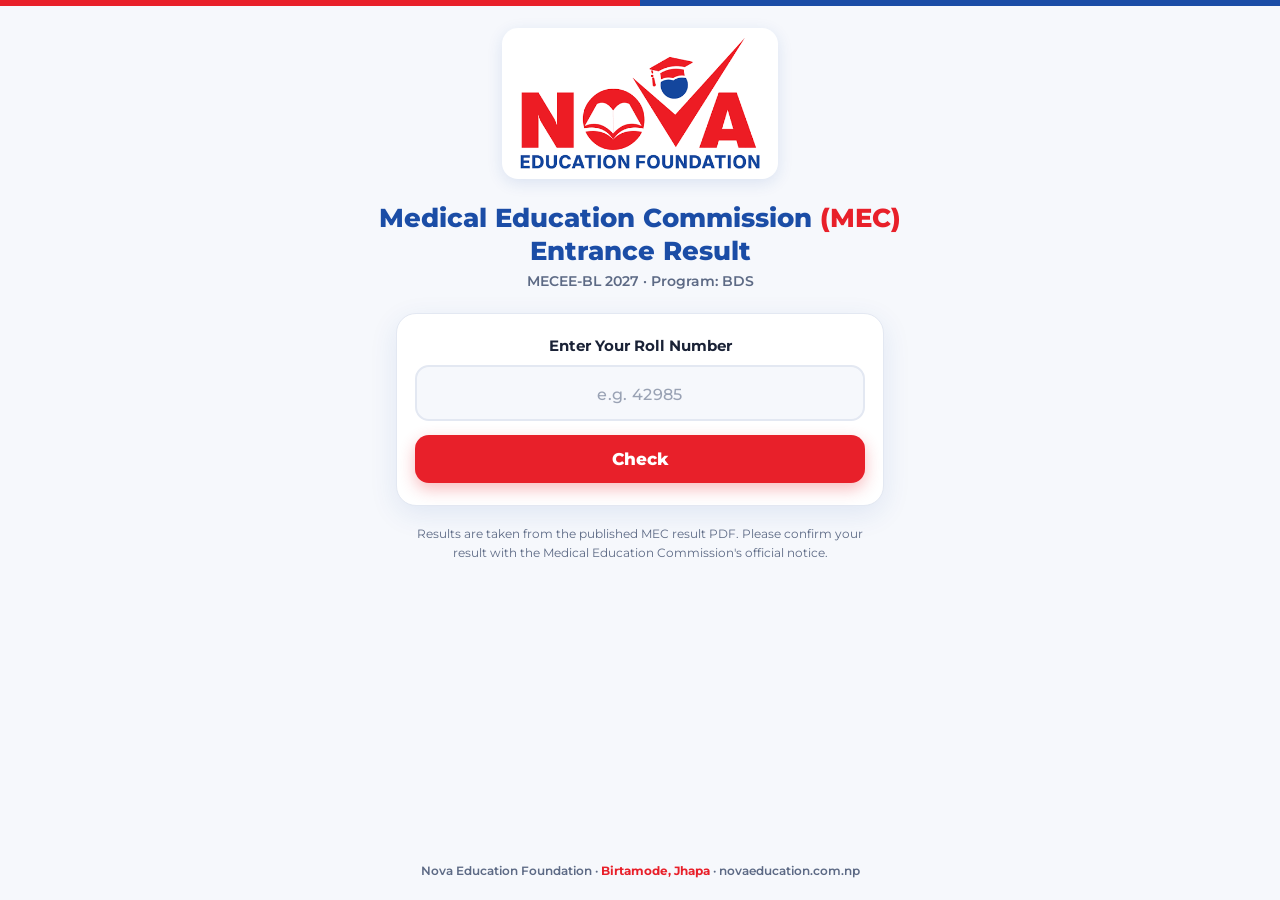
<file: index.html>
<!DOCTYPE html>
<html lang="en">
<head>
<meta charset="utf-8">
<meta name="viewport" content="width=device-width, initial-scale=1, viewport-fit=cover">
<title>MEC Entrance Result – Nova Education Foundation</title>
<link rel="preconnect" href="https://fonts.googleapis.com">
<link href="https://fonts.googleapis.com/css2?family=Montserrat:wght@500;600;700;800&display=swap" rel="stylesheet">
<link rel="stylesheet" href="style.css">
</head>
<body>
<div class="top"></div>
<header>
  <div class="logo"><img src="[data-uri]" alt="Nova Education Foundation"></div>
  <h1>Medical Education Commission <span>(MEC)</span> Entrance Result</h1>
  <p class="sub">MECEE-BL 2027 · Program: BDS</p>
</header>
<main>
  <section class="panel" id="searchPanel">
    <label for="roll">Enter Your Roll Number</label>
    <input id="roll" type="text" inputmode="numeric" autocomplete="off" maxlength="12" placeholder="e.g. 42985" aria-describedby="err">
    <div class="msg err" id="err" role="alert"></div>
    <button class="primary" id="check" type="button">Check</button>

    <div class="result" id="result" aria-live="polite">
      <div class="rh">MECEE-BL 2027 · BDS<small>Official Result Lookup</small></div>
      <div class="row"><span>Roll Number</span><b id="rRoll"></b></div>
      <div class="row score"><span>Score</span><b id="rScore"></b></div>
      <div class="row big"><span>Rank</span><b id="rRank"></b></div>
      <div class="cong"><strong>🎉 Congratulations!</strong>Nova Education Foundation proudly congratulates you on your achievement. Keep working hard — we wish you a bright and successful journey in medical education.</div>
    </div>
    <button class="ghost" id="again" type="button" style="display:none">Check Another Roll Number</button>
  </section>
  <p class="note">Results are taken from the published MEC result PDF. Please confirm your result with the Medical Education Commission's official notice.</p>
</main>
<footer>Nova Education Foundation · <b>Birtamode, Jhapa</b> · novaeducation.com.np</footer>

<script src="script.js"></script>
</body>
</html>
</file>
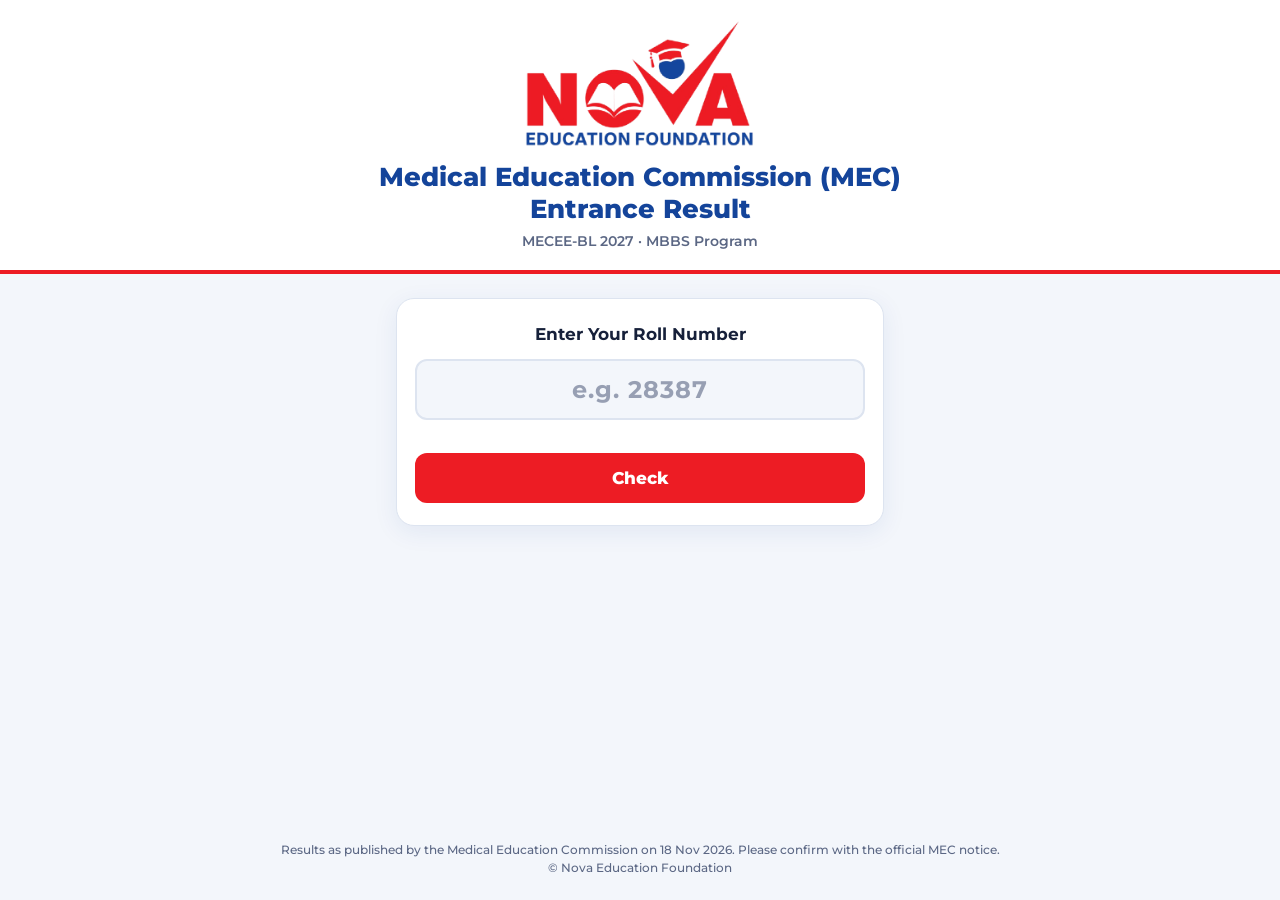
<file: MEC Entrance Result – Nova Education Foundation.html>
<!DOCTYPE html>
<html lang="en">
<head>
<meta charset="utf-8">
<meta name="viewport" content="width=device-width, initial-scale=1, viewport-fit=cover">
<title>MEC Entrance Result – Nova Education Foundation</title>
<link rel="preconnect" href="https://fonts.googleapis.com">
<link href="https://fonts.googleapis.com/css2?family=Montserrat:wght@500;600;700;800&display=swap" rel="stylesheet">
<style>
:root{--red:#ED1C24;--red-d:#C8101A;--blue:#14449A;--bg:#F3F6FB;--card:#fff;--ink:#16203A;--mute:#5B6784;--line:#DDE4F0;--tint:#FDECEC;--plate:#fff;--ok:#14449A;
box-sizing:border-box;padding-top:env(safe-area-inset-top,0px);padding-bottom:env(safe-area-inset-bottom,0px)}
@media (prefers-color-scheme:dark){:root:not([data-theme="light"]){--bg:#0D1426;--card:#16203A;--ink:#EEF2FA;--mute:#9FABC6;--line:#2A3556;--tint:#3A1D26;--blue:#8DB2FF}}
:root[data-theme="dark"]{--bg:#0D1426;--card:#16203A;--ink:#EEF2FA;--mute:#9FABC6;--line:#2A3556;--tint:#3A1D26;--blue:#8DB2FF}
*,*::before,*::after{box-sizing:inherit}
html{scroll-padding-top:env(safe-area-inset-top,0px)}
body{margin:0;background:var(--bg);color:var(--ink);font:500 16px/1.55 Montserrat,"Segoe UI",system-ui,Arial,sans-serif;min-height:100vh;display:flex;flex-direction:column}
header{background:var(--plate);border-bottom:4px solid var(--red);padding:20px 16px 18px;text-align:center}
header img{width:min(64vw,230px);height:auto;display:block;margin:0 auto}
header h1{margin:14px auto 0;max-width:30ch;font-size:clamp(1.15rem,4.6vw,1.6rem);line-height:1.25;font-weight:800;color:#14449A}
header p{margin:6px 0 0;color:#5B6784;font-size:.85rem;font-weight:600}
main{flex:1;width:100%;max-width:520px;margin:0 auto;padding:24px 16px 32px}
.card{background:var(--card);border:1px solid var(--line);border-radius:18px;padding:22px 18px;box-shadow:0 6px 24px rgba(20,68,154,.08)}
label{display:block;font-weight:700;font-size:1.05rem;text-align:center;margin-bottom:12px}
input{width:100%;font:700 1.5rem Montserrat,system-ui,sans-serif;letter-spacing:.08em;text-align:center;padding:14px;border:2px solid var(--line);border-radius:12px;background:var(--bg);color:var(--ink)}
input::placeholder{color:var(--mute);opacity:.6;letter-spacing:.04em}
input:focus-visible{outline:3px solid var(--blue);outline-offset:1px;border-color:var(--blue)}
.err-inline{min-height:1.4em;margin:8px 0 0;text-align:center;color:var(--red-d);font-size:.85rem;font-weight:600}
button{font:800 1.05rem Montserrat,system-ui,sans-serif;cursor:pointer;border:0;border-radius:12px;padding:15px 20px;width:100%}
button:focus-visible{outline:3px solid var(--blue);outline-offset:2px}
#go{background:var(--red);color:#fff;margin-top:6px}
#go:hover{background:var(--red-d)}
#again{background:transparent;color:var(--blue);border:2px solid var(--blue);margin-top:18px}
#out{margin-top:20px}
.show{animation:rise .45s ease-out both}
@keyframes rise{from{opacity:0;transform:translateY(14px)}to{opacity:1;transform:none}}
.rank{text-align:center;padding:6px 0 16px;border-bottom:1px solid var(--line)}
.rank small{display:block;color:var(--mute);font-weight:600;font-size:.95rem}
.rank b{display:block;font-size:clamp(3.4rem,18vw,5.2rem);line-height:1.05;font-weight:800;color:var(--red);font-variant-numeric:tabular-nums}
.pair{display:grid;grid-template-columns:1fr 1fr;gap:12px;margin:16px 0}
.pair div{background:var(--bg);border-radius:12px;padding:12px;text-align:center}
.pair span{display:block;color:var(--mute);font-size:.8rem;font-weight:600}
.pair strong{display:block;font-size:1.45rem;font-weight:800;color:var(--blue);font-variant-numeric:tabular-nums}
.wish{background:var(--tint);border-left:5px solid var(--red);border-radius:10px;padding:14px 16px;font-size:.95rem}
.wish strong{display:block;font-size:1.05rem;margin-bottom:4px}
.msg{text-align:center;font-weight:600}
.msg p{margin:0 0 8px}
.msg .sub{color:var(--mute);font-size:.85rem;font-weight:500}
.msg .big{font-size:1.1rem;font-weight:800;color:var(--red-d)}
footer{text-align:center;color:var(--mute);font-size:.75rem;padding:0 16px 22px}
@media (prefers-reduced-motion:reduce){.show{animation:none}}
</style>
</head>
<body>
<header>
<img src="[data-uri]" alt="Nova Education Foundation logo">
<h1>Medical Education Commission (MEC) Entrance Result</h1>
<p>MECEE-BL 2027 · MBBS Program</p>
</header>
<main>
<div class="card">
<label for="roll">Enter Your Roll Number</label>
<input id="roll" type="text" inputmode="numeric" autocomplete="off" placeholder="e.g. 28387" maxlength="12" aria-describedby="inl">
<p class="err-inline" id="inl" role="alert"></p>
<button id="go" type="button">Check</button>
</div>
<div id="out" aria-live="polite"></div>
</main>
<footer>Results as published by the Medical Education Commission on 18 Nov 2026. Please confirm with the official MEC notice.<br>© Nova Education Foundation</footer>
<script>
(function(){
var D="28387,187.5,1;29219,180,2;29534,178.5,3;16757,178.25,4;22412,176,5;17474,175.75,6;16235,175,7;26958,174.25,8;29883,173,9;28461,171.75,10;28472,171.75,11;24234,171.75,12;23763,171.25,13;20487,171,14;21651,170.5,15;28634,170.25,16;26541,170,17;24052,169.75,18;27269,169.25,19;27798,169.25,20;25012,169,21;19974,169,22;19230,169,23;30320,168.75,24;28355,168.25,25;23239,168.25,26;18245,167.5,27;20510,166.5,28;21059,166,29;29059,166,30;24571,166,31;19782,165.5,32;28481,165.5,33;23255,165.25,34;29771,165,35;28947,165,36;26082,164.75,37;19892,164.75,38;30996,164.75,39;20114,164.75,40;17713,164.5,41;19077,164.5,42;19531,164.5,43;29556,164.5,44;18786,164.25,45;28990,164,46;18831,164,47;17574,163.5,48;19623,163.25,49;13770,163.25,50;18078,163,51;27998,162.75,52;16130,162.75,53;19686,162.75,54;22493,162.5,55;18848,162.5,56;26028,162.5,57;19592,162.5,58;25708,162.25,59;28571,162.25,60;19650,162.25,61;29221,162.25,62;29476,162.25,63;24198,162,64;25744,162,65;30961,162,66;19645,161.75,67;15930,161.75,68;26370,161.75,69;10092,161.75,70;24775,161.75,71;30441,161.25,72;28072,161.25,73;28320,161.25,74;27308,161.25,75;29840,161.25,76;24678,161,77;19321,160.75,78;28049,160.5,79;17464,160.5,80;13040,160.5,81;29728,160.5,82;28930,160.25,83;26551,160.25,84;25753,160.25,85;18047,160.25,86;14108,159.75,87;14464,159.75,88;16481,159.75,89;24771,159.5,90;14087,159.25,91;17171,159.25,92;12262,159.25,93;11711,159,94;20496,159,95;14597,159,96;27536,159,97;24836,159,98;11179,159,99;17125,159,100;24030,159,101;24099,158.75,102;18755,158.75,103;14081,158.5,104;24547,158.5,105;25799,158.5,106;14249,158.5,107;17508,158.5,108;17013,158.25,109;13002,158.25,110;17283,158.25,111;24568,158.25,112;27328,158.25,113;16243,158,114;19846,158,115;14833,157.75,116;27927,157.75,117;11921,157.75,118;16030,157.75,119;29159,157.75,120;23617,157.75,121;22146,157.75,122;19027,157.75,123;18599,157.5,124;14048,157.5,125;30966,157.5,126;20864,157.25,127;16012,157.25,128;11019,157.25,129;24544,157,130;28627,157,131;26298,157,132;17951,157,133;29311,157,134;23480,156.75,135;28269,156.5,136;24747,156.5,137;17989,156.5,138;20580,156.5,139;24970,156.5,140;26172,156.5,141;19584,156.5,142;10839,156.5,143;20396,156.5,144;28430,156.5,145;13376,156.5,146;12924,156.25,147;23904,156.25,148;25096,156.25,149;10667,156.25,150;12383,156.25,151;19278,156.25,152;21568,156,153;29296,156,154;11244,156,155;11445,156,156;23141,155.75,157;24195,155.75,158;16809,155.75,159;13474,155.75,160;24763,155.5,161;30191,155.5,162;13586,155.5,163;28676,155.5,164;29901,155.5,165;26754,155.25,166;18344,155.25,167;26528,155.25,168;27448,155.25,169;19987,155,170;22870,155,171;23186,155,172;13694,155,173;15070,154.75,174;11828,154.75,175;13557,154.75,176;22012,154.75,177;12633,154.5,178;12933,154.5,179;26801,154.5,180;28479,154.5,181;27190,154.25,182;24386,154.25,183;17160,154.25,184;30205,154.25,185;30650,154.25,186;25616,154.25,187;16733,154.25,188;28229,154,189;20858,154,190;11164,153.75,191;18311,153.75,192;24225,153.75,193;14656,153.75,194;15040,153.75,195;19753,153.75,196;12985,153.5,197;22586,153.5,198;21644,153.5,199;12175,153.5,200;10608,153.5,201;12532,153.5,202;26829,153.5,203;17408,153.25,204;15297,153.25,205;16630,153.25,206;25095,153.25,207;20399,153.25,208;24578,153.25,209;17042,153,210;27743,153,211;18379,153,212;22288,153,213;28690,153,214;22873,153,215;25949,153,216;19479,152.75,217;20789,152.75,218;15202,152.75,219;25554,152.5,220;13129,152.5,221;30333,152.5,222;17273,152.25,223;20130,152.25,224;16352,152.25,225;28729,152.25,226;25626,152.25,227;23243,152.25,228;14721,152.25,229;19145,152.25,230;26544,152,231;27058,152,232;18985,152,233;22163,152,234;20483,152,235;27761,152,236;13709,152,237;16740,152,238;16521,151.75,239;14811,151.75,240;23981,151.75,241;19409,151.75,242;17048,151.5,243;16944,151.5,244;24120,151.5,245;16870,151.5,246;15094,151.5,247;19151,151.5,248;27015,151.5,249;29186,151.5,250;17066,151.25,251;25934,151.25,252;11661,151.25,253;14402,151.25,254;23724,151.25,255;28406,151.25,256;17887,151,257;23298,151,258;21019,151,259;15878,151,260;15654,151,261;23073,151,262;21310,151,263;12456,150.75,264;28655,150.75,265;10789,150.75,266;12613,150.75,267;26475,150.75,268;24090,150.75,269;25717,150.75,270;17071,150.5,271;25345,150.5,272;24930,150.5,273;25623,150.5,274;16872,150.5,275;30363,150.5,276;21410,150.25,277;11643,150.25,278;16011,150.25,279;13881,150.25,280;30458,150.25,281;25908,150.25,282;28817,150.25,283;11900,150,284;20347,150,285;30107,150,286;12483,150,287;11161,150,288;17648,150,289;13036,150,290;15259,150,291;11823,150,292;25404,150,293;22230,150,294;17587,150,295;12583,150,296;16607,150,297;14712,150,298;16737,150,299;16582,150,300;26716,150,301;27357,150,302;26873,149.75,303;19969,149.75,304;20007,149.75,305;21607,149.75,306;16768,149.75,307;28549,149.75,308;24633,149.75,309;22808,149.75,310;19701,149.75,311;28985,149.5,312;15864,149.5,313;29097,149.5,314;29090,149.5,315;27410,149.5,316;20939,149.5,317;30026,149.5,318;30321,149.5,319;28464,149.5,320;25343,149.25,321;20267,149.25,322;29508,149.25,323;16353,149.25,324;26290,149.25,325;17947,149,326;30719,149,327;23822,149,328;30923,149,329;23215,149,330;11987,149,331;28790,148.75,332;29154,148.75,333;10843,148.75,334;28932,148.75,335;23363,148.75,336;25094,148.75,337;24932,148.75,338;10309,148.75,339;17432,148.5,340;13975,148.5,341;21489,148.5,342;24387,148.5,343;27612,148.25,344;19624,148.25,345;21249,148.25,346;14461,148.25,347;28564,148.25,348;27635,148.25,349;20516,148.25,350;12080,148,351;15648,148,352;16759,148,353;15678,148,354;13729,148,355;11898,148,356;13902,148,357;13425,148,358;10962,148,359;17047,147.75,360;29239,147.75,361;12768,147.75,362;12287,147.75,363;18554,147.75,364;18291,147.75,365;15948,147.75,366;20867,147.75,367;13953,147.75,368;28569,147.75,369;12791,147.75,370;15512,147.5,371;20143,147.5,372;15035,147.5,373;11281,147.5,374;13603,147.5,375;16856,147.5,376;12811,147.25,377;15892,147.25,378;19114,147.25,379;25135,147.25,380;16383,147.25,381;17921,147.25,382;10542,147.25,383;16979,147,384;28311,147,385;22775,147,386;16580,147,387;16294,147,388;11968,147,389;11709,146.75,390;25419,146.75,391;18128,146.75,392;10762,146.75,393;22886,146.75,394;15272,146.75,395;19649,146.5,396;10625,146.5,397;19729,146.5,398;11316,146.5,399;13016,146.5,400;19689,146.5,401;22277,146.5,402;24166,146.5,403;24576,146.5,404;13047,146.5,405;15082,146.5,406;24511,146.5,407;30403,146.5,408;15574,146.25,409;15290,146.25,410;21951,146.25,411;21117,146.25,412;13544,146.25,413;10903,146.25,414;14807,146.25,415;27596,146.25,416;16574,146,417;24973,146,418;13303,146,419;14512,146,420;11421,146,421;11596,146,422;13456,146,423;18336,146,424;24955,146,425;15073,145.75,426;25432,145.75,427;11059,145.5,428;10654,145.5,429;24269,145.5,430;21655,145.5,431;21578,145.5,432;27949,145.5,433;13385,145.5,434;21731,145.25,435;13217,145.25,436;14818,145.25,437;15420,145.25,438;17463,145.25,439;22649,145.25,440;21977,145.25,441;16688,145.25,442;27326,145.25,443;16052,145,444;12987,145,445;12267,145,446;21316,145,447;27309,145,448;25511,145,449;20688,145,450;22490,145,451;22757,145,452;17123,145,453;28431,144.75,454;18485,144.75,455;11610,144.75,456;26337,144.75,457;30820,144.75,458;27732,144.75,459;16468,144.75,460;14478,144.75,461;26540,144.5,462;18442,144.5,463;11310,144.5,464;12937,144.5,465;14688,144.5,466;16016,144.5,467;16933,144.5,468;25330,144.5,469;23641,144.5,470;20104,144.5,471;21329,144.5,472;29396,144.25,473;18333,144.25,474;30158,144.25,475;21047,144.25,476;30629,144.25,477;19651,144,478;26837,144,479;22659,144,480;22710,144,481;29768,144,482;26494,144,483;21718,144,484;14195,144,485;22469,144,486;15600,144,487;17418,144,488;11756,143.75,489;25104,143.75,490;16113,143.75,491;10327,143.75,492;14398,143.75,493;11666,143.75,494;17638,143.75,495;25618,143.75,496;13790,143.75,497;10633,143.75,498;21983,143.75,499;15083,143.75,500;18812,143.75,501;13569,143.5,502;29288,143.5,503;24454,143.5,504;16202,143.5,505;16458,143.5,506;28206,143.5,507;25378,143.5,508;27842,143.25,509;19873,143.25,510;28722,143.25,511;12313,143.25,512;24891,143.25,513;20207,143.25,514;15126,143.25,515;21120,143.25,516;15979,143.25,517;17563,143.25,518;14501,143.25,519;22996,143.25,520;16210,143,521;18081,143,522;11991,143,523;21159,143,524;26802,143,525;22716,143,526;19353,143,527;26339,143,528;10999,143,529;16047,143,530;18233,143,531;12592,143,532;17999,142.75,533;17345,142.75,534;22650,142.75,535;19829,142.75,536;26675,142.75,537;14470,142.75,538;28046,142.75,539;10215,142.75,540;17731,142.75,541;26599,142.75,542;19369,142.75,543;23564,142.75,544;23994,142.75,545;21934,142.5,546;15990,142.5,547;26543,142.5,548;10961,142.5,549;14613,142.5,550;27811,142.5,551;10745,142.5,552;27319,142.5,553;22610,142.5,554;20826,142.5,555;29065,142.5,556;29070,142.5,557;24248,142.5,558;29251,142.25,559;15513,142.25,560;12095,142.25,561;12061,142.25,562;26479,142.25,563;10609,142.25,564;28419,142.25,565;11258,142.25,566;23024,142.25,567;15486,142,568;18206,142,569;15636,142,570;10908,142,571;25615,142,572;13680,142,573;29784,142,574;28381,142,575;28871,142,576;30105,142,577;23944,142,578;28487,141.75,579;11743,141.75,580;14965,141.75,581;21401,141.75,582;22349,141.75,583;30553,141.75,584;11598,141.5,585;11359,141.5,586;29779,141.5,587;18119,141.5,588;14564,141.5,589;19807,141.5,590;30483,141.5,591;24708,141.5,592;13409,141.5,593;15071,141.5,594;19925,141.5,595;26312,141.5,596;13665,141.25,597;16573,141.25,598;23410,141.25,599;15111,141.25,600;12247,141.25,601;21495,141.25,602;11182,141.25,603;20670,141.25,604;24377,141.25,605;22938,141.25,606;29833,141.25,607;26341,141,608;11022,141,609;24638,141,610;14124,141,611;21309,141,612;13896,141,613;12470,141,614;14549,141,615;23747,141,616;24660,141,617;10271,140.75,618;22590,140.75,619;19889,140.75,620;17597,140.75,621;20760,140.75,622;11981,140.75,623;23019,140.75,624;13365,140.75,625;26474,140.75,626;27381,140.75,627;30146,140.75,628;27040,140.5,629;12766,140.5,630;25307,140.5,631;22661,140.5,632;19726,140.5,633;11879,140.5,634;12179,140.5,635;14147,140.5,636;15018,140.5,637;19945,140.25,638;10975,140.25,639;16374,140.25,640;23651,140.25,641;19292,140.25,642;15292,140.25,643;13811,140,644;22715,140,645;20642,140,646;12653,140,647;15813,140,648;18147,140,649;10735,140,650;17131,140,651;17423,140,652;15334,140,653;25973,140,654;21566,139.75,655;11516,139.75,656;19360,139.75,657;22574,139.75,658;28948,139.75,659;25210,139.75,660;15921,139.5,661;10175,139.5,662;29681,139.5,663;30733,139.5,664;26476,139.5,665;28424,139.5,666;19174,139.5,667;21349,139.5,668;17622,139.5,669;13895,139.5,670;24444,139.5,671;28565,139.5,672;28712,139.25,673;14364,139.25,674;22376,139.25,675;17549,139.25,676;25901,139.25,677;23789,139.25,678;11469,139.25,679;21782,139.25,680;25212,139.25,681;21548,139.25,682;12846,139.25,683;29737,139.25,684;27098,139.25,685;29554,139.25,686;17090,139.25,687;22180,139.25,688;11431,139.25,689;26423,139,690;12979,139,691;26673,139,692;21641,139,693;23686,139,694;26318,139,695;27920,139,696;22654,139,697;15062,139,698;23059,139,699;19754,139,700;19982,138.75,701;25029,138.75,702;25723,138.75,703;23527,138.75,704;12892,138.5,705;30568,138.5,706;17136,138.5,707;13883,138.5,708;22387,138.5,709;10771,138.5,710;17531,138.5,711;25841,138.25,712;19130,138.25,713;20899,138.25,714;27208,138.25,715;20761,138.25,716;17231,138.25,717;29444,138.25,718;10643,138,719;22191,138,720;18858,138,721;11677,138,722;28150,138,723;16821,138,724;14922,138,725;22764,138,726;20264,138,727;23876,138,728;19620,137.75,729;12581,137.75,730;10085,137.75,731;15330,137.75,732;20107,137.75,733;25804,137.75,734;20883,137.75,735;24546,137.75,736;28485,137.5,737;29513,137.5,738;15061,137.5,739;10697,137.5,740;20740,137.5,741;25495,137.5,742;13638,137.5,743;24395,137.5,744;29891,137.5,745;16361,137.5,746;16244,137.5,747;11273,137.5,748;18703,137.5,749;11813,137.25,750;14899,137.25,751;25571,137.25,752;13613,137.25,753;17755,137.25,754;25145,137.25,755;13214,137.25,756;18472,137,757;15033,137,758;19351,137,759;15899,137,760;16131,137,761;14197,137,762;30163,137,763;27611,137,764;17088,137,765;25103,137,766;26800,137,767;27009,137,768;29557,136.75,769;24598,136.75,770;20211,136.75,771;14710,136.75,772;15942,136.75,773;30875,136.75,774;21710,136.75,775;20123,136.5,776;28825,136.5,777;22484,136.5,778;27142,136.5,779;15692,136.5,780;19700,136.5,781;27760,136.5,782;24364,136.5,783;17896,136.5,784;29283,136.5,785;19476,136.5,786;13965,136.5,787;28899,136.25,788;15502,136.25,789;27069,136.25,790;24685,136.25,791;21012,136.25,792;15076,136.25,793;16600,136.25,794;25311,136.25,795;12739,136.25,796;30779,136.25,797;18943,136.25,798;28628,136,799;15047,136,800;12545,136,801;14473,136,802;11542,136,803;10744,136,804;25375,136,805;15958,136,806;20173,136,807;11301,136,808;26974,136,809;14171,136,810;14526,136,811;22516,136,812;10090,136,813;15982,135.75,814;14320,135.75,815;23376,135.75,816;25052,135.75,817;12792,135.75,818;13716,135.75,819;12622,135.75,820;19778,135.75,821;21619,135.75,822;17269,135.75,823;14101,135.75,824;13913,135.75,825;11290,135.75,826;16028,135.5,827;20488,135.5,828;15909,135.5,829;20307,135.5,830;27379,135.5,831;30088,135.5,832;22267,135.5,833;10152,135.5,834;16666,135.5,835;23781,135.5,836;24485,135.5,837;13307,135.5,838;11880,135.5,839;23425,135.5,840;27367,135.25,841;22308,135.25,842;22489,135.25,843;24729,135.25,844;26074,135.25,845;26310,135.25,846;15727,135.25,847;21553,135.25,848;19334,135.25,849;26639,135.25,850;15868,135,851;30858,135,852;25811,135,853;11495,135,854;17044,135,855;11564,135,856;21286,135,857;22117,135,858;27351,135,859;28778,135,860;27012,135,861;15445,134.75,862;10858,134.75,863;11442,134.75,864;26305,134.75,865;21738,134.75,866;21099,134.75,867;16890,134.75,868;26492,134.75,869;21193,134.75,870;20134,134.75,871;29339,134.75,872;23637,134.75,873;31048,134.75,874;20313,134.75,875;27360,134.75,876;14991,134.75,877;19020,134.5,878;27358,134.5,879;12250,134.5,880;16686,134.5,881;23943,134.5,882;26558,134.5,883;14357,134.5,884;22959,134.5,885;13223,134.5,886;16326,134.5,887;10650,134.5,888;12265,134.5,889;11892,134.25,890;24793,134.25,891;26446,134.25,892;30386,134.25,893;23271,134.25,894;27838,134.25,895;13979,134.25,896;17468,134.25,897;27815,134.25,898;22015,134.25,899;27230,134.25,900;19798,134.25,901;16010,134.25,902;19245,134.25,903;30739,134.25,904;13388,134,905;17119,134,906;22895,134,907;20466,134,908;15365,134,909;14504,134,910;27356,134,911;11376,134,912;30619,134,913;13031,134,914;27570,134,915;20047,134,916;20890,134,917;13100,133.75,918;25568,133.75,919;20577,133.75,920;13286,133.75,921;17824,133.75,922;17910,133.75,923;10381,133.75,924;24608,133.75,925;18870,133.75,926;26728,133.75,927;12211,133.75,928;18975,133.75,929;20603,133.5,930;14862,133.5,931;22384,133.5,932;17762,133.5,933;30799,133.5,934;14372,133.5,935;20933,133.5,936;30861,133.5,937;21610,133.5,938;15156,133.5,939;29225,133.5,940;21132,133.5,941;19525,133.25,942;20493,133.25,943;17294,133.25,944;23962,133.25,945;11956,133.25,946;28153,133.25,947;19011,133.25,948;19341,133.25,949;29733,133.25,950;12036,133.25,951;30614,133.25,952;14345,133.25,953;13588,133.25,954;22528,133.25,955;16689,133.25,956;18330,133.25,957;23259,133.25,958;30555,133.25,959;11699,133,960;10299,133,961;30398,133,962;17178,133,963;27472,133,964;10470,133,965;16745,133,966;16188,133,967;16576,133,968;22717,133,969;11311,133,970;26225,133,971;27876,133,972;17751,132.75,973;15634,132.75,974;25337,132.75,975;20717,132.75,976;11783,132.75,977;23486,132.75,978;15940,132.75,979;17172,132.75,980;14516,132.75,981;23754,132.75,982;14365,132.75,983;11186,132.75,984;14415,132.75,985;29623,132.75,986;25724,132.75,987;23341,132.75,988;10362,132.5,989;19305,132.5,990;22900,132.5,991;15789,132.5,992;19404,132.5,993;23880,132.5,994;15945,132.5,995;25643,132.5,996;27740,132.5,997;10896,132.5,998;11920,132.5,999;28791,132.5,1000;14696,132.5,1001;28856,132.5,1002;24704,132.5,1003;19776,132.25,1004;30427,132.25,1005;17729,132.25,1006;11774,132.25,1007;19286,132.25,1008;13555,132.25,1009;24420,132.25,1010;13804,132.25,1011;15012,132,1012;24804,132,1013;15042,132,1014;20442,132,1015;25591,132,1016;15301,132,1017;23991,132,1018;15084,132,1019;21374,132,1020;15366,132,1021;11090,132,1022;18089,132,1023;10779,132,1024;30110,132,1025;91028,132,1026;20709,131.75,1027;12908,131.75,1028;22292,131.75,1029;11214,131.75,1030;18231,131.75,1031;13244,131.75,1032;14509,131.75,1033;29917,131.75,1034;20006,131.75,1035;24744,131.75,1036;14472,131.75,1037;21382,131.75,1038;22613,131.75,1039;20663,131.75,1040;30184,131.75,1041;21490,131.75,1042;30370,131.5,1043;18419,131.5,1044;10580,131.5,1045;14844,131.5,1046;21051,131.5,1047;15504,131.5,1048;15850,131.5,1049;15129,131.5,1050;16488,131.5,1051;14984,131.5,1052;11345,131.5,1053;16945,131.5,1054;28352,131.5,1055;14766,131.5,1056;17382,131.25,1057;10075,131.25,1058;14327,131.25,1059;19811,131.25,1060;21759,131.25,1061;27737,131.25,1062;23026,131.25,1063;21186,131.25,1064;14363,131.25,1065;24510,131.25,1066;20745,131.25,1067;20495,131.25,1068;26491,131.25,1069;22939,131.25,1070;27966,131.25,1071;29598,131.25,1072;26987,131.25,1073;20767,131,1074;20137,131,1075;16039,131,1076;16115,131,1077;13702,131,1078;11688,131,1079;19610,131,1080;26545,131,1081;23313,131,1082;14356,131,1083;12988,131,1084;30449,131,1085;17631,131,1086;27172,131,1087;21414,131,1088;28593,131,1089;24934,131,1090;26108,131,1091;16905,130.75,1092;18473,130.75,1093;16205,130.75,1094;30585,130.75,1095;14091,130.75,1096;29315,130.75,1097;12430,130.75,1098;20566,130.75,1099;24327,130.75,1100;21937,130.75,1101;24476,130.75,1102;19488,130.75,1103;12160,130.75,1104;15300,130.75,1105;24923,130.75,1106;19274,130.75,1107;20854,130.75,1108;25167,130.75,1109;23877,130.5,1110;12744,130.5,1111;27681,130.5,1112;16891,130.5,1113;28858,130.5,1114;20957,130.5,1115;21100,130.5,1116;23256,130.5,1117;28190,130.5,1118;25310,130.5,1119;26984,130.5,1120;17521,130.25,1121;22449,130.25,1122;12755,130.25,1123;21953,130.25,1124;16411,130.25,1125;27974,130.25,1126;13604,130.25,1127;15596,130.25,1128;18568,130.25,1129;17049,130.25,1130;25469,130.25,1131;16734,130.25,1132;16635,130.25,1133;22864,130.25,1134;28935,130.25,1135;25069,130,1136;13567,130,1137;23197,130,1138;23522,130,1139;11748,130,1140;18022,130,1141;14444,130,1142;11171,130,1143;28262,130,1144;11830,130,1145;21671,130,1146;29942,130,1147;21082,130,1148;23088,130,1149;12156,130,1150;19765,130,1151;22115,130,1152;25177,129.75,1153;28724,129.75,1154;25472,129.75,1155;15914,129.75,1156;18342,129.75,1157;19636,129.75,1158;17889,129.75,1159;10812,129.75,1160;30927,129.75,1161;12599,129.75,1162;13072,129.75,1163;12236,129.75,1164;15277,129.75,1165;17467,129.75,1166;28382,129.75,1167;16092,129.5,1168;15834,129.5,1169;19034,129.5,1170;14477,129.5,1171;27769,129.5,1172;26266,129.5,1173;26915,129.5,1174;21968,129.5,1175;21999,129.5,1176;21660,129.5,1177;29336,129.5,1178;30259,129.5,1179;19337,129.5,1180;14793,129.25,1181;17865,129.25,1182;11588,129.25,1183;17298,129.25,1184;21734,129.25,1185;27661,129.25,1186;29204,129.25,1187;12693,129.25,1188;20962,129.25,1189;19256,129.25,1190;25542,129.25,1191;28673,129.25,1192;18382,129.25,1193;20944,129.25,1194;17313,129.25,1195;11848,129.25,1196;23924,129.25,1197;23786,129.25,1198;14093,129,1199;11674,129,1200;24506,129,1201;10249,129,1202;11895,129,1203;25617,129,1204;28439,129,1205;29376,129,1206;16665,129,1207;25467,129,1208;26935,128.75,1209;18199,128.75,1210;23290,128.75,1211;29956,128.75,1212;27331,128.75,1213;28570,128.75,1214;20250,128.75,1215;25783,128.75,1216;18252,128.75,1217;17308,128.75,1218;24988,128.75,1219;17862,128.75,1220;23591,128.75,1221;30006,128.75,1222;11346,128.75,1223;20855,128.75,1224;11926,128.75,1225;24124,128.75,1226;21577,128.75,1227;12320,128.75,1228;12945,128.75,1229;17969,128.5,1230;15818,128.5,1231;14052,128.5,1232;14595,128.5,1233;22884,128.5,1234;11505,128.5,1235;25491,128.5,1236;11033,128.5,1237;17649,128.5,1238;14517,128.5,1239;21485,128.5,1240;12007,128.5,1241;30704,128.5,1242;25653,128.5,1243;17953,128.5,1244;23697,128.5,1245;25360,128.5,1246;22857,128.25,1247;22433,128.25,1248;16692,128.25,1249;28756,128.25,1250;24894,128.25,1251;18408,128.25,1252;27932,128.25,1253;17799,128.25,1254;30009,128.25,1255;11984,128.25,1256;14328,128.25,1257;15770,128.25,1258;24119,128.25,1259;16750,128.25,1260;10339,128,1261;22748,128,1262;29701,128,1263;26158,128,1264;21695,128,1265;10432,128,1266;14465,128,1267;14043,128,1268;23755,128,1269;23848,128,1270;16853,128,1271;24554,128,1272;13262,128,1273;10788,128,1274;21218,128,1275;27836,128,1276;21456,127.75,1277;17931,127.75,1278;16260,127.75,1279;11537,127.75,1280;13317,127.75,1281;25599,127.75,1282;12921,127.75,1283;16457,127.75,1284;15489,127.75,1285;22297,127.75,1286;24521,127.75,1287;18849,127.75,1288;15714,127.75,1289;30255,127.75,1290;10804,127.75,1291;13380,127.75,1292;29662,127.75,1293;30216,127.75,1294;17183,127.75,1295;30070,127.75,1296;30794,127.75,1297;27545,127.75,1298;12793,127.5,1299;21133,127.5,1300;14945,127.5,1301;25031,127.5,1302;11793,127.5,1303;28506,127.5,1304;22596,127.5,1305;23064,127.5,1306;20326,127.5,1307;28991,127.5,1308;15498,127.5,1309;25967,127.5,1310;22213,127.5,1311;22953,127.5,1312;10415,127.25,1313;25532,127.25,1314;11439,127.25,1315;19932,127.25,1316;10273,127.25,1317;28127,127.25,1318;11901,127.25,1319;22701,127.25,1320;18920,127.25,1321;30901,127.25,1322;28802,127.25,1323;25770,127.25,1324;12173,127.25,1325;22704,127.25,1326;11246,127.25,1327;10797,127,1328;11325,127,1329;15321,127,1330;15816,127,1331;30766,127,1332;25914,127,1333;26654,127,1334;11048,127,1335;19015,127,1336;22281,127,1337;20571,127,1338;30672,127,1339;30274,127,1340;24946,127,1341;13335,127,1342;25340,127,1343;10371,127,1344;13229,127,1345;16240,126.75,1346;19121,126.75,1347;13042,126.75,1348;26167,126.75,1349;12003,126.75,1350;22080,126.75,1351;27364,126.75,1352;19684,126.75,1353;25941,126.75,1354;14182,126.75,1355;12195,126.75,1356;16998,126.75,1357;16705,126.5,1358;28940,126.5,1359;23205,126.5,1360;12120,126.5,1361;10539,126.5,1362;19612,126.5,1363;19697,126.5,1364;23739,126.5,1365;27572,126.5,1366;24005,126.5,1367;13257,126.25,1368;10046,126.25,1369;10965,126.25,1370;10629,126.25,1371;15569,126.25,1372;25951,126.25,1373;23200,126.25,1374;17248,126.25,1375;12002,126.25,1376;19884,126.25,1377;10900,126.25,1378;30906,126.25,1379;30960,126.25,1380;16764,126.25,1381;14268,126.25,1382;14159,126.25,1383;14154,126.25,1384;22370,126.25,1385;24668,126.25,1386;11497,126,1387;13585,126,1388;17005,126,1389;23879,126,1390;12368,126,1391;13294,126,1392;13615,126,1393;16754,125.75,1394;26967,125.75,1395;23674,125.75,1396;24265,125.75,1397;10680,125.75,1398;29710,125.75,1399;29518,125.75,1400;27584,125.75,1401;19056,125.75,1402;27567,125.75,1403;14604,125.75,1404;14734,125.75,1405;21712,125.5,1406;14887,125.5,1407;24065,125.5,1408;20315,125.5,1409;24563,125.5,1410;25251,125.5,1411;26888,125.5,1412;29769,125.5,1413;25394,125.5,1414;21271,125.5,1415;20269,125.5,1416;25555,125.25,1417;23565,125.25,1418;13269,125.25,1419;15393,125.25,1420;12603,125.25,1421;17710,125.25,1422;13361,125.25,1423;13061,125.25,1424;29176,125.25,1425;15465,125.25,1426;23227,125.25,1427;10729,125.25,1428;16852,125.25,1429;30038,125.25,1430;16824,125.25,1431;14236,125,1432;13931,125,1433;26206,125,1434;26010,125,1435;13188,125,1436;18058,125,1437;20583,125,1438;18930,125,1439;15065,125,1440;24456,125,1441;14250,125,1442;27202,125,1443;12810,125,1444;26721,125,1445;21396,125,1446;26033,125,1447;25671,125,1448;13660,124.75,1449;13970,124.75,1450;19113,124.75,1451;28436,124.75,1452;12839,124.75,1453;17075,124.75,1454;12927,124.75,1455;20098,124.75,1456;13669,124.75,1457;25214,124.75,1458;27796,124.75,1459;24957,124.75,1460;14559,124.75,1461;29223,124.75,1462;18253,124.75,1463;30930,124.5,1464;21758,124.5,1465;16667,124.5,1466;12473,124.5,1467;15080,124.5,1468;21597,124.5,1469;13969,124.5,1470;13057,124.5,1471;25254,124.5,1472;22314,124.5,1473;12626,124.5,1474;29909,124.5,1475;16909,124.5,1476;19720,124.5,1477;13766,124.5,1478;15650,124.5,1479;14004,124.5,1480;12984,124.5,1481;29108,124.5,1482;17140,124.5,1483;24950,124.5,1484;26924,124.5,1485;20164,124.5,1486;13891,124.5,1487;27505,124.5,1488;22929,124.5,1489;17173,124.5,1490;14024,124.25,1491;13689,124.25,1492;27702,124.25,1493;10290,124.25,1494;16431,124.25,1495;16506,124.25,1496;23030,124.25,1497;11139,124,1498;24908,124,1499;27279,124,1500;12418,124,1501;22763,124,1502;26002,124,1503;17996,124,1504;11819,124,1505;17011,124,1506;16984,124,1507;16015,124,1508;16051,124,1509;13806,124,1510;10350,124,1511;18194,124,1512;18429,123.75,1513;19862,123.75,1514;11181,123.75,1515;29772,123.75,1516;16550,123.75,1517;24415,123.75,1518;16532,123.75,1519;11738,123.75,1520;13494,123.75,1521;19917,123.75,1522;20996,123.75,1523;17056,123.75,1524;15494,123.75,1525;10017,123.75,1526;29135,123.75,1527;23545,123.75,1528;13839,123.75,1529;14745,123.5,1530;25666,123.5,1531;10160,123.5,1532;14753,123.5,1533;21237,123.5,1534;14068,123.5,1535;27881,123.5,1536;18603,123.5,1537;16896,123.5,1538;15052,123.5,1539;24888,123.5,1540;25004,123.25,1541;10783,123.25,1542;11222,123.25,1543;15805,123.25,1544;24320,123.25,1545;26983,123.25,1546;24835,123.25,1547;27868,123.25,1548;27978,123.25,1549;27708,123.25,1550;27274,123.25,1551;20205,123.25,1552;28016,123.25,1553;19978,123,1554;12253,123,1555;12959,123,1556;14434,123,1557;20827,123,1558;13919,123,1559;29029,123,1560;11980,123,1561;23386,123,1562;22524,123,1563;24196,123,1564;18601,123,1565;18611,123,1566;26758,123,1567;24247,123,1568;29719,122.75,1569;13978,122.75,1570;17662,122.75,1571;11176,122.75,1572;17225,122.75,1573;22282,122.75,1574;14858,122.75,1575;29523,122.75,1576;13132,122.75,1577;30243,122.75,1578;29486,122.75,1579;22575,122.75,1580;10811,122.75,1581;26393,122.75,1582;14324,122.75,1583;10974,122.75,1584;29084,122.75,1585;18813,122.75,1586;13235,122.5,1587;25509,122.5,1588;26562,122.5,1589;26392,122.5,1590;10784,122.5,1591;16634,122.5,1592;18120,122.5,1593;30311,122.5,1594;15936,122.5,1595;13068,122.5,1596;11964,122.5,1597;11809,122.5,1598;11351,122.5,1599;26531,122.5,1600;11538,122.5,1601;11755,122.5,1602;19386,122.5,1603;23961,122.5,1604;18566,122.5,1605;14309,122.5,1606;19042,122.5,1607;24895,122.5,1608;30161,122.5,1609;15233,122.25,1610;16793,122.25,1611;10546,122.25,1612;16208,122.25,1613;21598,122.25,1614;16505,122.25,1615;12088,122.25,1616;15430,122.25,1617;23767,122.25,1618;11475,122,1619;18192,122,1620;18947,122,1621;13136,122,1622;13267,122,1623;30114,122,1624;29968,122,1625;15693,122,1626;30826,122,1627;27803,121.75,1628;17804,121.75,1629;12980,121.75,1630;12392,121.75,1631;15667,121.75,1632;14603,121.75,1633;22766,121.75,1634;29724,121.75,1635;16170,121.75,1636;27128,121.75,1637;15319,121.75,1638;15449,121.75,1639;19425,121.75,1640;23909,121.75,1641;28578,121.75,1642;20485,121.5,1643;23692,121.5,1644;11549,121.5,1645;14916,121.5,1646;31031,121.5,1647;22635,121.5,1648;25452,121.5,1649;22176,121.5,1650;25054,121.5,1651;15652,121.5,1652;17046,121.5,1653;16303,121.5,1654;17883,121.5,1655;12730,121.5,1656;24332,121.5,1657;30952,121.5,1658;12544,121.5,1659;21532,121.5,1660;21623,121.25,1661;10326,121.25,1662;12424,121.25,1663;26111,121.25,1664;31074,121.25,1665;13713,121.25,1666;30077,121.25,1667;28147,121.25,1668;30795,121.25,1669;22758,121.25,1670;26251,121.25,1671;25439,121.25,1672;29885,121.25,1673;24537,121.25,1674;15069,121.25,1675;29597,121.25,1676;21266,121.25,1677;16994,121.25,1678;30528,121.25,1679;30493,121.25,1680;25803,121.25,1681;11160,121.25,1682;20894,121,1683;28695,121,1684;26786,121,1685;17803,121,1686;23146,121,1687;10202,121,1688;24604,121,1689;21617,121,1690;16172,121,1691;24007,121,1692;11641,121,1693;19073,121,1694;11539,121,1695;28528,121,1696;22869,120.75,1697;14118,120.75,1698;12426,120.75,1699;18110,120.75,1700;16882,120.75,1701;29487,120.75,1702;26646,120.75,1703;26135,120.75,1704;15733,120.75,1705;16369,120.75,1706;28390,120.75,1707;22118,120.5,1708;14926,120.5,1709;18950,120.5,1710;14408,120.5,1711;11247,120.5,1712;13858,120.5,1713;23974,120.5,1714;20367,120.5,1715;15174,120.5,1716;20752,120.5,1717;26189,120.5,1718;29896,120.5,1719;19716,120.5,1720;30117,120.5,1721;16949,120.5,1722;17687,120.5,1723;19857,120.5,1724;17363,120.5,1725;19490,120.5,1726;26921,120.25,1727;27188,120.25,1728;20172,120.25,1729;12405,120.25,1730;12438,120.25,1731;25875,120.25,1732;25490,120.25,1733;29230,120.25,1734;30302,120.25,1735;29787,120.25,1736;20461,120.25,1737;19104,120.25,1738;14617,120.25,1739;24235,120.25,1740;21595,120.25,1741;28445,120.25,1742;16539,120.25,1743;17601,120,1744;19674,120,1745;23025,120,1746;14489,120,1747;27574,120,1748;14615,120,1749;29180,120,1750;17085,120,1751;30402,120,1752;19506,120,1753;25168,120,1754;21525,120,1755;19102,119.75,1756;17667,119.75,1757;24074,119.75,1758;29671,119.75,1759;26222,119.75,1760;16300,119.75,1761;28877,119.75,1762;28032,119.75,1763;23237,119.75,1764;22280,119.75,1765;10337,119.75,1766;21529,119.75,1767;25839,119.75,1768;16147,119.75,1769;25598,119.75,1770;20529,119.5,1771;24183,119.5,1772;15214,119.5,1773;15269,119.5,1774;14843,119.5,1775;11388,119.5,1776;23693,119.5,1777;27583,119.5,1778;21248,119.25,1779;13370,119.25,1780;26490,119.25,1781;29966,119.25,1782;21463,119.25,1783;21240,119.25,1784;21766,119.25,1785;22825,119.25,1786;26315,119.25,1787;14540,119.25,1788;15484,119.25,1789;17381,119.25,1790;22246,119.25,1791;15762,119.25,1792;11585,119.25,1793;12194,119.25,1794;29967,119.25,1795;30104,119.25,1796;24277,119.25,1797;28659,119,1798;15943,119,1799;20771,119,1800;17732,119,1801;14355,119,1802;17701,119,1803;14982,119,1804;10768,119,1805;25097,119,1806;24931,119,1807;30597,119,1808;19676,118.75,1809;24447,118.75,1810;20036,118.75,1811;16677,118.75,1812;18328,118.75,1813;22670,118.75,1814;22366,118.75,1815;29940,118.75,1816;26196,118.75,1817;15577,118.75,1818;28553,118.75,1819;19128,118.75,1820;15150,118.5,1821;28362,118.5,1822;28814,118.5,1823;13165,118.5,1824;24410,118.5,1825;22373,118.5,1826;16508,118.5,1827;23669,118.5,1828;17854,118.5,1829;17107,118.5,1830;16285,118.5,1831;28377,118.5,1832;15187,118.5,1833;14173,118.5,1834;26561,118.5,1835;21854,118.5,1836;29686,118.25,1837;23941,118.25,1838;14346,118.25,1839;21713,118.25,1840;16729,118.25,1841;19187,118.25,1842;24699,118.25,1843;26532,118.25,1844;15104,118.25,1845;18891,118.25,1846;16817,118.25,1847;30573,118.25,1848;20521,118.25,1849;25217,118.25,1850;15807,118,1851;20489,118,1852;10311,118,1853;22134,118,1854;30603,118,1855;11799,118,1856;18055,118,1857;27810,118,1858;13820,118,1859;27362,118,1860;21501,118,1861;23069,118,1862;28181,118,1863;11085,118,1864;24146,118,1865;22714,117.75,1866;11492,117.75,1867;27429,117.75,1868;28601,117.75,1869;17900,117.75,1870;16299,117.75,1871;12406,117.75,1872;20052,117.75,1873;28496,117.75,1874;16792,117.75,1875;29630,117.75,1876;21294,117.75,1877;18909,117.75,1878;11305,117.75,1879;25667,117.5,1880;29210,117.5,1881;28104,117.5,1882;10516,117.5,1883;10672,117.5,1884;10960,117.5,1885;12912,117.5,1886;17507,117.5,1887;20850,117.5,1888;13353,117.5,1889;13769,117.5,1890;17383,117.5,1891;11020,117.5,1892;19367,117.25,1893;13664,117.25,1894;23307,117.25,1895;14651,117.25,1896;18557,117.25,1897;21565,117.25,1898;18828,117.25,1899;11855,117.25,1900;12970,117.25,1901;29868,117.25,1902;23580,117.25,1903;21846,117.25,1904;14663,117.25,1905;11185,117.25,1906;25916,117.25,1907;16956,117.25,1908;28192,117.25,1909;14593,117.25,1910;26820,117.25,1911;20838,117,1912;10117,117,1913;30376,117,1914;22385,117,1915;28340,117,1916;23324,117,1917;20540,117,1918;12131,117,1919;16544,117,1920;27517,117,1921;26819,117,1922;24586,117,1923;18629,116.75,1924;15796,116.75,1925;11146,116.75,1926;30074,116.75,1927;13513,116.75,1928;16619,116.75,1929;13258,116.75,1930;12121,116.75,1931;29181,116.75,1932;25812,116.75,1933;25497,116.75,1934;23344,116.75,1935;23918,116.75,1936;10059,116.75,1937;19770,116.5,1938;16627,116.5,1939;19934,116.5,1940;26951,116.5,1941;22778,116.5,1942;14228,116.5,1943;30214,116.5,1944;28615,116.5,1945;26463,116.5,1946;27025,116.5,1947;28754,116.5,1948;19602,116.5,1949;25699,116.5,1950;29547,116.5,1951;26465,116.5,1952;26986,116.5,1953;30078,116.25,1954;12875,116.25,1955;12290,116.25,1956;11620,116.25,1957;21921,116.25,1958;27790,116.25,1959;25741,116.25,1960;12116,116.25,1961;29021,116.25,1962;22657,116.25,1963;16359,116.25,1964;17329,116.25,1965;14636,116.25,1966;25658,116.25,1967;26448,116.25,1968;29933,116.25,1969;23988,116,1970;29675,116,1971;10294,116,1972;18954,116,1973;10882,116,1974;27641,116,1975;23336,116,1976;22797,116,1977;20590,116,1978;27475,116,1979;26332,116,1980;16447,116,1981;11372,116,1982;18180,116,1983;25082,116,1984;22157,116,1985;28812,116,1986;19638,116,1987;26359,116,1988;15867,115.75,1989;13176,115.75,1990;28880,115.75,1991;30529,115.75,1992;11959,115.75,1993;17641,115.75,1994;29104,115.75,1995;17232,115.75,1996;19233,115.75,1997;20413,115.75,1998;26212,115.75,1999;12566,115.75,2000;15865,115.75,2001;25149,115.75,2002;11416,115.75,2003;24383,115.75,2004;22522,115.75,2005;26886,115.75,2006;18059,115.75,2007;30215,115.75,2008;10243,115.5,2009;27801,115.5,2010;14578,115.5,2011;13725,115.5,2012;17765,115.5,2013;21670,115.5,2014;22223,115.5,2015;20615,115.5,2016;30548,115.5,2017;16511,115.5,2018;12670,115.5,2019;24431,115.5,2020;12938,115.25,2021;11749,115.25,2022;17038,115.25,2023;16747,115.25,2024;23601,115.25,2025;14045,115.25,2026;18468,115.25,2027;23516,115.25,2028;26500,115.25,2029;24810,115.25,2030;16533,115.25,2031;14288,115.25,2032;18302,115.25,2033;31022,115.25,2034;19163,115.25,2035;26439,115.25,2036;15501,115.25,2037;11990,115,2038;23819,115,2039;23932,115,2040;15589,115,2041;10639,115,2042;12913,115,2043;12144,115,2044;14892,115,2045;16318,115,2046;24764,115,2047;22258,115,2048;28193,115,2049;16284,115,2050;16187,115,2051;21172,115,2052;18386,115,2053;24797,115,2054;27483,115,2055;19162,115,2056;30702,115,2057;21064,115,2058;16498,114.75,2059;23765,114.75,2060;10699,114.75,2061;22690,114.75,2062;28267,114.75,2063;30701,114.75,2064;25541,114.75,2065;21726,114.75,2066;27736,114.75,2067;12685,114.75,2068;27171,114.75,2069;23432,114.75,2070;15901,114.75,2071;26705,114.75,2072;20013,114.75,2073;27622,114.75,2074;28510,114.75,2075;19413,114.75,2076;18148,114.75,2077;17462,114.75,2078;23423,114.5,2079;15555,114.5,2080;16887,114.5,2081;14724,114.5,2082;15784,114.5,2083;29522,114.5,2084;27155,114.5,2085;14137,114.5,2086;16703,114.5,2087;18215,114.5,2088;23566,114.5,2089;27605,114.5,2090;23428,114.5,2091;17023,114.5,2092;16252,114.5,2093;16474,114.5,2094;18323,114.5,2095;28224,114.5,2096;17472,114.5,2097;30689,114.5,2098;10191,114.5,2099;13354,114.25,2100;21049,114.25,2101;13564,114.25,2102;12093,114.25,2103;17302,114.25,2104;19868,114.25,2105;26424,114.25,2106;29745,114.25,2107;23150,114.25,2108;21779,114.25,2109;14083,114.25,2110;28992,114.25,2111;28054,114.25,2112;19301,114.25,2113;24463,114.25,2114;23683,114.25,2115;26778,114.25,2116;25428,114.25,2117;13517,114,2118;18807,114,2119;26048,114,2120;28843,114,2121;25391,114,2122;21844,114,2123;19804,114,2124;11754,114,2125;12181,114,2126;19725,114,2127;22056,114,2128;30222,114,2129;14859,114,2130;31025,114,2131;29674,114,2132;22711,114,2133;12087,114,2134;23623,114,2135;27409,114,2136;14121,113.75,2137;30188,113.75,2138;13646,113.75,2139;22125,113.75,2140;25248,113.75,2141;20427,113.75,2142;13789,113.75,2143;20953,113.75,2144;21114,113.75,2145;12158,113.75,2146;14684,113.75,2147;25231,113.75,2148;17072,113.75,2149;30498,113.75,2150;27246,113.75,2151;10799,113.75,2152;14406,113.75,2153;17950,113.75,2154;30029,113.75,2155;27731,113.75,2156;22930,113.75,2157;26128,113.75,2158;26483,113.75,2159;30364,113.75,2160;28577,113.75,2161;10084,113.5,2162;24432,113.5,2163;20169,113.5,2164;16808,113.5,2165;29078,113.5,2166;23956,113.5,2167;17694,113.5,2168;16256,113.5,2169;29825,113.5,2170;30541,113.5,2171;17068,113.5,2172;18525,113.5,2173;28848,113.5,2174;16378,113.5,2175;26509,113.5,2176;16302,113.5,2177;18305,113.5,2178;19240,113.5,2179;29395,113.5,2180;16253,113.5,2181;20629,113.5,2182;18372,113.5,2183;26078,113.5,2184;10063,113.5,2185;30148,113.5,2186;17991,113.25,2187;16423,113.25,2188;21914,113.25,2189;15127,113.25,2190;20837,113.25,2191;11266,113.25,2192;28893,113.25,2193;28357,113.25,2194;21788,113.25,2195;10096,113.25,2196;23942,113.25,2197;19986,113.25,2198;28527,113.25,2199;12782,113.25,2200;11309,113.25,2201;29366,113.25,2202;26118,113.25,2203;24661,113.25,2204;17737,113.25,2205;30335,113,2206;30747,113,2207;17691,113,2208;21322,113,2209;22820,113,2210;24223,113,2211;14326,113,2212;17544,113,2213;25962,113,2214;24060,113,2215;28083,113,2216;10578,113,2217;18103,113,2218;30007,113,2219;22958,113,2220;14117,113,2221;28745,113,2222;25718,113,2223;27446,113,2224;27695,113,2225;13434,113,2226;16014,113,2227;24155,113,2228;30681,113,2229;28613,113,2230;23221,112.75,2231;12345,112.75,2232;19878,112.75,2233;17108,112.75,2234;23657,112.75,2235;27057,112.75,2236;23586,112.75,2237;13240,112.75,2238;10988,112.75,2239;19391,112.75,2240;20400,112.75,2241;19208,112.75,2242;26641,112.75,2243;19080,112.75,2244;19905,112.75,2245;15506,112.75,2246;20182,112.75,2247;21125,112.75,2248;11490,112.75,2249;29696,112.75,2250;24267,112.75,2251;10847,112.5,2252;11609,112.5,2253;25905,112.5,2254;27886,112.5,2255;28277,112.5,2256;16379,112.5,2257;26466,112.5,2258;19855,112.5,2259;15197,112.5,2260;22680,112.5,2261;24761,112.5,2262;24862,112.5,2263;16954,112.5,2264;23057,112.5,2265;19173,112.5,2266;19664,112.25,2267;20368,112.25,2268;22963,112.25,2269;18779,112.25,2270;18693,112.25,2271;25098,112.25,2272;20040,112.25,2273;12092,112.25,2274;29807,112.25,2275;27521,112.25,2276;29028,112.25,2277;27725,112.25,2278;19118,112.25,2279;23299,112.25,2280;18575,112,2281;27745,112,2282;11271,112,2283;24355,112,2284;15895,112,2285;19825,112,2286;29727,112,2287;25952,112,2288;27726,112,2289;23132,112,2290;21543,112,2291;18435,112,2292;14640,112,2293;19427,112,2294;10973,112,2295;16465,112,2296;28526,112,2297;30531,112,2298;21264,112,2299;28110,112,2300;15010,111.75,2301;29450,111.75,2302;26597,111.75,2303;13079,111.75,2304;22509,111.75,2305;11791,111.75,2306;16482,111.75,2307;24518,111.75,2308;12687,111.75,2309;20234,111.75,2310;10161,111.75,2311;19325,111.75,2312;20379,111.75,2313;22877,111.75,2314;21024,111.75,2315;17717,111.75,2316;29452,111.75,2317;24354,111.75,2318;18498,111.75,2319;30644,111.75,2320;24642,111.75,2321;10174,111.75,2322;10984,111.75,2323;21227,111.75,2324;28942,111.75,2325;28710,111.75,2326;11645,111.5,2327;15091,111.5,2328;23495,111.5,2329;11493,111.5,2330;21579,111.5,2331;11468,111.5,2332;24607,111.5,2333;22540,111.5,2334;28484,111.5,2335;27929,111.5,2336;18345,111.5,2337;12260,111.5,2338;12322,111.5,2339;22844,111.5,2340;30060,111.5,2341;16811,111.5,2342;26355,111.25,2343;28584,111.25,2344;24631,111.25,2345;18292,111.25,2346;11659,111.25,2347;23863,111.25,2348;11251,111.25,2349;12877,111.25,2350;25048,111.25,2351;23571,111.25,2352;21244,111.25,2353;12257,111.25,2354;10715,111.25,2355;23862,111.25,2356;25856,111.25,2357;24449,111.25,2358;25663,111.25,2359;13460,111,2360;21938,111,2361;10511,111,2362;12280,111,2363;26148,111,2364;15444,111,2365;20807,111,2366;20091,111,2367;15763,111,2368;10761,111,2369;20111,111,2370;13543,111,2371;21457,111,2372;15275,111,2373;16829,111,2374;17827,111,2375;21771,111,2376;24601,111,2377;23314,111,2378;31071,111,2379;24278,111,2380;15536,111,2381;26301,110.75,2382;13282,110.75,2383;12330,110.75,2384;14752,110.75,2385;14522,110.75,2386;15461,110.75,2387;22924,110.75,2388;17646,110.75,2389;12919,110.75,2390;13405,110.75,2391;14538,110.75,2392;26564,110.75,2393;15263,110.75,2394;13204,110.75,2395;25829,110.75,2396;23001,110.75,2397;24400,110.75,2398;19400,110.75,2399;16327,110.75,2400;28418,110.75,2401;28610,110.75,2402;23206,110.75,2403;29568,110.75,2404;29622,110.75,2405;30690,110.75,2406;15707,110.5,2407;10641,110.5,2408;13602,110.5,2409;15152,110.5,2410;30011,110.5,2411;15226,110.5,2412;20742,110.5,2413;17014,110.5,2414;11050,110.5,2415;20206,110.5,2416;22328,110.5,2417;22215,110.5,2418;11405,110.5,2419;13558,110.5,2420;28286,110.5,2421;11796,110.5,2422;25535,110.5,2423;31014,110.5,2424;23426,110.5,2425;28062,110.5,2426;16421,110.5,2427;18846,110.5,2428;11229,110.5,2429;21451,110.5,2430;18570,110.5,2431;22989,110.5,2432;20233,110.5,2433;29003,110.25,2434;15995,110.25,2435;20633,110.25,2436;12493,110.25,2437;28806,110.25,2438;26994,110.25,2439;20185,110.25,2440;25005,110.25,2441;29480,110.25,2442;23498,110.25,2443;18989,110.25,2444;28019,110.25,2445;15205,110.25,2446;16274,110.25,2447;30913,110.25,2448;18201,110.25,2449;27411,110.25,2450;20471,110.25,2451;27253,110.25,2452;26009,110.25,2453;18461,110,2454;19184,110,2455;23434,110,2456;14032,110,2457;18652,110,2458;27345,110,2459;15236,110,2460;28698,110,2461;11153,110,2462;26635,110,2463;23815,110,2464;29213,110,2465;28546,110,2466;29783,110,2467;25119,110,2468;26529,110,2469;26264,110,2470;29061,110,2471;12118,109.75,2472;16183,109.75,2473;17067,109.75,2474;15656,109.75,2475;14340,109.75,2476;20404,109.75,2477;28347,109.75,2478;12849,109.75,2479;21135,109.75,2480;30435,109.75,2481;16387,109.75,2482;14612,109.75,2483;16637,109.75,2484;18868,109.75,2485;17141,109.75,2486;16599,109.75,2487;21236,109.75,2488;17036,109.75,2489;24115,109.75,2490;26762,109.75,2491;12132,109.75,2492;23524,109.75,2493;11517,109.75,2494;27464,109.75,2495;19939,109.5,2496;10453,109.5,2497;16988,109.5,2498;26585,109.5,2499;16190,109.5,2500;19656,109.5,2501;24051,109.5,2502;17584,109.5,2503;27791,109.5,2504;26887,109.5,2505;25696,109.5,2506;19951,109.5,2507;30221,109.5,2508;28005,109.5,2509;26929,109.5,2510;19779,109.5,2511;25893,109.5,2512;15469,109.5,2513;13797,109.25,2514;22918,109.25,2515;12745,109.25,2516;24399,109.25,2517;25910,109.25,2518;23463,109.25,2519;16145,109.25,2520;24612,109.25,2521;19136,109.25,2522;17714,109.25,2523;14433,109.25,2524;20868,109.25,2525;27812,109.25,2526;14672,109.25,2527;20186,109,2528;14767,109,2529;11438,109,2530;13780,109,2531;20542,109,2532;28120,109,2533;27997,109,2534;26993,109,2535;22751,109,2536;22811,109,2537;25850,109,2538;21441,109,2539;12947,109,2540;13641,109,2541;24617,109,2542;21395,109,2543;19191,109,2544;12043,109,2545;18063,109,2546;23551,109,2547;13082,109,2548;20015,108.75,2549;10467,108.75,2550;17310,108.75,2551;28292,108.75,2552;27200,108.75,2553;27156,108.75,2554;15721,108.75,2555;18551,108.75,2556;19297,108.75,2557;24158,108.75,2558;24985,108.75,2559;30419,108.75,2560;29950,108.75,2561;28558,108.75,2562;18077,108.75,2563;25365,108.75,2564;28272,108.5,2565;25638,108.5,2566;24799,108.5,2567;11454,108.5,2568;15196,108.5,2569;29228,108.5,2570;20415,108.5,2571;28787,108.5,2572;20630,108.5,2573;17441,108.5,2574;18385,108.5,2575;17707,108.5,2576;13134,108.5,2577;14450,108.5,2578;17956,108.5,2579;13625,108.5,2580;26468,108.5,2581;15260,108.5,2582;28245,108.5,2583;18519,108.5,2584;24968,108.5,2585;18111,108.25,2586;10018,108.25,2587;22765,108.25,2588;12742,108.25,2589;21783,108.25,2590;13442,108.25,2591;21732,108.25,2592;21582,108.25,2593;16112,108.25,2594;29920,108.25,2595;12682,108.25,2596;10579,108.25,2597;30608,108.25,2598;13800,108.25,2599;17260,108.25,2600;20836,108.25,2601;25163,108.25,2602;23841,108.25,2603;24875,108.25,2604;26238,108,2605;12229,108,2606;16217,108,2607;19471,108,2608;12582,108,2609;11565,108,2610;19618,108,2611;22898,108,2612;26044,108,2613;26682,108,2614;23842,108,2615;15808,108,2616;21520,108,2617;21913,108,2618;18317,108,2619;24600,108,2620;24557,108,2621;24442,108,2622;16368,108,2623;17623,107.75,2624;19554,107.75,2625;25172,107.75,2626;28927,107.75,2627;18593,107.75,2628;22301,107.75,2629;26668,107.75,2630;12051,107.75,2631;13922,107.75,2632;16392,107.75,2633;13545,107.75,2634;25791,107.75,2635;21035,107.75,2636;30187,107.75,2637;29922,107.75,2638;15355,107.75,2639;22832,107.75,2640;21146,107.75,2641;14254,107.75,2642;21530,107.75,2643;21078,107.75,2644;17069,107.75,2645;12902,107.5,2646;31060,107.5,2647;12047,107.5,2648;10194,107.5,2649;14713,107.5,2650;25624,107.5,2651;12552,107.5,2652;11424,107.5,2653;27820,107.5,2654;18100,107.5,2655;24150,107.5,2656;11279,107.5,2657;30627,107.5,2658;26975,107.5,2659;29982,107.5,2660;29383,107.5,2661;14492,107.5,2662;19996,107.5,2663;17593,107.5,2664;22545,107.5,2665;14677,107.5,2666;11586,107.5,2667;21784,107.5,2668;12855,107.5,2669;25548,107.5,2670;11512,107.5,2671;15343,107.5,2672;15389,107.5,2673;17676,107.5,2674;24279,107.5,2675;23704,107.5,2676;26330,107.25,2677;27461,107.25,2678;15644,107.25,2679;15387,107.25,2680;26013,107.25,2681;29841,107.25,2682;11759,107.25,2683;15333,107.25,2684;14388,107.25,2685;25384,107.25,2686;25686,107.25,2687;11671,107,2688;17339,107,2689;25565,107,2690;22110,107,2691;24870,107,2692;13907,107,2693;29721,107,2694;19397,107,2695;25193,107,2696;26391,107,2697;10781,107,2698;16820,107,2699;17394,107,2700;14109,107,2701;19375,107,2702;20959,107,2703;16761,107,2704;14546,107,2705;24013,107,2706;28583,107,2707;10972,106.75,2708;13982,106.75,2709;28236,106.75,2710;12019,106.75,2711;13450,106.75,2712;13029,106.75,2713;14094,106.75,2714;29753,106.75,2715;28279,106.75,2716;16473,106.75,2717;23032,106.75,2718;15604,106.75,2719;15028,106.75,2720;11686,106.75,2721;11055,106.75,2722;29301,106.75,2723;20081,106.75,2724;11328,106.75,2725;19530,106.75,2726;14505,106.75,2727;17184,106.75,2728;20995,106.75,2729;16862,106.75,2730;27488,106.75,2731;27332,106.75,2732;24525,106.75,2733;24634,106.75,2734;26615,106.75,2735;15006,106.75,2736;21832,106.75,2737;21618,106.75,2738;30738,106.75,2739;16690,106.5,2740;16063,106.5,2741;23536,106.5,2742;10425,106.5,2743;25924,106.5,2744;26893,106.5,2745;29205,106.5,2746;17356,106.5,2747;13008,106.5,2748;18115,106.5,2749;28889,106.5,2750;28539,106.5,2751;18674,106.5,2752;20068,106.5,2753;15427,106.5,2754;17436,106.5,2755;25971,106.5,2756;17685,106.5,2757;20377,106.5,2758;12459,106.5,2759;20876,106.5,2760;28329,106.5,2761;12883,106.5,2762;23413,106.25,2763;20309,106.25,2764;11411,106.25,2765;17338,106.25,2766;26962,106.25,2767;14021,106.25,2768;23365,106.25,2769;29511,106.25,2770;12165,106.25,2771;15238,106.25,2772;25847,106.25,2773;28640,106.25,2774;14801,106.25,2775;25315,106.25,2776;30463,106.25,2777;15635,106.25,2778;13180,106.25,2779;25060,106.25,2780;18167,106.25,2781;24237,106.25,2782;26840,106,2783;14840,106,2784;15079,106,2785;17110,106,2786;17724,106,2787;30513,106,2788;13410,106,2789;11967,106,2790;11478,106,2791;14566,106,2792;25013,106,2793;10307,106,2794;22407,106,2795;19836,106,2796;30421,106,2797;12337,106,2798;26190,106,2799;29750,106,2800;19973,106,2801;19349,106,2802;24532,106,2803;28867,105.75,2804;13861,105.75,2805;19814,105.75,2806;23610,105.75,2807;14125,105.75,2808;19213,105.75,2809;19393,105.75,2810;11958,105.75,2811;23096,105.75,2812;20517,105.75,2813;27617,105.75,2814;24849,105.75,2815;13232,105.75,2816;11667,105.75,2817;21515,105.75,2818;18143,105.75,2819;28063,105.75,2820;13228,105.75,2821;27198,105.75,2822;17387,105.75,2823;11417,105.75,2824;18842,105.75,2825;10552,105.5,2826;17923,105.5,2827;26536,105.5,2828;22316,105.5,2829;26224,105.5,2830;17866,105.5,2831;15681,105.5,2832;21834,105.5,2833;10919,105.5,2834;15931,105.5,2835;27391,105.5,2836;19402,105.5,2837;27841,105.5,2838;27442,105.5,2839;27433,105.5,2840;30131,105.5,2841;22725,105.5,2842;19994,105.5,2843;31034,105.5,2844;17665,105.5,2845;14058,105.5,2846;25045,105.5,2847;29876,105.5,2848;29918,105.5,2849;30867,105.5,2850;15064,105.5,2851;30955,105.25,2852;15937,105.25,2853;13164,105.25,2854;29085,105.25,2855;21486,105.25,2856;15802,105.25,2857;15997,105.25,2858;14168,105.25,2859;21342,105.25,2860;13864,105.25,2861;13490,105.25,2862;27809,105.25,2863;15998,105.25,2864;13917,105.25,2865;17545,105.25,2866;11227,105.25,2867;28332,105.25,2868;23339,105.25,2869;16355,105.25,2870;13261,105.25,2871;19252,105.25,2872;24249,105.25,2873;22875,105,2874;20024,105,2875;17449,105,2876;30777,105,2877;12046,105,2878;30596,105,2879;10794,105,2880;27278,105,2881;10959,105,2882;12044,105,2883;21902,105,2884;12346,105,2885;27869,105,2886;22426,105,2887;17575,105,2888;18904,105,2889;25590,105,2890;19644,105,2891;21122,105,2892;17495,105,2893;28489,105,2894;29824,105,2895;25351,105,2896;27563,105,2897;20897,105,2898;15730,105,2899;27167,105,2900;15638,105,2901;18393,104.75,2902;13731,104.75,2903;18837,104.75,2904;12864,104.75,2905;12934,104.75,2906;14642,104.75,2907;12220,104.75,2908;10976,104.75,2909;18165,104.75,2910;24436,104.75,2911;24000,104.75,2912;28327,104.75,2913;25361,104.75,2914;28105,104.75,2915;17151,104.75,2916;22242,104.75,2917;27394,104.75,2918;10713,104.75,2919;28134,104.75,2920;23936,104.75,2921;27474,104.75,2922;11241,104.75,2923;10528,104.75,2924;10927,104.75,2925;27506,104.75,2926;12104,104.5,2927;21016,104.5,2928;24620,104.5,2929;13012,104.5,2930;12518,104.5,2931;12965,104.5,2932;10054,104.5,2933;16275,104.5,2934;20971,104.5,2935;28888,104.5,2936;28232,104.5,2937;13453,104.5,2938;14105,104.5,2939;28963,104.5,2940;22098,104.5,2941;19090,104.5,2942;21026,104.5,2943;20949,104.5,2944;27528,104.5,2945;29705,104.5,2946;22952,104.5,2947;14073,104.5,2948;20654,104.5,2949;30918,104.5,2950;23820,104.5,2951;13730,104.25,2952;12238,104.25,2953;16167,104.25,2954;24437,104.25,2955;18799,104.25,2956;13988,104.25,2957;19232,104.25,2958;28312,104.25,2959;22271,104.25,2960;20999,104.25,2961;12356,104.25,2962;22393,104.25,2963;23087,104.25,2964;29802,104.25,2965;21880,104.25,2966;22392,104.25,2967;12977,104.25,2968;27734,104.25,2969;12521,104.25,2970;11571,104.25,2971;14063,104,2972;24160,104,2973;21129,104,2974;17576,104,2975;10603,104,2976;11395,104,2977;16675,104,2978;21023,104,2979;11541,104,2980;12018,104,2981;23387,104,2982;30241,104,2983;18621,104,2984;25073,104,2985;14389,104,2986;28220,104,2987;25257,104,2988;15209,104,2989;19924,104,2990;14888,104,2991;30008,104,2992;19323,104,2993;17198,104,2994;29895,104,2995;28385,104,2996;14928,104,2997;22181,104,2998;18605,104,2999;14741,104,3000;23269,104,3001;13889,104,3002;13659,103.75,3003;11315,103.75,3004;15190,103.75,3005;13741,103.75,3006;15711,103.75,3007;22357,103.75,3008;28001,103.75,3009;10503,103.75,3010;30309,103.75,3011;14074,103.75,3012;16557,103.75,3013;30429,103.75,3014;27336,103.75,3015;12787,103.75,3016;19342,103.75,3017;12259,103.75,3018;17175,103.5,3019;16524,103.5,3020;19195,103.5,3021;11621,103.5,3022;11507,103.5,3023;23405,103.5,3024;25171,103.5,3025;13102,103.5,3026;29639,103.5,3027;29054,103.5,3028;20016,103.5,3029;18582,103.5,3030;29290,103.5,3031;27011,103.5,3032;21765,103.5,3033;30817,103.5,3034;17945,103.5,3035;15342,103.5,3036;27981,103.5,3037;13964,103.5,3038;24798,103.5,3039;18841,103.5,3040;22381,103.5,3041;10760,103.25,3042;23337,103.25,3043;12692,103.25,3044;19280,103.25,3045;14886,103.25,3046;16673,103.25,3047;18788,103.25,3048;26146,103.25,3049;24916,103.25,3050;26757,103.25,3051;19517,103.25,3052;22302,103.25,3053;17562,103.25,3054;10449,103.25,3055;20722,103.25,3056;29367,103.25,3057;30418,103.25,3058;21191,103.25,3059;13698,103,3060;11190,103,3061;19182,103,3062;25236,103,3063;19560,103,3064;29433,103,3065;29931,103,3066;13728,103,3067;28131,103,3068;11707,103,3069;24969,103,3070;13192,103,3071;21706,103,3072;27291,103,3073;11833,103,3074;17176,103,3075;15616,103,3076;17153,103,3077;14204,103,3078;13252,103,3079;28394,103,3080;21027,103,3081;17487,103,3082;13938,103,3083;28701,103,3084;13529,103,3085;14924,103,3086;24416,103,3087;23921,103,3088;28047,103,3089;11937,102.75,3090;10730,102.75,3091;16097,102.75,3092;15828,102.75,3093;16155,102.75,3094;15181,102.75,3095;13855,102.75,3096;11400,102.75,3097;27199,102.75,3098;27289,102.75,3099;22668,102.75,3100;27862,102.75,3101;18433,102.75,3102;27494,102.75,3103;14953,102.75,3104;23691,102.75,3105;30042,102.75,3106;14675,102.75,3107;12420,102.5,3108;27723,102.5,3109;13169,102.5,3110;12009,102.5,3111;16429,102.5,3112;10814,102.5,3113;12701,102.5,3114;16597,102.5,3115;11700,102.5,3116;28299,102.5,3117;22184,102.5,3118;21379,102.5,3119;14934,102.5,3120;21730,102.5,3121;21297,102.5,3122;15716,102.5,3123;19695,102.5,3124;26485,102.5,3125;18934,102.5,3126;19860,102.5,3127;28372,102.5,3128;12907,102.5,3129;29748,102.5,3130;23350,102.5,3131;16738,102.5,3132;26207,102.5,3133;29904,102.5,3134;17328,102.5,3135;23581,102.25,3136;28306,102.25,3137;17652,102.25,3138;12509,102.25,3139;12427,102.25,3140;10385,102.25,3141;19713,102.25,3142;19956,102.25,3143;27503,102.25,3144;24468,102.25,3145;10769,102.25,3146;24550,102.25,3147;24281,102.25,3148;16320,102.25,3149;24282,102.25,3150;14436,102.25,3151;25271,102.25,3152;27406,102.25,3153;18928,102.25,3154;18759,102.25,3155;30415,102.25,3156;17078,102.25,3157;25636,102.25,3158;20302,102.25,3159;10525,102,3160;30670,102,3161;26625,102,3162;12724,102,3163;12130,102,3164;15562,102,3165;30296,102,3166;24148,102,3167;26248,102,3168;23908,102,3169;15020,102,3170;14481,102,3171;23993,102,3172;11280,102,3173;21773,102,3174;28804,102,3175;29073,102,3176;19387,102,3177;10016,102,3178;27870,102,3179;21667,102,3180;11126,102,3181;15919,101.75,3182;16129,101.75,3183;18183,101.75,3184;27917,101.75,3185;21475,101.75,3186;26186,101.75,3187;18914,101.75,3188;27774,101.75,3189;28977,101.75,3190;21050,101.75,3191;14013,101.75,3192;15668,101.75,3193;29016,101.75,3194;23134,101.75,3195;21849,101.75,3196;30129,101.75,3197;30571,101.75,3198;23947,101.75,3199;23185,101.75,3200;21680,101.75,3201;24588,101.75,3202;11010,101.5,3203;21141,101.5,3204;21929,101.5,3205;10474,101.5,3206;27823,101.5,3207;15706,101.5,3208;21539,101.5,3209;29133,101.5,3210;12640,101.5,3211;10537,101.5,3212;30263,101.5,3213;19221,101.5,3214;21503,101.5,3215;25709,101.5,3216;21184,101.5,3217;22594,101.5,3218;19523,101.5,3219;23455,101.5,3220;18648,101.5,3221;29806,101.5,3222;29464,101.5,3223;24047,101.5,3224;22131,101.5,3225;26351,101.5,3226;27144,101.5,3227;30789,101.25,3228;30537,101.25,3229;27370,101.25,3230;30640,101.25,3231;25486,101.25,3232;17596,101.25,3233;29117,101.25,3234;13342,101.25,3235;30776,101.25,3236;18657,101.25,3237;22453,101.25,3238;21171,101.25,3239;27176,101.25,3240;20905,101.25,3241;19295,101.25,3242;24226,101.25,3243;27048,101.25,3244;28448,101.25,3245;11357,101.25,3246;16399,101.25,3247;25161,101.25,3248;23058,101.25,3249;23392,101.25,3250;13772,101.25,3251;12269,101.25,3252;26885,101.25,3253;11523,101.25,3254;25258,101.25,3255;29943,101.25,3256;27666,101,3257;15938,101,3258;19690,101,3259;18757,101,3260;17782,101,3261;25380,101,3262;17371,101,3263;16315,101,3264;20665,101,3265;15728,101,3266;17493,101,3267;26826,101,3268;13751,101,3269;21211,101,3270;11533,101,3271;15781,101,3272;25813,101,3273;14573,101,3274;29475,101,3275;26232,101,3276;18121,101,3277;15673,101,3278;26249,101,3279;21111,101,3280;28837,101,3281;12562,101,3282;25761,101,3283;22826,101,3284;28616,101,3285;21993,101,3286;20862,101,3287;13017,101,3288;27183,101,3289;11905,100.75,3290;12286,100.75,3291;25712,100.75,3292;16959,100.75,3293;22721,100.75,3294;28688,100.75,3295;10878,100.75,3296;27141,100.75,3297;30000,100.75,3298;24659,100.75,3299;29241,100.75,3300;22539,100.75,3301;30366,100.75,3302;30170,100.75,3303;27764,100.75,3304;17004,100.75,3305;20344,100.5,3306;24767,100.5,3307;15395,100.5,3308;22431,100.5,3309;18404,100.5,3310;29545,100.5,3311;23101,100.5,3312;15158,100.5,3313;19708,100.5,3314;26320,100.5,3315;19491,100.5,3316;10317,100.5,3317;22951,100.5,3318;30385,100.5,3319;15483,100.5,3320;27615,100.5,3321;10734,100.5,3322;29131,100.5,3323;11904,100.5,3324;14637,100.5,3325;20686,100.5,3326;28755,100.5,3327;27134,100.5,3328;26855,100.5,3329;18178,100.5,3330;10845,100.5,3331;14652,100.25,3332;11681,100.25,3333;11239,100.25,3334;10128,100.25,3335;29446,100.25,3336;11638,100.25,3337;13678,100.25,3338;11985,100.25,3339;13516,100.25,3340;12615,100.25,3341;28987,100.25,3342;16248,100.25,3343;28248,100.25,3344;17008,100.25,3345;29227,100.25,3346;27946,100.25,3347;19854,100.25,3348;15212,100.25,3349;11715,100.25,3350;24458,100.25,3351;10119,100.25,3352;11157,100,3353;29776,100,3354;13677,100,3355;13819,100,3356;28821,100,3357;19740,100,3358;24489,100,3359;14370,100,3360;13672,100,3361;29611,100,3362;21328,100,3363;25138,100,3364;19004,100,3365;27889,100,3366;26858,100,3367;29818,100,3368;27226,100,3369;12151,99.75,3370;29838,99.75,3371;27750,99.75,3372;21756,99.75,3373;15891,99.75,3374;27361,99.75,3375;19070,99.75,3376;22097,99.75,3377;19696,99.75,3378;20613,99.75,3379;13075,99.75,3380;26127,99.75,3381;22293,99.75,3382;10855,99.75,3383;23201,99.75,3384;21223,99.75,3385;19751,99.75,3386;29627,99.75,3387;18533,99.75,3388;14059,99.75,3389;28562,99.75,3390;20968,99.75,3391;27739,99.75,3392;23241,99.5,3393;19841,99.5,3394;11014,99.5,3395;10405,99.5,3396;18878,99.5,3397;23827,99.5,3398;15199,99.5,3399;11977,99.5,3400;11032,99.5,3401;10235,99.5,3402;20874,99.5,3403;20628,99.5,3404;13554,99.5,3405;29788,99.5,3406;22104,99.5,3407;28092,99.5,3408;16642,99.5,3409;29983,99.5,3410;24992,99.5,3411;27377,99.5,3412;23627,99.5,3413;13093,99.5,3414;16288,99.5,3415;29069,99.5,3416;29900,99.5,3417;17279,99.5,3418;20237,99.5,3419;10725,99.5,3420;15313,99.5,3421;21580,99.5,3422;18915,99.5,3423;14795,99.5,3424;13000,99.5,3425;19310,99.25,3426;12006,99.25,3427;21142,99.25,3428;26164,99.25,3429;14828,99.25,3430;24833,99.25,3431;11148,99.25,3432;13203,99.25,3433;28456,99.25,3434;12278,99.25,3435;24508,99.25,3436;28401,99.25,3437;27537,99.25,3438;28574,99.25,3439;13838,99.25,3440;29986,99.25,3441;11750,99.25,3442;24542,99.25,3443;24896,99.25,3444;17247,99,3445;16691,99,3446;23695,99,3447;14302,99,3448;11790,99,3449;27116,99,3450;24629,99,3451;28440,99,3452;17246,99,3453;28563,99,3454;21363,99,3455;19359,99,3456;29881,99,3457;14868,99,3458;20987,99,3459;28393,99,3460;20511,99,3461;17118,99,3462;28087,99,3463;23127,99,3464;26674,99,3465;24717,99,3466;11893,98.75,3467;16273,98.75,3468;12738,98.75,3469;18626,98.75,3470;26269,98.75,3471;16658,98.75,3472;27515,98.75,3473;13774,98.75,3474;21088,98.75,3475;19010,98.75,3476;30341,98.75,3477;22660,98.75,3478;14917,98.75,3479;18155,98.75,3480;30847,98.75,3481;21658,98.75,3482;20607,98.75,3483;17412,98.75,3484;21333,98.75,3485;21516,98.75,3486;23465,98.75,3487;26761,98.75,3488;17323,98.75,3489;30653,98.75,3490;29732,98.75,3491;19955,98.75,3492;19520,98.75,3493;16655,98.75,3494;23355,98.75,3495;19188,98.75,3496;30095,98.75,3497;27234,98.75,3498;16806,98.75,3499;27431,98.75,3500;13868,98.5,3501;23797,98.5,3502;17237,98.5,3503;13821,98.5,3504;15110,98.5,3505;29735,98.5,3506;10782,98.5,3507;26814,98.5,3508;10792,98.5,3509;25038,98.5,3510;11941,98.5,3511;19111,98.5,3512;25966,98.5,3513;18664,98.5,3514;23824,98.5,3515;14649,98.5,3516;26872,98.5,3517;21593,98.5,3518;27051,98.5,3519;17130,98.5,3520;28121,98.5,3521;13007,98.5,3522;28923,98.5,3523;28776,98.5,3524;28955,98.5,3525;19133,98.5,3526;12861,98.5,3527;16810,98.5,3528;25883,98.25,3529;11307,98.25,3530;29629,98.25,3531;19126,98.25,3532;25706,98.25,3533;20168,98.25,3534;19455,98.25,3535;15637,98.25,3536;22265,98.25,3537;29826,98.25,3538;14187,98.25,3539;14374,98.25,3540;11284,98.25,3541;22542,98.25,3542;20171,98.25,3543;30948,98.25,3544;18431,98.25,3545;18493,98.25,3546;23979,98.25,3547;12786,98.25,3548;24197,98.25,3549;20674,98.25,3550;29615,98.25,3551;30169,98.25,3552;28056,98.25,3553;18913,98,3554;13043,98,3555;13297,98,3556;13631,98,3557;18008,98,3558;11147,98,3559;27434,98,3560;25035,98,3561;28273,98,3562;17553,98,3563;23382,98,3564;14488,98,3565;17149,98,3566;24893,98,3567;16094,98,3568;30721,98,3569;26559,98,3570;20664,98,3571;22675,98,3572;19396,98,3573;25429,98,3574;24500,98,3575;20014,98,3576;23735,98,3577;18675,98,3578;13817,97.75,3579;23048,97.75,3580;10749,97.75,3581;10495,97.75,3582;30536,97.75,3584;12102,97.75,3585;14243,97.75,3586;30819,97.75,3587;24385,97.75,3588;20408,97.75,3589;16211,97.75,3590;14856,97.75,3591;15516,97.75,3592;30584,97.75,3593;20612,97.75,3594;19511,97.75,3595;11993,97.75,3596;22934,97.75,3597;28410,97.75,3598;26546,97.75,3599;23864,97.75,3600;15610,97.75,3601;17872,97.75,3602;25909,97.75,3603;10563,97.5,3604;29114,97.5,3605;17446,97.5,3606;24954,97.5,3607;11044,97.5,3608;10284,97.5,3609;21124,97.5,3610;16985,97.5,3611;30003,97.5,3612;14988,97.5,3613;14861,97.5,3614;14420,97.5,3615;14251,97.5,3616;24050,97.5,3617;28727,97.5,3618;11047,97.5,3619;27428,97.5,3620;16841,97.5,3621;19928,97.5,3622;15581,97.5,3623;30290,97.5,3624;12140,97.5,3625;28718,97.5,3626;13935,97.5,3627;10747,97.25,3628;16555,97.25,3629;19872,97.25,3630;22565,97.25,3631;18760,97.25,3632;28426,97.25,3633;29089,97.25,3634;26841,97.25,3635;16345,97.25,3636;26961,97.25,3637;25125,97.25,3638;28211,97.25,3639;10278,97.25,3640;12289,97.25,3641;27175,97.25,3642;13914,97.25,3643;25506,97.25,3644;26501,97.25,3645;14674,97.25,3646;25731,97.25,3647;23226,97.25,3648;11852,97.25,3649;20165,97.25,3650;24110,97.25,3651;20792,97.25,3652;16638,97.25,3653;25120,97.25,3654;22351,97.25,3655;25437,97.25,3656;21776,97.25,3657;24920,97.25,3658;21521,97.25,3659;17221,97.25,3660;22070,97,3661;14534,97,3662;30142,97,3663;24853,97,3664;24096,97,3665;10993,97,3666;18195,97,3667;25502,97,3668;15558,97,3669;18288,97,3670;28863,97,3671;28696,97,3672;29650,97,3673;24899,97,3674;22977,97,3675;11425,97,3676;23937,97,3677;17263,97,3678;29473,97,3679;12382,97,3680;23002,97,3681;13962,96.75,3682;24159,96.75,3683;17669,96.75,3684;11016,96.75,3685;13319,96.75,3686;21881,96.75,3687;13542,96.75,3688;14758,96.75,3689;25521,96.75,3690;22885,96.75,3691;20983,96.75,3692;19288,96.75,3693;11457,96.75,3694;30061,96.75,3695;12621,96.75,3696;25992,96.75,3697;28007,96.75,3698;16553,96.75,3699;11270,96.75,3700;25190,96.75,3701;21229,96.75,3702;19254,96.75,3703;30522,96.75,3704;25906,96.75,3705;20372,96.75,3706;28573,96.75,3707;22491,96.75,3708;91151,96.75,3709;13248,96.5,3710;24209,96.5,3711;27560,96.5,3712;22851,96.5,3713;13765,96.5,3714;25306,96.5,3715;25564,96.5,3716;15597,96.5,3717;19871,96.5,3718;19218,96.5,3719;10679,96.5,3720;18635,96.5,3721;13030,96.5,3722;19394,96.5,3723;25677,96.5,3724;27095,96.5,3725;10942,96.5,3726;18462,96.5,3727;23291,96.5,3728;28604,96.5,3729;23042,96.5,3730;18129,96.5,3731;21895,96.5,3732;22326,96.5,3733;25737,96.5,3734;26533,96.5,3735;28575,96.5,3736;21942,96.5,3737;16516,96.5,3738;10777,96.25,3739;27804,96.25,3740;14987,96.25,3741;16982,96.25,3742;19430,96.25,3743;21121,96.25,3744;24539,96.25,3745;24828,96.25,3746;29349,96.25,3747;11300,96.25,3748;22340,96.25,3749;12285,96.25,3750;30663,96.25,3751;16272,96.25,3752;18595,96.25,3753;26039,96.25,3754;10527,96.25,3755;24474,96.25,3756;16470,96.25,3757;16376,96.25,3758;25857,96.25,3759;18818,96.25,3760;18800,96.25,3761;23461,96.25,3762;15687,96.25,3763;17368,96.25,3764;21355,96,3765;23373,96,3766;21817,96,3767;20779,96,3768;28097,96,3769;13717,96,3770;15332,96,3771;29800,96,3772;21901,96,3773;15875,96,3774;23415,96,3775;11935,96,3776;24322,96,3777;30276,96,3778;13022,96,3779;24491,96,3780;25039,96,3781;27435,96,3782;21373,96,3783;30346,96,3784;24965,96,3785;28429,96,3786;13548,96,3787;24189,96,3788;30511,96,3789;29431,96,3790;21055,96,3791;15220,95.75,3792;21739,95.75,3793;18895,95.75,3794;10893,95.75,3795;16164,95.75,3796;20241,95.75,3797;12847,95.75,3798;17959,95.75,3799;23396,95.75,3800;28798,95.75,3801;11907,95.75,3802;27502,95.75,3803;30549,95.75,3804;12027,95.75,3805;20640,95.75,3806;20549,95.75,3807;15416,95.75,3808;25146,95.75,3809;19487,95.75,3810;18377,95.75,3811;25547,95.75,3812;30202,95.75,3813;11037,95.75,3814;26881,95.75,3815;20045,95.75,3816;25112,95.75,3817;14679,95.5,3818;16074,95.5,3819;14086,95.5,3820;29087,95.5,3821;16107,95.5,3822;10928,95.5,3823;24044,95.5,3824;15932,95.5,3825;25198,95.5,3826;26900,95.5,3827;11936,95.5,3828;20907,95.5,3829;27280,95.5,3830;24304,95.5,3831;26137,95.5,3832;25940,95.5,3833;27169,95.5,3834;10668,95.5,3835;16450,95.5,3836;15025,95.5,3837;28743,95.5,3838;15049,95.5,3839;15206,95.5,3840;30510,95.5,3841;30527,95.5,3842;30015,95.5,3843;20591,95.5,3844;25915,95.5,3845;22035,95.5,3846;22878,95.5,3847;18787,95.5,3848;13972,95.5,3849;27368,95.25,3850;21302,95.25,3851;30299,95.25,3852;11358,95.25,3853;13809,95.25,3854;22862,95.25,3855;23233,95.25,3856;30448,95.25,3857;13814,95.25,3858;27677,95.25,3859;14983,95.25,3860;26188,95.25,3861;25537,95.25,3862;30816,95.25,3863;13582,95.25,3864;17104,95.25,3865;23179,95.25,3866;16570,95.25,3867;21527,95.25,3868;28014,95.25,3869;30499,95.25,3870;30808,95.25,3871;10492,95.25,3872;18465,95.25,3873;13843,95.25,3874;23446,95.25,3875;25113,95.25,3876;24459,95.25,3877;12472,95.25,3878;20756,95.25,3879;23902,95.25,3880;30220,95.25,3881;25402,95.25,3882;15826,95,3883;10472,95,3884;29691,95,3885;12492,95,3886;12689,95,3887;19445,95,3888;22971,95,3889;22666,95,3890;21390,95,3891;22633,95,3892;16584,95,3893;20786,95,3894;29058,95,3895;12414,95,3896;16110,95,3897;10332,95,3898;24982,95,3899;17906,95,3900;29364,95,3901;10120,95,3902;25466,95,3903;13610,95,3904;14441,95,3905;20360,95,3906;26667,95,3907;28946,95,3908;30576,95,3909;11484,95,3910;29231,95,3911;21735,95,3912;27766,94.75,3913;12665,94.75,3914;17431,94.75,3915;14596,94.75,3916;19149,94.75,3917;22273,94.75,3918;29082,94.75,3919;30834,94.75,3920;22681,94.75,3921;18545,94.75,3922;13330,94.75,3923;17440,94.75,3924;26180,94.75,3925;19123,94.75,3926;12437,94.75,3927;27819,94.75,3928;15053,94.75,3929;17460,94.75,3930;12975,94.75,3931;30885,94.75,3932;28029,94.75,3933;16534,94.75,3934;20658,94.75,3935;11988,94.5,3936;25860,94.5,3937;30999,94.5,3938;16203,94.5,3939;30273,94.5,3940;12147,94.5,3941;16787,94.5,3942;13794,94.5,3943;30530,94.5,3944;16462,94.5,3945;26203,94.5,3946;16191,94.5,3947;25284,94.5,3948;27671,94.5,3949;29899,94.5,3950;24034,94.5,3951;30268,94.5,3952;14390,94.25,3953;11060,94.25,3954;24276,94.25,3955;19249,94.25,3956;14391,94.25,3957;18823,94.25,3958;10234,94.25,3959;14786,94.25,3960;15175,94.25,3961;17643,94.25,3962;21686,94.25,3963;12400,94.25,3964;19801,94.25,3965;25463,94.25,3966;23453,94.25,3967;16769,94.25,3968;19040,94.25,3969;16358,94.25,3970;27795,94.25,3971;17241,94.25,3972;27963,94.25,3973;18642,94.25,3974;26871,94.25,3975;21176,94.25,3976;30850,94.25,3977;29731,94.25,3978;27348,94.25,3979;29746,94.25,3980;18867,94,3981;14727,94,3982;23542,94,3983;17287,94,3984;18417,94,3985;25882,94,3986;15561,94,3987;15412,94,3988;30793,94,3989;25415,94,3990;17389,94,3991;16031,94,3992;11725,94,3993;13724,94,3994;20718,94,3995;24697,94,3996;27610,94,3997;25201,94,3998;26303,94,3999;20947,94,4000;25078,94,4001;24190,94,4002;21601,94,4003;27896,94,4004;10985,94,4005;23985,94,4006;27746,94,4007;10244,93.75,4008;11375,93.75,4009;11180,93.75,4010;16552,93.75,4011;25030,93.75,4012;14834,93.75,4013;28336,93.75,4014;19717,93.75,4015;12202,93.75,4016;25240,93.75,4017;13621,93.75,4018;12408,93.75,4019;25639,93.75,4020;18436,93.75,4021;13991,93.75,4022;11169,93.75,4023;25552,93.75,4024;22601,93.75,4025;17161,93.75,4026;26896,93.75,4027;30734,93.75,4028;13943,93.75,4029;17791,93.75,4030;20729,93.75,4031;27973,93.75,4032;16156,93.75,4033;10644,93.75,4034;30091,93.75,4035;28742,93.75,4036;29676,93.75,4037;10507,93.5,4038;10289,93.5,4039;17421,93.5,4040;14360,93.5,4041;15419,93.5,4042;27871,93.5,4043;23250,93.5,4044;14347,93.5,4045;14077,93.5,4046;19170,93.5,4047;18474,93.5,4048;26796,93.5,4049;28486,93.5,4050;27450,93.5,4051;22872,93.5,4052;11015,93.5,4053;24222,93.5,4054;12725,93.5,4055;28280,93.5,4056;20446,93.5,4057;12765,93.5,4058;12185,93.5,4059;10142,93.5,4060;19812,93.5,4061;25431,93.5,4062;29240,93.5,4063;17941,93.5,4064;17499,93.5,4065;14909,93.5,4066;28239,93.5,4067;25830,93.5,4068;10184,93.25,4069;18108,93.25,4070;16034,93.25,4071;20812,93.25,4072;18114,93.25,4073;11526,93.25,4074;26683,93.25,4075;31003,93.25,4076;13397,93.25,4077;12416,93.25,4078;21903,93.25,4079;29932,93.25,4080;21425,93.25,4081;18886,93.25,4082;18559,93.25,4083;19428,93.25,4084;25788,93.25,4085;22112,93.25,4086;22286,93.25,4087;12040,93.25,4088;12727,93.25,4089;12647,93.25,4090;18976,93.25,4091;18794,93.25,4092;21872,93.25,4093;27052,93.25,4094;28026,93.25,4095;22161,93.25,4096;26619,93.25,4097;29969,93.25,4098;91040,93.25,4099;19748,93,4100;11168,93,4101;12347,93,4102;14740,93,4103;30338,93,4104;27642,93,4105;20216,93,4106;12193,93,4107;27616,93,4108;19129,93,4109;21659,93,4110;28386,93,4111;26486,93,4112;28796,93,4113;26140,93,4114;28425,93,4115;20317,93,4116;27504,93,4117;24054,93,4118;12204,93,4119;17293,93,4120;26220,93,4121;18499,93,4122;14704,93,4123;28707,93,4124;29814,93,4125;15915,93,4126;23477,93,4127;29305,93,4128;14274,92.75,4129;10636,92.75,4130;13259,92.75,4131;25551,92.75,4132;24864,92.75,4133;14192,92.75,4134;13756,92.75,4135;17777,92.75,4136;29587,92.75,4137;16680,92.75,4138;11121,92.75,4139;24289,92.75,4140;27524,92.75,4141;15304,92.75,4142;24762,92.75,4143;17861,92.75,4144;19746,92.75,4145;21799,92.75,4146;28966,92.75,4147;15683,92.75,4148;22568,92.75,4149;21140,92.75,4150;29397,92.75,4151;20089,92.75,4152;28975,92.75,4153;11703,92.75,4154;17060,92.75,4155;16420,92.75,4156;22069,92.75,4157;28740,92.75,4158;11835,92.75,4159;11096,92.5,4160;24921,92.5,4161;16893,92.5,4162;22806,92.5,4163;19046,92.5,4164;25160,92.5,4165;23108,92.5,4166;23882,92.5,4167;26864,92.5,4168;12164,92.5,4169;15669,92.5,4170;22549,92.5,4171;20332,92.5,4172;17504,92.5,4173;21370,92.5,4174;23795,92.5,4175;13851,92.5,4176;15835,92.5,4177;12853,92.5,4178;29706,92.5,4179;13175,92.5,4180;29667,92.5,4181;29757,92.5,4182;25637,92.5,4183;14411,92.5,4184;27355,92.5,4185;30692,92.5,4186;27182,92.5,4187;26294,92.5,4188;27065,92.25,4189;16412,92.25,4190;13320,92.25,4191;12380,92.25,4192;13154,92.25,4193;16695,92.25,4194;29048,92.25,4195;19275,92.25,4196;14259,92.25,4197;14304,92.25,4198;29602,92.25,4199;29510,92.25,4200;13696,92.25,4201;25886,92.25,4202;29738,92.25,4203;19308,92.25,4204;27453,92.25,4205;16280,92.25,4206;23183,92.25,4207;30461,92.25,4208;21861,92.25,4209;14964,92.25,4210;21432,92.25,4211;15170,92.25,4212;18639,92.25,4213;25750,92.25,4214;28541,92.25,4215;27923,92.25,4216;22371,92.25,4217;11518,92.25,4218;14869,92.25,4219;25969,92.25,4220;21927,92.25,4221;20369,92.25,4222;10849,92,4223;29695,92,4224;17280,92,4225;25930,92,4226;10283,92,4227;16753,92,4228;26182,92,4229;23548,92,4230;22652,92,4231;13823,92,4232;17258,92,4233;19062,92,4234;26530,92,4235;12409,92,4236;28162,92,4237;12600,92,4238;20748,92,4239;15778,92,4240;25539,92,4241;14456,92,4242;21439,92,4243;19362,92,4244;14798,92,4245;27178,92,4246;15696,92,4247;22225,92,4248;26759,92,4249;15924,92,4250;12059,91.75,4251;24169,91.75,4252;11002,91.75,4253;20653,91.75,4254;14930,91.75,4255;12695,91.75,4256;12832,91.75,4257;20484,91.75,4258;13666,91.75,4259;19658,91.75,4260;15584,91.75,4261;25520,91.75,4262;12594,91.75,4263;24100,91.75,4264;18024,91.75,4265;16236,91.75,4266;20140,91.75,4267;10833,91.75,4268;15651,91.75,4269;19007,91.75,4270;29246,91.75,4271;24913,91.75,4272;27831,91.75,4273;23272,91.75,4274;19756,91.75,4275;16540,91.75,4276;13127,91.5,4277;12578,91.5,4278;25159,91.5,4279;10505,91.5,4280;28566,91.5,4281;20231,91.5,4282;11623,91.5,4283;21493,91.5,4284;26194,91.5,4285;19146,91.5,4286;15994,91.5,4287;20050,91.5,4288;18158,91.5,4289;12389,91.5,4290;16636,91.5,4291;28589,91.5,4292;20277,91.5,4293;27538,91.5,4294;24964,91.5,4295;29113,91.5,4296;18154,91.5,4297;29463,91.5,4298;27041,91.5,4299;20528,91.5,4300;28066,91.5,4301;23104,91.5,4302;12519,91.5,4303;26717,91.5,4304;11821,91.5,4305;16952,91.25,4306;12865,91.25,4307;14567,91.25,4308;25333,91.25,4309;19235,91.25,4310;19272,91.25,4311;15077,91.25,4312;10344,91.25,4313;30705,91.25,4314;14403,91.25,4315;11812,91.25,4316;26566,91.25,4317;15890,91.25,4318;25808,91.25,4319;15676,91.25,4320;19796,91.25,4321;11117,91.25,4322;24329,91.25,4323;19234,91.25,4324;18492,91.25,4325;14167,91.25,4326;23576,91.25,4327;17181,91.25,4328;25199,91.25,4329;25377,91.25,4330;26085,91.25,4331;22096,91.25,4332;17978,91.25,4333;25923,91.25,4334;20609,91.25,4335;11073,91.25,4336;27715,91,4337;28686,91,4338;19223,91,4339;14104,91,4340;26407,91,4341;25065,91,4342;24318,91,4343;21152,91,4344;17726,91,4345;21919,91,4346;28765,91,4347;25557,91,4348;12823,91,4349;25427,91,4350;25713,91,4351;19500,91,4352;11714,91,4353;27145,91,4354;27389,91,4355;30453,91,4356;21884,91,4357;16610,91,4358;20669,91,4359;15503,91,4360;24549,91,4361;29993,91,4362;14213,91,4363;30991,91,4364;25366,91,4365;28307,91,4366;16157,91,4367;27307,91,4368;11313,90.75,4369;29905,90.75,4370;21445,90.75,4371;10981,90.75,4372;15963,90.75,4373;20766,90.75,4374;21955,90.75,4375;12219,90.75,4376;29317,90.75,4377;23606,90.75,4378;22466,90.75,4379;16270,90.75,4380;27919,90.75,4381;29253,90.75,4382;22004,90.75,4383;30491,90.75,4384;14927,90.75,4385;13110,90.75,4386;27262,90.75,4387;11374,90.75,4388;19816,90.75,4389;26724,90.75,4390;15801,90.75,4391;15521,90.75,4392;12209,90.75,4393;14681,90.75,4394;11576,90.75,4395;24182,90.75,4396;10295,90.5,4397;30892,90.5,4398;16970,90.5,4399;15303,90.5,4400;12333,90.5,4401;28524,90.5,4402;21257,90.5,4403;27110,90.5,4404;24536,90.5,4405;14055,90.5,4406;27400,90.5,4407;27123,90.5,4408;16146,90.5,4409;27195,90.5,4410;17794,90.5,4411;28831,90.5,4412;10607,90.5,4413;22518,90.5,4414;27582,90.5,4415;13967,90.5,4416;28108,90.5,4417;16332,90.5,4418;15568,90.5,4419;17852,90.5,4420;12747,90.5,4421;29323,90.5,4422;26777,90.5,4423;15234,90.5,4424;28402,90.5,4425;25879,90.5,4426;10778,90.5,4427;27933,90.5,4428;28148,90.5,4429;27396,90.5,4430;27231,90.5,4431;25357,90.5,4432;14100,90.25,4433;15391,90.25,4434;17100,90.25,4435;15554,90.25,4436;17284,90.25,4437;12983,90.25,4438;21032,90.25,4439;22235,90.25,4440;20799,90.25,4441;17656,90.25,4442;14150,90.25,4443;30442,90.25,4444;12021,90.25,4445;11418,90.25,4446;29658,90.25,4447;13832,90.25,4448;28088,90.25,4449;19299,90.25,4450;14457,90.25,4451;24755,90.25,4452;17914,90.25,4453;17452,90.25,4454;29297,90.25,4455;17973,90.25,4456;16790,90.25,4457;15877,90.25,4458;24829,90.25,4459;24361,90.25,4460;13846,90.25,4461;16466,90.25,4462;28860,90.25,4463;20029,90.25,4464;22158,90.25,4465;17530,90.25,4466;16475,90.25,4467;29665,90.25,4468;19926,90.25,4469;29400,90.25,4470;24113,90,4471;20453,90,4472;25500,90,4473;13045,90,4474;14111,90,4475;14841,90,4476;29916,90,4477;30758,90,4478;21305,90,4479;22921,90,4480;14929,90,4481;25779,90,4482;15617,90,4483;21321,90,4484;25675,90,4485;19698,90,4486;27579,90,4487;17135,90,4488;26100,90,4489;10595,90,4490;12208,90,4491;16645,90,4492;22254,90,4493;26549,90,4494;15999,90,4495;27580,90,4496;29670,90,4497;21555,90,4498;20208,89.75,4499;29514,89.75,4500;29232,89.75,4501;25049,89.75,4502;14905,89.75,4503;20065,89.75,4504;11204,89.75,4505;12587,89.75,4506;21017,89.75,4507;18391,89.75,4508;20507,89.75,4509;25476,89.75,4510;29499,89.75,4511;10719,89.75,4512;20980,89.75,4513;10291,89.75,4514;19141,89.75,4515;14655,89.75,4516;14759,89.75,4517;30182,89.75,4518;19441,89.75,4519;29844,89.75,4520;20001,89.75,4521;11597,89.75,4522;23624,89.75,4523;16831,89.75,4524;28805,89.75,4525;23118,89.75,4526;30639,89.75,4527;28470,89.75,4528;30891,89.75,4529;22307,89.75,4530;16013,89.75,4531;16415,89.75,4532;15359,89.75,4533;15154,89.5,4534;10829,89.5,4535;21128,89.5,4536;30514,89.5,4537;11524,89.5,4538;19347,89.5,4539;27005,89.5,4540;30567,89.5,4541;28499,89.5,4542;10540,89.5,4543;15907,89.5,4544;12402,89.5,4545;18415,89.5,4546;16050,89.5,4547;28171,89.5,4548;13431,89.5,4549;18894,89.5,4550;25417,89.5,4551;26542,89.5,4552;24138,89.5,4553;17570,89.5,4554;30780,89.5,4555;16519,89.5,4556;25362,89.5,4557;22106,89.5,4558;24990,89.5,4559;28967,89.25,4560;14958,89.25,4561;26346,89.25,4562;18847,89.25,4563;22375,89.25,4564;10688,89.25,4565;25420,89.25,4566;17477,89.25,4567;16282,89.25,4568;12728,89.25,4569;22520,89.25,4570;15935,89.25,4571;11925,89.25,4572;24817,89.25,4573;28898,89.25,4574;28255,89.25,4575;11654,89.25,4576;29287,89.25,4577;29809,89.25,4578;28024,89.25,4579;12909,89.25,4580;11834,89.25,4581;16623,89.25,4582;16766,89.25,4583;25574,89.25,4584;17858,89.25,4585;24366,89.25,4586;91166,89.25,4587;11600,89.25,4588;13073,89.25,4589;16189,89.25,4590;10941,89,4591;12922,89,4592;10565,89,4593;24710,89,4594;23300,89,4595;24214,89,4596;14582,89,4597;25294,89,4598;22783,89,4599;15836,89,4600;18676,89,4601;25999,89,4602;30450,89,4603;19657,89,4604;12643,89,4605;14136,89,4606;27829,89,4607;15887,89,4608;21754,89,4609;29559,89,4610;17469,89,4611;28530,89,4612;21587,89,4613;19937,89,4614;16604,89,4615;13799,89,4616;30001,89,4617;28617,89,4618;16640,89,4619;29091,89,4620;23442,89,4621;17890,88.75,4622;11965,88.75,4623;10439,88.75,4624;24535,88.75,4625;22639,88.75,4626;16245,88.75,4627;15735,88.75,4628;19302,88.75,4629;11371,88.75,4630;12317,88.75,4631;12868,88.75,4632;18278,88.75,4633;24218,88.75,4634;30547,88.75,4635;27445,88.75,4636;22155,88.75,4637;17304,88.75,4638;14744,88.75,4639;24451,88.75,4640;18069,88.75,4641;15531,88.75,4642;23738,88.75,4643;28938,88.75,4644;24815,88.75,4645;21719,88.75,4646;19093,88.75,4647;29834,88.75,4648;24850,88.75,4649;13372,88.75,4650;15671,88.75,4651;22078,88.75,4652;28065,88.75,4653;29668,88.75,4654;29688,88.75,4655;30474,88.75,4656;29462,88.75,4657;28043,88.75,4658;25401,88.75,4659;26199,88.75,4660;18998,88.75,4661;14907,88.5,4662;19731,88.5,4663;21366,88.5,4664;12598,88.5,4665;11188,88.5,4666;26578,88.5,4667;30979,88.5,4668;14279,88.5,4669;26368,88.5,4670;27424,88.5,4671;17529,88.5,4672;11554,88.5,4673;25399,88.5,4674;24396,88.5,4675;22501,88.5,4676;17415,88.5,4677;18515,88.5,4678;24438,88.5,4679;13021,88.5,4680;24088,88.5,4681;21477,88.5,4682;15276,88.5,4683;20637,88.5,4684;30602,88.5,4685;29564,88.5,4686;10646,88.5,4687;16554,88.5,4688;16739,88.5,4689;24240,88.5,4690;25218,88.5,4691;10261,88.25,4692;28771,88.25,4693;21946,88.25,4694;15401,88.25,4695;13482,88.25,4696;10422,88.25,4697;30272,88.25,4698;29015,88.25,4699;25528,88.25,4700;20908,88.25,4701;18798,88.25,4702;17073,88.25,4703;18999,88.25,4704;23115,88.25,4705;25485,88.25,4706;12292,88.25,4707;15125,88.25,4708;22744,88.25,4709;25913,88.25,4710;22266,88.25,4711;15620,88.25,4712;22519,88.25,4713;13053,88.25,4714;26316,88.25,4715;30049,88.25,4716;26686,88.25,4717;13074,88.25,4718;24935,88.25,4719;27827,88.25,4720;26075,88.25,4721;15223,88,4722;11869,88,4723;18682,88,4724;21603,88,4725;12872,88,4726;19743,88,4727;17718,88,4728;11863,88,4729;17880,88,4730;13245,88,4731;13153,88,4732;23254,88,4733;22505,88,4734;28968,88,4735;28247,88,4736;15305,88,4737;12550,88,4738;25063,88,4739;13149,88,4740;21891,88,4741;30375,88,4742;10378,88,4743;11817,88,4744;12772,88,4745;27967,88,4746;28022,88,4747;24157,88,4748;16499,88,4749;28582,88,4750;28824,88,4751;30113,88,4752;24927,88,4753;23037,88,4754;12548,87.75,4755;10554,87.75,4756;18832,87.75,4757;25150,87.75,4758;26690,87.75,4759;30515,87.75,4760;12070,87.75,4761;15099,87.75,4762;12310,87.75,4763;29566,87.75,4764;17438,87.75,4765;18268,87.75,4766;20694,87.75,4767;29332,87.75,4768;19874,87.75,4769;23798,87.75,4770;17800,87.75,4771;28271,87.75,4772;12237,87.75,4773;16323,87.75,4774;29734,87.75,4775;29368,87.75,4776;11225,87.75,4777;25074,87.75,4778;24200,87.75,4779;11607,87.75,4780;26971,87.75,4781;10045,87.75,4782;14731,87.75,4783;24018,87.75,4784;20724,87.75,4785;12982,87.75,4786;27970,87.75,4787;18740,87.75,4788;12900,87.5,4789;15184,87.5,4790;13371,87.5,4791;24971,87.5,4792;23257,87.5,4793;25819,87.5,4794;10572,87.5,4795;20627,87.5,4796;28228,87.5,4797;29255,87.5,4798;19950,87.5,4799;27957,87.5,4800;18458,87.5,4801;22101,87.5,4802;24997,87.5,4803;14183,87.5,4804;23472,87.5,4805;24488,87.5,4806;30638,87.5,4807;28639,87.5,4808;10700,87.5,4809;12388,87.5,4810;15246,87.5,4811;17739,87.5,4812;26193,87.5,4813;17625,87.5,4814;19567,87.5,4815;30099,87.5,4816;11272,87.5,4817;30552,87.5,4818;28003,87.5,4819;26265,87.5,4820;25601,87.5,4821;19851,87.5,4822;23404,87.5,4823;28624,87.5,4824;26133,87.5,4825;17496,87.5,4826;12941,87.25,4827;12915,87.25,4828;15201,87.25,4829;27197,87.25,4830;13337,87.25,4831;13465,87.25,4832;16683,87.25,4833;12484,87.25,4834;24809,87.25,4835;15630,87.25,4836;29813,87.25,4837;28068,87.25,4838;13684,87.25,4839;28725,87.25,4840;28937,87.25,4841;13185,87.25,4842;23114,87.25,4843;30289,87.25,4844;17847,87.25,4845;25674,87.25,4846;26204,87.25,4847;16992,87.25,4848;29961,87.25,4849;26211,87.25,4850;19054,87.25,4851;28140,87.25,4852;23309,87.25,4853;17672,87.25,4854;28757,87.25,4855;18048,87.25,4856;23285,87.25,4857;16483,87.25,4858;24832,87.25,4859;29050,87.25,4860;21042,87.25,4861;14802,87.25,4862;30085,87,4863;21810,87,4864;24135,87,4865;14062,87,4866;26795,87,4867;12536,87,4868;11403,87,4869;24101,87,4870;19366,87,4871;21677,87,4872;18926,87,4873;26323,87,4874;14520,87,4875;11508,87,4876;17881,87,4877;25754,87,4878;14781,87,4879;12045,87,4880;14915,87,4881;28102,87,4882;28934,87,4883;28739,87,4884;24153,87,4885;21890,87,4886;26361,87,4887;13581,87,4888;21749,87,4889;15947,87,4890;25277,87,4891;13373,87,4892;28599,87,4893;14921,87,4894;16277,86.75,4895;10691,86.75,4896;23143,86.75,4897;21352,86.75,4898;18647,86.75,4899;12964,86.75,4900;28480,86.75,4901;11777,86.75,4902;11112,86.75,4903;25322,86.75,4904;12596,86.75,4905;17588,86.75,4906;17148,86.75,4907;13795,86.75,4908;21482,86.75,4909;23725,86.75,4910;11510,86.75,4911;30416,86.75,4912;23219,86.75,4913;11433,86.75,4914;13050,86.75,4915;19158,86.75,4916;26258,86.75,4917;15797,86.75,4918;17391,86.75,4919;16215,86.75,4920;13457,86.75,4921;23681,86.75,4922;12616,86.75,4923;18616,86.75,4924;18250,86.75,4925;29408,86.75,4926;14149,86.75,4927;23306,86.75,4928;23238,86.75,4929;14221,86.75,4930;28322,86.75,4931;25827,86.75,4932;12481,86.75,4933;23066,86.75,4934;19051,86.5,4935;20359,86.5,4936;24644,86.5,4937;16846,86.5,4938;28818,86.5,4939;14392,86.5,4940;13278,86.5,4941;17035,86.5,4942;24239,86.5,4943;28973,86.5,4944;23664,86.5,4945;25990,86.5,4946;17831,86.5,4947;13727,86.5,4948;22073,86.5,4949;20179,86.5,4950;25826,86.5,4951;17892,86.5,4952;18497,86.5,4953;30253,86.5,4954;18880,86.5,4955;16815,86.5,4956;27087,86.5,4957;13424,86.5,4958;22868,86.5,4959;29370,86.5,4960;30469,86.5,4961;24783,86.5,4962;20739,86.5,4963;26844,86.5,4964;29857,86.5,4965;14095,86.5,4966;12939,86.5,4967;25607,86.5,4968;26934,86.5,4969;28813,86.5,4970;24733,86.5,4971;30897,86.5,4972;29714,86.5,4973;26810,86.5,4974;19313,86.5,4975;26798,86.5,4976;27465,86.5,4977;11329,86.25,4978;22566,86.25,4979;10770,86.25,4980;22662,86.25,4981;18207,86.25,4982;29369,86.25,4983;14594,86.25,4984;18966,86.25,4985;16830,86.25,4986;27593,86.25,4987;12827,86.25,4988;11890,86.25,4989;12465,86.25,4990;29118,86.25,4991;28198,86.25,4992;14380,86.25,4993;28023,86.25,4994;22103,86.25,4995;25965,86.25,4996;25395,86.25,4997;16545,86.25,4998;14485,86.25,4999;22137,86.25,5000;22247,86.25,5001;18945,86.25,5002;29552,86.25,5003;25479,86.25,5004;24257,86.25,5005;27240,86.25,5006;15800,86.25,5007;26713,86.25,5008;18746,86.25,5009;24106,86.25,5010;24453,86.25,5011;13211,86.25,5012;12884,86.25,5013;28358,86.25,5014;29923,86.25,5015;14412,86.25,5016;24448,86.25,5017;20809,86.25,5018;12914,86.25,5019;12751,86.25,5020;29828,86.25,5021;11102,86,5022;12850,86,5023;18446,86,5024;19251,86,5025;28165,86,5026;11599,86,5027;26123,86,5028;17250,86,5029;12119,86,5030;27691,86,5031;12535,86,5032;11248,86,5033;28427,86,5034;21721,86,5035;16373,86,5036;30080,86,5037;15643,86,5038;25749,86,5039;23078,86,5040;22085,86,5041;25950,86,5042;26730,86,5043;24579,86,5044;26020,86,5045;12298,85.75,5046;17745,85.75,5047;11914,85.75,5048;26722,85.75,5049;15553,85.75,5050;10816,85.75,5051;28324,85.75,5052;19536,85.75,5053;25680,85.75,5054;19432,85.75,5055;16162,85.75,5056;22606,85.75,5057;20262,85.75,5058;25086,85.75,5059;30604,85.75,5060;24802,85.75,5061;25105,85.75,5062;22909,85.75,5063;29560,85.75,5064;23866,85.75,5065;10978,85.75,5066;13687,85.75,5067;13740,85.75,5068;28902,85.75,5069;19203,85.75,5070;24173,85.75,5071;30409,85.75,5072;17129,85.75,5073;16171,85.75,5074;20977,85.5,5075;16142,85.5,5076;23649,85.5,5077;11352,85.5,5078;17927,85.5,5079;25175,85.5,5080;14589,85.5,5081;28468,85.5,5082;22372,85.5,5083;10141,85.5,5084;26408,85.5,5085;13842,85.5,5086;21010,85.5,5087;24812,85.5,5088;26755,85.5,5089;24307,85.5,5090;23995,85.5,5091;12163,85.5,5092;24963,85.5,5093;16799,85.5,5094;27553,85.5,5095;12068,85.5,5096;18931,85.5,5097;15753,85.5,5098;29032,85.5,5099;17058,85.5,5100;13272,85.5,5101;26624,85.5,5102;28094,85.5,5103;23261,85.5,5104;14466,85.5,5105;15583,85.5,5106;11098,85.5,5107;15682,85.5,5108;16546,85.5,5109;13587,85.5,5110;28447,85.5,5111;18912,85.5,5112;27036,85.5,5113;29644,85.5,5114;15103,85.5,5115;26141,85.5,5116;24116,85.5,5117;13746,85.25,5118;11520,85.25,5119;23172,85.25,5120;18338,85.25,5121;21499,85.25,5122;14317,85.25,5123;23438,85.25,5124;16719,85.25,5125;25536,85.25,5126;27333,85.25,5127;11860,85.25,5128;24020,85.25,5129;26034,85.25,5130;26537,85.25,5131;25489,85.25,5132;24910,85.25,5133;12384,85.25,5134;15353,85.25,5135;22360,85.25,5136;14948,85.25,5137;25774,85.25,5138;25208,85.25,5139;21796,85.25,5140;26409,85.25,5141;27690,85.25,5142;20568,85.25,5143;10861,85.25,5144;24672,85.25,5145;25912,85.25,5146;24611,85.25,5147;13243,85.25,5148;24754,85.25,5149;21210,85.25,5150;27064,85.25,5151;30823,85.25,5152;16547,85.25,5153;30258,85.25,5154;16192,85.25,5155;17835,85.25,5156;23984,85.25,5157;22785,85.25,5158;17868,85.25,5159;22136,85.25,5160;24264,85.25,5161;20896,85,5162;11322,85,5163;30877,85,5164;13857,85,5165;13547,85,5166;12315,85,5167;20716,85,5168;16631,85,5169;30975,85,5170;14102,85,5171;28084,85,5172;18641,85,5173;19880,85,5174;15950,85,5175;15464,85,5176;28291,85,5177;10617,85,5178;22969,85,5179;15928,85,5180;29852,85,5181;26831,85,5182;15467,85,5183;16606,85,5184;21743,85,5185;28591,85,5186;26134,85,5187;18219,85,5188;23367,85,5189;24068,85,5190;14823,85,5191;24727,85,5192;23973,85,5193;16496,85,5194;16179,84.75,5195;25870,84.75,5196;18511,84.75,5197;15700,84.75,5198;16742,84.75,5199;18030,84.75,5200;26957,84.75,5201;17747,84.75,5202;21447,84.75,5203;12063,84.75,5204;19711,84.75,5205;29076,84.75,5206;26498,84.75,5207;24221,84.75,5208;12404,84.75,5209;23501,84.75,5210;15811,84.75,5211;21916,84.75,5212;12264,84.75,5213;10955,84.75,5214;23730,84.75,5215;30708,84.75,5216;21982,84.75,5217;12089,84.75,5218;29645,84.75,5219;22044,84.75,5220;21429,84.75,5221;13142,84.75,5222;12593,84.75,5223;10880,84.5,5224;30844,84.5,5225;15106,84.5,5226;21956,84.5,5227;12421,84.5,5228;10958,84.5,5229;22182,84.5,5230;21833,84.5,5231;21646,84.5,5232;15008,84.5,5233;23297,84.5,5234;26014,84.5,5235;16648,84.5,5236;11824,84.5,5237;30546,84.5,5238;23137,84.5,5239;27679,84.5,5240;10674,84.5,5241;18789,84.5,5242;10553,84.5,5243;17170,84.5,5244;27643,84.5,5245;16767,84.5,5246;27388,84.5,5247;14599,84.5,5248;11806,84.5,5249;27366,84.5,5250;25051,84.5,5251;29680,84.5,5252;19735,84.5,5253;16410,84.25,5254;10793,84.25,5255;16560,84.25,5256;23955,84.25,5257;26591,84.25,5258;19710,84.25,5259;28195,84.25,5260;28694,84.25,5261;29589,84.25,5262;10420,84.25,5263;16728,84.25,5264;30825,84.25,5265;27109,84.25,5266;14592,84.25,5267;22538,84.25,5268;26401,84.25,5269;11966,84.25,5270;21541,84.25,5271;29330,84.25,5272;17935,84.25,5273;16939,84.25,5274;19348,84.25,5275;27531,84.25,5276;23105,84.25,5277;25355,84.25,5278;15428,84.25,5279;26598,84.25,5280;18132,84.25,5281;14923,84.25,5282;29958,84.25,5283;27432,84.25,5284;16863,84.25,5285;25837,84.25,5286;29760,84.25,5287;26627,84.25,5288;25492,84.25,5289;28704,84.25,5290;19071,84,5291;20956,84,5292;27813,84,5293;21853,84,5294;10820,84,5295;14476,84,5296;23509,84,5297;24823,84,5298;28781,84,5299;10477,84,5300;17962,84,5301;29628,84,5302;30136,84,5303;22504,84,5304;15803,84,5305;10657,84,5306;13334,84,5307;17995,84,5308;14378,84,5309;10702,84,5310;14896,84,5311;27070,84,5312;14203,84,5313;12826,84,5314;24650,84,5315;18060,84,5316;21301,84,5317;14513,84,5318;26333,84,5319;26621,84,5320;18216,84,5321;23553,84,5322;11758,84,5323;22296,84,5324;13887,84,5325;19613,84,5326;27989,84,5327;24477,84,5328;28924,84,5329;25162,83.75,5330;11973,83.75,5331;28493,83.75,5332;12122,83.75,5333;25305,83.75,5334;11278,83.75,5335;12188,83.75,5336;18125,83.75,5337;28869,83.75,5338;11097,83.75,5339;30846,83.75,5340;15953,83.75,5341;14119,83.75,5342;17390,83.75,5343;26522,83.75,5344;22562,83.75,5345;13423,83.75,5346;16328,83.75,5347;14671,83.75,5348;30666,83.75,5349;17510,83.75,5350;29848,83.75,5351;10660,83.75,5352;11088,83.75,5353;21596,83.75,5354;22941,83.75,5355;13087,83.75,5356;30436,83.75,5357;23165,83.75,5358;30740,83.75,5359;23043,83.75,5360;24944,83.75,5361;26198,83.75,5362;27105,83.75,5363;17062,83.75,5364;10100,83.5,5365;13802,83.5,5366;27947,83.5,5367;11836,83.5,5368;27546,83.5,5369;11745,83.5,5370;21789,83.5,5371;15013,83.5,5372;28697,83.5,5373;26234,83.5,5374;20025,83.5,5375;18567,83.5,5376;26511,83.5,5377;14166,83.5,5378;29601,83.5,5379;30951,83.5,5380;30641,83.5,5381;28866,83.5,5382;29143,83.5,5383;25008,83.5,5384;13514,83.5,5385;22256,83.5,5386;15239,83.5,5387;20232,83.5,5388;24303,83.5,5389;26153,83.5,5390;23103,83.5,5391;21182,83.5,5392;18834,83.5,5393;15510,83.5,5394;17870,83.5,5395;12279,83.5,5396;23060,83.5,5397;30967,83.5,5398;27030,83.5,5399;30520,83.5,5400;23856,83.5,5401;10706,83.25,5402;15642,83.25,5403;12458,83.25,5404;21461,83.25,5405;19091,83.25,5406;15268,83.25,5407;26097,83.25,5408;19117,83.25,5409;24635,83.25,5410;22257,83.25,5411;18738,83.25,5412;16305,83.25,5413;11066,83.25,5414;23494,83.25,5415;20695,83.25,5416;25815,83.25,5417;27113,83.25,5418;15166,83.25,5419;29075,83.25,5420;20925,83.25,5421;17566,83.25,5422;18176,83.25,5423;17182,83.25,5424;19681,83.25,5425;16581,83.25,5426;28089,83.25,5427;15722,83.25,5428;28958,83.25,5429;27840,83.25,5430;27994,83.25,5431;20218,83.25,5432;12639,83.25,5433;27832,83.25,5434;12039,83.25,5435;14354,83.25,5436;30071,83.25,5437;30772,83.25,5438;14220,83,5439;11268,83,5440;16118,83,5441;16615,83,5442;22925,83,5443;21893,83,5444;13594,83,5445;25942,83,5446;26493,83,5447;24171,83,5448;20946,83,5449;10638,83,5450;24331,83,5451;27383,83,5452;10338,83,5453;17156,83,5454;19270,83,5455;10806,83,5456;11710,83,5457;18509,83,5458;28353,83,5459;27907,83,5460;24245,83,5461;27843,83,5462;16413,83,5463;21762,83,5464;15804,83,5465;15754,83,5466;11849,83,5467;24868,83,5468;26678,83,5469;28936,82.75,5470;10279,82.75,5471;11447,82.75,5472;13234,82.75,5473;15005,82.75,5474;16938,82.75,5475;10318,82.75,5476;10671,82.75,5477;30285,82.75,5478;29531,82.75,5479;11594,82.75,5480;13878,82.75,5481;20193,82.75,5482;24184,82.75,5483;29245,82.75,5484;24949,82.75,5485;17785,82.75,5486;13177,82.75,5487;22259,82.75,5488;10980,82.75,5489;22584,82.75,5490;30430,82.75,5491;17194,82.75,5492;18281,82.75,5493;26664,82.75,5494;30760,82.75,5495;20491,82.75,5496;29506,82.75,5497;22204,82.75,5498;30807,82.75,5499;17244,82.75,5500;30781,82.75,5501;26181,82.75,5502;12804,82.75,5503;27662,82.75,5504;28965,82.75,5505;30732,82.75,5506;12788,82.75,5507;27146,82.75,5508;13985,82.75,5509;24505,82.75,5510;24721,82.75,5511;23707,82.75,5512;14071,82.5,5513;14191,82.5,5514;24619,82.5,5515;10208,82.5,5516;19843,82.5,5517;19264,82.5,5518;18992,82.5,5519;15380,82.5,5520;12033,82.5,5521;30468,82.5,5522;20124,82.5,5523;15814,82.5,5524;26229,82.5,5525;26620,82.5,5526;13324,82.5,5527;31052,82.5,5528;15267,82.5,5529;14361,82.5,5530;15526,82.5,5531;21642,82.5,5532;20617,82.5,5533;21383,82.5,5534;21472,82.5,5535;31083,82.5,5536;30443,82.5,5537;15685,82.5,5538;20319,82.5,5539;25400,82.5,5540;23676,82.5,5541;29173,82.5,5542;18324,82.5,5543;18117,82.5,5544;21643,82.5,5545;30893,82.5,5546;15920,82.5,5547;12551,82.25,5548;11435,82.25,5549;17174,82.25,5550;12595,82.25,5551;28185,82.25,5552;19238,82.25,5553;27413,82.25,5554;23370,82.25,5555;15833,82.25,5556;15287,82.25,5557;10947,82.25,5558;25959,82.25,5559;10521,82.25,5560;12325,82.25,5561;11501,82.25,5562;12274,82.25,5563;20687,82.25,5564;16395,82.25,5565;18261,82.25,5566;11499,82.25,5567;14468,82.25,5568;12878,82.25,5569;28435,82.25,5570;15731,82.25,5571;23335,82.25,5572;28041,82.25,5573;17006,82.25,5574;21221,82.25,5575;26637,82.25,5576;14140,82.25,5577;29694,82.25,5578;25743,82.25,5579;29717,82.25,5580;25620,82.25,5581;11262,82.25,5582;29129,82.25,5583;26953,82.25,5584;26911,82.25,5585;11839,82,5586;18163,82,5587;20920,82,5588;16121,82,5589;23173,82,5590;17207,82,5591;28681,82,5592;26390,82,5593;23868,82,5594;11831,82,5595;20806,82,5596;18711,82,5597;23456,82,5598;20109,82,5599;24029,82,5600;21304,82,5601;18050,82,5602;28059,82,5603;30005,82,5604;22107,82,5605;12540,82,5606;16562,82,5607;24937,82,5608;15363,82,5609;24564,82,5610;26956,82,5611;22358,82,5612;14585,82,5613;26933,82,5614;21462,82,5615;14222,82,5616;27784,82,5617;16407,82,5618;14410,82,5619;29038,82,5620;22347,82,5621;26149,82,5622;24614,82,5623;18851,81.75,5624;17788,81.75,5625;16492,81.75,5626;15096,81.75,5627;22608,81.75,5628;18662,81.75,5629;29107,81.75,5630;23402,81.75,5631;29457,81.75,5632;21376,81.75,5633;11099,81.75,5634;24567,81.75,5635;24556,81.75,5636;17568,81.75,5637;25288,81.75,5638;11063,81.75,5639;30556,81.75,5640;27217,81.75,5641;22411,81.75,5642;25832,81.75,5643;23436,81.75,5644;15453,81.75,5645;18724,81.75,5646;16752,81.75,5647;25223,81.75,5648;25043,81.75,5649;22859,81.75,5650;17893,81.75,5651;29941,81.75,5652;23700,81.75,5653;13924,81.75,5654;12710,81.75,5655;22310,81.75,5656;21509,81.75,5657;16476,81.75,5658;16904,81.75,5659;30417,81.75,5660;16135,81.5,5661;21188,81.5,5662;23033,81.5,5663;20009,81.5,5664;10626,81.5,5665;20063,81.5,5666;18963,81.5,5667;29386,81.5,5668;19721,81.5,5669;21168,81.5,5670;12263,81.5,5671;26849,81.5,5672;28443,81.5,5673;29116,81.5,5674;15939,81.5,5675;21737,81.5,5676;11927,81.5,5677;20057,81.5,5678;30249,81.5,5679;28064,81.5,5680;24353,81.5,5681;22511,81.5,5682;22086,81.5,5683;19076,81.5,5684;22792,81.5,5685;22210,81.5,5686;14846,81.5,5687;26242,81.5,5688;22824,81.5,5689;14065,81.5,5690;26210,81.25,5691;17274,81.25,5692;16174,81.25,5693;11847,81.25,5694;21345,81.25,5695;28227,81.25,5696;13486,81.25,5697;16281,81.25,5698;21089,81.25,5699;23510,81.25,5700;17080,81.25,5701;23855,81.25,5702;21583,81.25,5703;10312,81.25,5704;16548,81.25,5705;13912,81.25,5706;24292,81.25,5707;28368,81.25,5708;19783,81.25,5709;19908,81.25,5710;28055,81.25,5711;10325,81.25,5712;17719,81.25,5713;18460,81.25,5714;15622,81.25,5715;12654,81.25,5716;27324,81.25,5717;15153,81.25,5718;27926,81.25,5719;10698,81.25,5720;13536,81.25,5721;16349,81.25,5722;11786,81.25,5723;10683,81.25,5724;25170,81.25,5725;20604,81.25,5726;14060,81.25,5727;20338,81.25,5728;15293,81.25,5729;21748,81.25,5730;22055,81.25,5731;16551,81,5732;11294,81,5733;17634,81,5734;10738,81,5735;15058,81,5736;26565,81,5737;15570,81,5738;15474,81,5739;14605,81,5740;10949,81,5741;14813,81,5742;10073,81,5743;12935,81,5744;22024,81,5745;11135,81,5746;24855,81,5747;17619,81,5748;23044,81,5749;17810,81,5750;15946,81,5751;28579,81,5752;30159,81,5753;30445,81,5754;25522,81,5755;26944,81,5756;20371,81,5757;14863,81,5758;10810,81,5759;21806,81,5760;18246,81,5761;27558,81,5762;26729,81,5763;18793,81,5764;21280,81,5765;26577,81,5766;28979,81,5767;21265,81,5768;17730,81,5769;14502,81,5770;14084,80.75,5771;14280,80.75,5772;12234,80.75,5773;10585,80.75,5774;12575,80.75,5775;13674,80.75,5776;30059,80.75,5777;22021,80.75,5778;21306,80.75,5779;14951,80.75,5780;29222,80.75,5781;12785,80.75,5782;21496,80.75,5783;21665,80.75,5784;10743,80.75,5785;20994,80.75,5786;17946,80.75,5787;18157,80.75,5788;16892,80.75,5789;10703,80.75,5790;20547,80.75,5791;13757,80.75,5792;25769,80.75,5793;28115,80.75,5794;20110,80.75,5795;14023,80.75,5796;14815,80.75,5797;26272,80.75,5798;20482,80.75,5799;25436,80.75,5800;26749,80.75,5801;19300,80.75,5802;20614,80.75,5803;22892,80.75,5804;22014,80.75,5805;16043,80.75,5806;19474,80.75,5807;26142,80.75,5808;23778,80.75,5809;16746,80.75,5810;11548,80.75,5811;26741,80.75,5812;22698,80.5,5813;17086,80.5,5814;18702,80.5,5815;23705,80.5,5816;13614,80.5,5817;11110,80.5,5818;15544,80.5,5819;10773,80.5,5820;12394,80.5,5821;23176,80.5,5822;21080,80.5,5823;26554,80.5,5824;24842,80.5,5825;14181,80.5,5826;14116,80.5,5827;28555,80.5,5828;13742,80.5,5829;12184,80.5,5830;29313,80.5,5831;25044,80.5,5832;14532,80.5,5833;24867,80.5,5834;18771,80.5,5835;27311,80.5,5836;11456,80.5,5837;18426,80.5,5838;13923,80.5,5839;27363,80.5,5840;30745,80.5,5841;26136,80.5,5842;15429,80.5,5843;12168,80.5,5844;16859,80.5,5845;17712,80.5,5846;16730,80.5,5847;17352,80.5,5848;14112,80.5,5849;15298,80.5,5850;30914,80.5,5851;21656,80.5,5852;12928,80.5,5853;24654,80.5,5854;10227,80.5,5855;20860,80.5,5856;19901,80.5,5857;23209,80.5,5858;29382,80.5,5859;23678,80.5,5860;17190,80.5,5861;24628,80.5,5862;21284,80.25,5863;11712,80.25,5864;18450,80.25,5865;20788,80.25,5866;10712,80.25,5867;10078,80.25,5868;21560,80.25,5869;12032,80.25,5870;13595,80.25,5871;25468,80.25,5872;13926,80.25,5873;29052,80.25,5874;10219,80.25,5875;17790,80.25,5876;18982,80.25,5877;18941,80.25,5878;12319,80.25,5879;14283,80.25,5880;27912,80.25,5881;16078,80.25,5882;14284,80.25,5883;14660,80.25,5884;10935,80.25,5885;23112,80.25,5886;19207,80.25,5887;17876,80.25,5888;18321,80.25,5889;30570,80.25,5890;12336,80.25,5891;25678,80.25,5892;19935,80.25,5893;22232,80.25,5894;28849,80.25,5895;28392,80.25,5896;17411,80.25,5897;26067,80.25,5898;22439,80.25,5899;24397,80.25,5900;18627,80.25,5901;28635,80.25,5902;24191,80.25,5903;25833,80.25,5904;24830,80.25,5905;12819,80,5906;19655,80,5907;11434,80,5908;26940,80,5909;24866,80,5910;15772,80,5911;11742,80,5912;12275,80,5913;26246,80,5914;17503,80,5915;11162,80,5916;11763,80,5917;25993,80,5918;21531,80,5919;23517,80,5920;12300,80,5921;15518,80,5922;21585,80,5923;13971,80,5924;26985,80,5925;29168,80,5926;29505,80,5927;25128,80,5928;13937,80,5929;27629,80,5930;14495,80,5931;25765,80,5932;15593,80,5933;27347,80,5934;30720,80,5935;26093,79.75,5936;13086,79.75,5937;16980,79.75,5938;12071,79.75,5939;10039,79.75,5940;29123,79.75,5941;30944,79.75,5942;19703,79.75,5943;30325,79.75,5944;16712,79.75,5945;14037,79.75,5946;11051,79.75,5947;19261,79.75,5948;26704,79.75,5949;10970,79.75,5950;14339,79.75,5951;27934,79.75,5952;30318,79.75,5953;17743,79.75,5954;10456,79.75,5955;26659,79.75,5956;18025,79.75,5957;30234,79.75,5958;23216,79.75,5959;25587,79.75,5960;30500,79.75,5961;28895,79.75,5962;28100,79.75,5963;20801,79.75,5964;10151,79.75,5965;28045,79.75,5966;13076,79.5,5967;25972,79.5,5968;15858,79.5,5969;29882,79.5,5970;26025,79.5,5971;20503,79.5,5972;27509,79.5,5973;27301,79.5,5974;13216,79.5,5975;23996,79.5,5976;23023,79.5,5977;24777,79.5,5978;15851,79.5,5979;23608,79.5,5980;23952,79.5,5981;22631,79.5,5982;25801,79.5,5983;19596,79.5,5984;29836,79.5,5985;13722,79.5,5986;15447,79.5,5987;30873,79.5,5988;18290,79.5,5989;30888,79.5,5990;28111,79.5,5991;27678,79.5,5992;26237,79.5,5993;28747,79.5,5994;28714,79.5,5995;30028,79.5,5996;25216,79.5,5997;24473,79.5,5998;10884,79.25,5999;12602,79.25,6000;20514,79.25,6001;28471,79.25,6002;28881,79.25,6003;12572,79.25,6004;22430,79.25,6005;11561,79.25,6006;27049,79.25,6007;16224,79.25,6008;28221,79.25,6009;20634,79.25,6010;23639,79.25,6011;10619,79.25,6012;14503,79.25,6013;11240,79.25,6014;27369,79.25,6015;25707,79.25,6016;15171,79.25,6017;26626,79.25,6018;11410,79.25,6019;22607,79.25,6020;12126,79.25,6021;22984,79.25,6022;27924,79.25,6023;16628,79.25,6024;28518,79.25,6025;16601,79.25,6026;18726,79.25,6027;23041,79.25,6028;29194,79.25,6029;17569,79,6030;13960,79,6031;29031,79,6032;25570,79,6033;18274,79,6034;10621,79,6035;20441,79,6036;17706,79,6037;22677,79,6038;14971,79,6039;21945,79,6040;23960,79,6041;11039,79,6042;22189,79,6043;13487,79,6044;10832,79,6045;13549,79,6046;22152,79,6047;26457,79,6048;13005,79,6049;27996,79,6050;13429,79,6051;23119,79,6052;14702,79,6053;27534,79,6054;16331,79,6055;24503,79,6056;18254,79,6057;17840,79,6058;25462,79,6059;15866,78.75,6060;13352,78.75,6061;27252,78.75,6062;19728,78.75,6063;26616,78.75,6064;29068,78.75,6065;14568,78.75,6066;16971,78.75,6067;19078,78.75,6068;10604,78.75,6069;30431,78.75,6070;22894,78.75,6071;15538,78.75,6072;15207,78.75,6073;19031,78.75,6074;13539,78.75,6075;13118,78.75,6076;24703,78.75,6077;17513,78.75,6078;12373,78.75,6079;28027,78.75,6080;16428,78.75,6081;16381,78.75,6082;14453,78.75,6083;26073,78.75,6084;13755,78.75,6085;13475,78.75,6086;13720,78.75,6087;20676,78.75,6088;11206,78.75,6089;16101,78.75,6090;25371,78.75,6091;19372,78.75,6092;24334,78.75,6093;18489,78.75,6094;20598,78.75,6095;11366,78.75,6096;28545,78.75,6097;27644,78.75,6098;11584,78.75,6099;10196,78.5,6100;13451,78.5,6101;15842,78.5,6102;11633,78.5,6103;13095,78.5,6104;22802,78.5,6105;17030,78.5,6106;11698,78.5,6107;11692,78.5,6108;21944,78.5,6109;24391,78.5,6110;10347,78.5,6111;15528,78.5,6112;26851,78.5,6113;13281,78.5,6114;18881,78.5,6115;20639,78.5,6116;12329,78.5,6117;26057,78.5,6118;20777,78.5,6119;14789,78.5,6120;21973,78.5,6121;23919,78.5,6122;29291,78.5,6123;13782,78.5,6124;10541,78.5,6125;23790,78.5,6126;22949,78.5,6127;16128,78.5,6128;28646,78.5,6129;29398,78.5,6130;20026,78.25,6131;13485,78.25,6132;26658,78.25,6133;19959,78.25,6134;14770,78.25,6135;17922,78.25,6136;14331,78.25,6137;24129,78.25,6138;30872,78.25,6139;11525,78.25,6140;12417,78.25,6141;23515,78.25,6142;28832,78.25,6143;26012,78.25,6144;15752,78.25,6145;12507,78.25,6146;21873,78.25,6147;11938,78.25,6148;27636,78.25,6149;21149,78.25,6150;19200,78.25,6151;24682,78.25,6152;18548,78.25,6153;16888,78.25,6154;18222,78.25,6155;19790,78.25,6156;29106,78.25,6157;24726,78.25,6158;28154,78.25,6159;12684,78.25,6160;30036,78.25,6161;14325,78.25,6162;20390,78,6163;14692,78,6164;11872,78,6165;20455,78,6166;24152,78,6167;14127,78,6168;16674,78,6169;23383,78,6170;17444,78,6171;28974,78,6172;28687,78,6173;19468,78,6174;11570,78,6175;19215,78,6176;24472,78,6177;15715,78,6178;18159,78,6179;12740,78,6180;12610,78,6181;18021,78,6182;30046,78,6183;29157,78,6184;20651,78,6185;10490,78,6186;29012,78,6187;23784,78,6188;15316,78,6189;28207,78,6190;26821,78,6191;15614,78,6192;13351,78,6193;30278,78,6194;28661,78,6195;25762,78,6196;28656,78,6197;29063,78,6198;11960,78,6199;20945,77.75,6200;18744,77.75,6201;12328,77.75,6202;10285,77.75,6203;13521,77.75,6204;21556,77.75,6205;12152,77.75,6206;22876,77.75,6207;10929,77.75,6208;19361,77.75,6209;12306,77.75,6210;24857,77.75,6211;30899,77.75,6212;22053,77.75,6213;24794,77.75,6214;13160,77.75,6215;26326,77.75,6216;10859,77.75,6217;19947,77.75,6218;26018,77.75,6219;18440,77.75,6220;25689,77.75,6221;30505,77.75,6222;23685,77.75,6223;12249,77.75,6224;28513,77.75,6225;28988,77.75,6226;18134,77.75,6227;30037,77.75,6228;26155,77.75,6229;19603,77.75,6230;24706,77.75,6231;16132,77.75,6232;19458,77.75,6233;25715,77.75,6234;16807,77.75,6235;10838,77.75,6236;20203,77.75,6237;11747,77.75,6238;15211,77.75,6239;16262,77.5,6240;16165,77.5,6241;15691,77.5,6242;14122,77.5,6243;24790,77.5,6244;10206,77.5,6245;25102,77.5,6246;12030,77.5,6247;25099,77.5,6248;13162,77.5,6249;21273,77.5,6250;14469,77.5,6251;30600,77.5,6252;22577,77.5,6253;21635,77.5,6254;28709,77.5,6255;17904,77.5,6256;29793,77.5,6257;21455,77.5,6258;19482,77.5,6259;14816,77.5,6260;17454,77.5,6261;22791,77.5,6262;25684,77.25,6263;17926,77.25,6264;18179,77.25,6265;17636,77.25,6266;30378,77.25,6267;24133,77.25,6268;14275,77.25,6269;19709,77.25,6270;18383,77.25,6271;10948,77.25,6272;12107,77.25,6273;17342,77.25,6274;10606,77.25,6275;24428,77.25,6276;24882,77.25,6277;15019,77.25,6278;23049,77.25,6279;14459,77.25,6280;20773,77.25,6281;27565,77.25,6282;14553,77.25,6283;17987,77.25,6284;20706,77.25,6285;16907,77.25,6286;30859,77.25,6287;21885,77.25,6288;17265,77.25,6289;24340,77.25,6290;11466,77.25,6291;21742,77.25,6292;12277,77.25,6293;28234,77.25,6294;20076,77.25,6295;27277,77.25,6296;19241,77.25,6297;16158,77.25,6298;15628,77.25,6299;12978,77.25,6300;13942,77.25,6301;30340,77.25,6302;11104,77,6303;20861,77,6304;12246,77,6305;12468,77,6306;16486,77,6307;18838,77,6308;19058,77,6309;13551,77,6310;18756,77,6311;29550,77,6312;19672,77,6313;16469,77,6314;22836,77,6315;27456,77,6316;24768,77,6317;11939,77,6318;25298,77,6319;30767,77,6320;24624,77,6321;27999,77,6322;16961,77,6323;30911,77,6324;15200,77,6325;28073,77,6326;29716,77,6327;24531,77,6328;15649,77,6329;25538,77,6330;27971,77,6331;16813,77,6332;26860,77,6333;29600,77,6334;28409,77,6335;23809,77,6336;12042,77,6337;25786,76.75,6338;16004,76.75,6339;23547,76.75,6340;10887,76.75,6341;20073,76.75,6342;10223,76.75,6343;18161,76.75,6344;10132,76.75,6345;12651,76.75,6346;24103,76.75,6347;21830,76.75,6348;10180,76.75,6349;25933,76.75,6350;19832,76.75,6351;19565,76.75,6352;11601,76.75,6353;22641,76.75,6354;17651,76.75,6355;23331,76.75,6356;26812,76.75,6357;17252,76.75,6358;19971,76.75,6359;22950,76.75,6360;19794,76.75,6361;24680,76.75,6362;17829,76.75,6363;16329,76.75,6364;10780,76.75,6365;25273,76.75,6366;22573,76.75,6367;20421,76.75,6368;15662,76.75,6369;91007,76.75,6370;27245,76.75,6371;28008,76.75,6372;21536,76.75,6373;12230,76.5,6374;11947,76.5,6375;25232,76.5,6376;18893,76.5,6377;24349,76.5,6378;11762,76.5,6379;26923,76.5,6380;19749,76.5,6381;27136,76.5,6382;21147,76.5,6383;27522,76.5,6384;23744,76.5,6385;30731,76.5,6386;25007,76.5,6387;26845,76.5,6388;25278,76.5,6389;24876,76.5,6390;13767,76.5,6391;29512,76.5,6392;24858,76.5,6393;21367,76.5,6394;26077,76.5,6395;25935,76.5,6396;14245,76.5,6397;18057,76.5,6398;28925,76.5,6399;21281,76.5,6400;26928,76.5,6401;29177,76.5,6402;16278,76.25,6403;15653,76.25,6404;15846,76.25,6405;17583,76.25,6406;24140,76.25,6407;25272,76.25,6408;28396,76.25,6409;24953,76.25,6410;10060,76.25,6411;19416,76.25,6412;13316,76.25,6413;28737,76.25,6414;26171,76.25,6415;12991,76.25,6416;14808,76.25,6417;18817,76.25,6418;19138,76.25,6419;25087,76.25,6420;27692,76.25,6421;27192,76.25,6422;25814,76.25,6423;18758,76.25,6424;18249,76.25,6425;19356,76.25,6426;11795,76.25,6427;27237,76.25,6428;28886,76.25,6429;21949,76.25,6430;28922,76.25,6431;16197,76.25,6432;30592,76.25,6433;28631,76.25,6434;25269,76.25,6435;15738,76.25,6436;18237,76,6437;23394,76,6438;30054,76,6439;22987,76,6440;17572,76,6441;19514,76,6442;15450,76,6443;19415,76,6444;20113,76,6445;16371,76,6446;10895,76,6447;17489,76,6448;30239,76,6449;91084,76,6450;24104,76,6451;12948,76,6452;12201,76,6453;25245,76,6454;25037,76,6455;24362,76,6456;26914,76,6457;19995,75.75,6458;25751,75.75,6459;13275,75.75,6460;24922,75.75,6461;13070,75.75,6462;21091,75.75,6463;13274,75.75,6464;29812,75.75,6465;17756,75.75,6466;14709,75.75,6467;26835,75.75,6468;10997,75.75,6469;24363,75.75,6470;28515,75.75,6471;12683,75.75,6472;28082,75.75,6473;28763,75.75,6474;12302,75.75,6475;26555,75.75,6476;17753,75.75,6477;17797,75.75,6478;14349,75.75,6479;28632,75.75,6480;20877,75.75,6481;30703,75.75,6482;23113,75.75,6483;12372,75.75,6484;25293,75.75,6485;30485,75.75,6486;24559,75.75,6487;15183,75.75,6488;19920,75.75,6489;23861,75.75,6490;30027,75.75,6491;21177,75.75,6492;21274,75.75,6493;16233,75.75,6494;21086,75.75,6495;14854,75.75,6496;23167,75.75,6497;25461,75.75,6498;24780,75.5,6499;12669,75.5,6500;17482,75.5,6501;10475,75.5,6502;28265,75.5,6503;13890,75.5,6504;30804,75.5,6505;12721,75.5,6506;19946,75.5,6507;12034,75.5,6508;21699,75.5,6509;10994,75.5,6510;20086,75.5,6511;18138,75.5,6512;12137,75.5,6513;12159,75.5,6514;17028,75.5,6515;12862,75.5,6516;13721,75.5,6517;30898,75.5,6518;28995,75.5,6519;12726,75.5,6520;10663,75.5,6521;24980,75.5,6522;12659,75.5,6523;23123,75.5,6524;15066,75.5,6525;21357,75.5,6526;22100,75.5,6527;17303,75.5,6528;13589,75.5,6529;27754,75.5,6530;14369,75.5,6531;27808,75.5,6532;16053,75.5,6533;29465,75.5,6534;18168,75.5,6535;14722,75.25,6536;11635,75.25,6537;24483,75.25,6538;18505,75.25,6539;25632,75.25,6540;20684,75.25,6541;28658,75.25,6542;29041,75.25,6543;17061,75.25,6544;28343,75.25,6545;26571,75.25,6546;16062,75.25,6547;27032,75.25,6548;29781,75.25,6549;23949,75.25,6550;22241,75.25,6551;22250,75.25,6552;16976,75.25,6553;16360,75.25,6554;28649,75.25,6555;20587,75.25,6556;25828,75.25,6557;19358,75.25,6558;11068,75.25,6559;16290,75.25,6560;28511,75.25,6561;19472,75.25,6562;20886,75.25,6563;27244,75.25,6564;12619,75.25,6565;30981,75.25,6566;26977,75.25,6567;25393,75.25,6568;28731,75.25,6569;19907,75.25,6570;29565,75.25,6571;24280,75.25,6572;15821,75.25,6573;27614,75.25,6574;13703,75.25,6575;10111,75,6576;25852,75,6577;11634,75,6578;14587,75,6579;17268,75,6580;12078,75,6581;26794,75,6582;11636,75,6583;22291,75,6584;10148,75,6585;23296,75,6586;22290,75,6587;27407,75,6588;23424,75,6589;91148,75,6590;16978,75,6591;24889,75,6592;30909,75,6593;14498,75,6594;18705,75,6595;23460,75,6596;20715,75,6597;12729,75,6598;23597,75,6599;24498,75,6600;28344,75,6601;21079,75,6602;27899,75,6603;29646,75,6604;30012,75,6605;25481,75,6606;29849,75,6607;30623,75,6608;26112,75,6609;22691,75,6610;15253,75,6611;16930,75,6612;26356,75,6613;25033,75,6614;14883,75,6615;25308,75,6616;15686,75,6617;26732,75,6618;22142,74.75,6619;13607,74.75,6620;18896,74.75,6621;21962,74.75,6622;16743,74.75,6623;15397,74.75,6624;20079,74.75,6625;29937,74.75,6626;21613,74.75,6627;13688,74.75,6628;30235,74.75,6629;14160,74.75,6630;13577,74.75,6631;30230,74.75,6632;21744,74.75,6633;21060,74.75,6634;20964,74.75,6635;10226,74.75,6636;30446,74.75,6637;15087,74.75,6638;25300,74.75,6639;22445,74.75,6640;30938,74.75,6641;11668,74.75,6642;21030,74.75,6643;20494,74.75,6644;17589,74.75,6645;26080,74.75,6646;20245,74.75,6647;25859,74.75,6648;29447,74.75,6649;28826,74.5,6650;12391,74.5,6651;19398,74.5,6652;22647,74.5,6653;13464,74.5,6654;13848,74.5,6655;24770,74.5,6656;25519,74.5,6657;22394,74.5,6658;21723,74.5,6659;17581,74.5,6660;29580,74.5,6661;21360,74.5,6662;12734,74.5,6663;21119,74.5,6664;22970,74.5,6665;18556,74.5,6666;10340,74.5,6667;28453,74.5,6668;22052,74.5,6669;16586,74.5,6670;14851,74.5,6671;16298,74.5,6672;16527,74.5,6673;23231,74.5,6674;27127,74.5,6675;26428,74.5,6676;27729,74.5,6677;24581,74.5,6678;12232,74.5,6679;12276,74.5,6680;14889,74.5,6681;28048,74.5,6682;12606,74.5,6683;28753,74.5,6684;17681,74.5,6685;27937,74.5,6686;17191,74.25,6687;17716,74.25,6688;10620,74.25,6689;27487,74.25,6690;17542,74.25,6691;25276,74.25,6692;10145,74.25,6693;25702,74.25,6694;18761,74.25,6695;10651,74.25,6696;18721,74.25,6697;10034,74.25,6698;14238,74.25,6699;18766,74.25,6700;11289,74.25,6701;21247,74.25,6702;15905,74.25,6703;22967,74.25,6704;23311,74.25,6705;18271,74.25,6706;21724,74.25,6707;16704,74.25,6708;16579,74.25,6709;20622,74.25,6710;26514,74.25,6711;16679,74.25,6712;20387,74.25,6713;18002,74.25,6714;16093,74.25,6715;30968,74.25,6716;26905,74.25,6717;30395,74.25,6718;29586,74.25,6719;26823,74.25,6720;24924,74.25,6721;21003,74.25,6722;26191,74.25,6723;24886,74.25,6724;18536,74.25,6725;13981,74.25,6726;22845,74.25,6727;21157,74.25,6728;23930,74.25,6729;16427,74.25,6730;18778,74.25,6731;25460,74.25,6732;24936,74.25,6733;27684,74.25,6734;10669,74.25,6735;29013,74.25,6736;27288,74.25,6737;20878,74.25,6738;11708,74,6739;27544,74,6740;13834,74,6741;26937,74,6742;12271,74,6743;15410,74,6744;20364,74,6745;10033,74,6746;24252,74,6747;24585,74,6748;28761,74,6749;12560,74,6750;15499,74,6751;18088,74,6752;16928,74,6753;23834,74,6754;11845,74,6755;13277,74,6756;11530,74,6757;28452,74,6758;11653,74,6759;21978,74,6760;17485,74,6761;26919,74,6762;18790,74,6763;19993,74,6764;26291,74,6765;26699,74,6766;20133,74,6767;27931,74,6768;24800,74,6769;25736,74,6770;26742,74,6771;17884,74,6772;24333,73.75,6773;12012,73.75,6774;23888,73.75,6775;91142,73.75,6776;13327,73.75,6777;26636,73.75,6778;15067,73.75,6779;29333,73.75,6780;24380,73.75,6781;29312,73.75,6782;28733,73.75,6783;15519,73.75,6784;14768,73.75,6785;19273,73.75,6786;30433,73.75,6787;20636,73.75,6788;11360,73.75,6789;10853,73.75,6790;10382,73.75,6791;28644,73.75,6792;24902,73.75,6793;17678,73.75,6794;17666,73.75,6795;28525,73.75,6796;25317,73.75,6797;23598,73.75,6798;30371,73.75,6799;28433,73.75,6800;18623,73.75,6801;26688,73.75,6802;23599,73.75,6803;16364,73.75,6804;25006,73.75,6805;15984,73.75,6806;17675,73.75,6807;21733,73.75,6808;22079,73.75,6809;24987,73.75,6810;13591,73.75,6811;23572,73.5,6812;26161,73.5,6813;12422,73.5,6814;24769,73.5,6815;18371,73.5,6816;22846,73.5,6817;13606,73.5,6818;10346,73.5,6819;12205,73.5,6820;20064,73.5,6821;28033,73.5,6822;28603,73.5,6823;30563,73.5,6824;12790,73.5,6825;27412,73.5,6826;16319,73.5,6827;25629,73.5,6828;15587,73.5,6829;29005,73.5,6830;12303,73.5,6831;28298,73.5,6832;11798,73.5,6833;13700,73.5,6834;26535,73.5,6835;30636,73.5,6836;13107,73.5,6837;14096,73.5,6838;27471,73.5,6839;25459,73.5,6840;13747,73.5,6841;28730,73.5,6842;17257,73.5,6843;21824,73.5,6844;29535,73.5,6845;16512,73.5,6846;21220,73.5,6847;17311,73.5,6848;11713,73.25,6849;28441,73.25,6850;14728,73.25,6851;11871,73.25,6852;12331,73.25,6853;12767,73.25,6854;23793,73.25,6855;18708,73.25,6856;19253,73.25,6857;30757,73.25,6858;13359,73.25,6859;17018,73.25,6860;26883,73.25,6861;10248,73.25,6862;10950,73.25,6863;25621,73.25,6864;11734,73.25,6865;10901,73.25,6866;12652,73.25,6867;20094,73.25,6868;26165,73.25,6869;12352,73.25,6870;27297,73.25,6871;30712,73.25,6872;30189,73.25,6873;13538,73.25,6874;14650,73.25,6875;13039,73.25,6876;12833,73.25,6877;19492,73.25,6878;21215,73.25,6879;25584,73.25,6880;11678,73.25,6881;28345,73.25,6882;19166,73.25,6883;29062,73.25,6884;22733,73.25,6885;22727,73.25,6886;14200,73.25,6887;26557,73.25,6888;15590,73.25,6889;19333,73.25,6890;29947,73.25,6891;25755,73.25,6892;21295,73,6893;17722,73,6894;18883,73,6895;10940,73,6896;26481,73,6897;13744,73,6898;10480,73,6899;15908,73,6900;17541,73,6901;13178,73,6902;24163,73,6903;16109,73,6904;23635,73,6905;13533,73,6906;30982,73,6907;11995,73,6908;30180,73,6909;24293,73,6910;10441,73,6911;21158,73,6912;11951,73,6913;14933,73,6914;18084,73,6915;16561,73,6916;12997,73,6917;20906,73,6918;14115,73,6919;29353,73,6920;26472,73,6921;23878,73,6922;22841,73,6923;24756,73,6924;19494,73,6925;26520,73,6926;12324,73,6927;25266,73,6928;30380,73,6929;16005,73,6930;16616,73,6931;28529,73,6932;22708,73,6933;30532,73,6934;23129,73,6935;26372,73,6936;22945,73,6937;22946,73,6938;21224,73,6939;13956,73,6940;12614,73,6941;25523,73,6942;23050,73,6943;24572,73,6944;15386,73,6945;20293,73,6946;28057,73,6947;23283,73,6948;23561,73,6949;22166,73,6950;15229,72.75,6951;21233,72.75,6952;21932,72.75,6953;24939,72.75,6954;26648,72.75,6955;10391,72.75,6956;21165,72.75,6957;11191,72.75,6958;26175,72.75,6959;22049,72.75,6960;17315,72.75,6961;21693,72.75,6962;12688,72.75,6963;15664,72.75,6964;15955,72.75,6965;16843,72.75,6966;27590,72.75,6967;26572,72.75,6968;27962,72.75,6969;12993,72.75,6970;26508,72.75,6971;22425,72.75,6972;29308,72.75,6973;15621,72.75,6974;17199,72.75,6975;21259,72.75,6976;18449,72.75,6977;22773,72.75,6978;27177,72.75,6979;25346,72.75,6980;22600,72.75,6981;26988,72.75,6982;27837,72.75,6983;18539,72.75,6984;16160,72.75,6985;22510,72.75,6986;24296,72.75,6987;28075,72.75,6988;19985,72.75,6989;17683,72.75,6990;25132,72.75,6991;28321,72.75,6992;10372,72.75,6993;18177,72.75,6994;22960,72.75,6995;16867,72.75,6996;24909,72.75,6997;19098,72.75,6998;19002,72.5,6999;12482,72.5,7000;16917,72.5,7001;13452,72.5,7002;29220,72.5,7003;10532,72.5,7004;15854,72.5,7005;12221,72.5,7006;26563,72.5,7007;10748,72.5,7008;14270,72.5,7009;26397,72.5,7010;19712,72.5,7011;28142,72.5,7012;20976,72.5,7013;10403,72.5,7014;15408,72.5,7015;15409,72.5,7016;29233,72.5,7017;31040,72.5,7018;18948,72.5,7019;24154,72.5,7020;21998,72.5,7021;26581,72.5,7022;19628,72.5,7023;17670,72.5,7024;20914,72.5,7025;24402,72.5,7026;28838,72.5,7027;22943,72.5,7028;15215,72.5,7029;23805,72.5,7030;23301,72.5,7031;17895,72.5,7032;17077,72.5,7033;22599,72.5,7034;25510,72.5,7035;27908,72.25,7036;11004,72.25,7037;11896,72.25,7038;16916,72.25,7039;17655,72.25,7040;22737,72.25,7041;18056,72.25,7042;15472,72.25,7043;30889,72.25,7044;27852,72.25,7045;16138,72.25,7046;10938,72.25,7047;17578,72.25,7048;23653,72.25,7049;25445,72.25,7050;28149,72.25,7051;21038,72.25,7052;14396,72.25,7053;14034,72.25,7054;10205,72.25,7055;16023,72.25,7056;24861,72.25,7057;27267,72.25,7058;30252,72.25,7059;11602,72.25,7060;18715,72.25,7061;12332,72.25,7062;12805,72.25,7063;25247,72.25,7064;21096,72.25,7065;19169,72.25,7066;27587,72.25,7067;15729,72.25,7068;26773,72.25,7069;26733,72.25,7070;20386,72.25,7071;20275,72.25,7072;16322,72.25,7073;26338,72.25,7074;25101,72.25,7075;23333,72.25,7076;25226,72.25,7077;27918,72.25,7078;29479,72.25,7079;26809,72.25,7080;25670,72.25,7081;14129,72,7082;18882,72,7083;11326,72,7084;26152,72,7085;13565,72,7086;11387,72,7087;20757,72,7088;22248,72,7089;15563,72,7090;14054,72,7091;26948,72,7092;11593,72,7093;24681,72,7094;17458,72,7095;13415,72,7096;24825,72,7097;11196,72,7098;24045,72,7099;30022,72,7100;19246,72,7101;22437,72,7102;22769,72,7103;17886,72,7104;29420,72,7105;21214,72,7106;25929,72,7107;16812,72,7108;28274,72,7109;30147,72,7110;29079,72,7111;30087,72,7112;18563,72,7113;29428,72,7114;28664,72,7115;19662,72,7116;10109,72,7117;24587,72,7118;27955,72,7119;10661,72,7120;29914,72,7121;16400,71.75,7122;16114,71.75,7123;20100,71.75,7124;29677,71.75,7125;23372,71.75,7126;12590,71.75,7127;17480,71.75,7128;15859,71.75,7129;21238,71.75,7130;10890,71.75,7131;15812,71.75,7132;23318,71.75,7133;22890,71.75,7134;17784,71.75,7135;16847,71.75,7136;25987,71.75,7137;20187,71.75,7138;23443,71.75,7139;27093,71.75,7140;25124,71.75,7141;15985,71.75,7142;11336,71.75,7143;31016,71.75,7144;20558,71.75,7145;14577,71.75,7146;27473,71.75,7147;26670,71.75,7148;25482,71.75,7149;27828,71.75,7150;18476,71.75,7151;24417,71.75,7152;27600,71.75,7153;12191,71.75,7154;17534,71.75,7155;14407,71.75,7156;12526,71.75,7157;18172,71.75,7158;26657,71.75,7159;25734,71.75,7160;13879,71.75,7161;19419,71.75,7162;25794,71.75,7163;20772,71.5,7164;13987,71.5,7165;17554,71.5,7166;24667,71.5,7167;25865,71.5,7168;26168,71.5,7169;19211,71.5,7170;12062,71.5,7171;28766,71.5,7172;13736,71.5,7173;30905,71.5,7174;23358,71.5,7175;14931,71.5,7176;29617,71.5,7177;24928,71.5,7178;26416,71.5,7179;21716,71.5,7180;13308,71.5,7181;10522,71.5,7182;27249,71.5,7183;15147,71.5,7184;26197,71.5,7185;29468,71.5,7186;15024,71.5,7187;23485,71.5,7188;13617,71.5,7189;28354,71.5,7190;16304,71.5,7191;12212,71.5,7192;14598,71.5,7193;27529,71.5,7194;28186,71.5,7195;26214,71.5,7196;14974,71.5,7197;20998,71.5,7198;14563,71.5,7199;26622,71.5,7200;11519,71.5,7201;28653,71.5,7202;25728,71.5,7203;25690,71.5,7204;17365,71.5,7205;26513,71.5,7206;30056,71.5,7207;19771,71.25,7208;11353,71.25,7209;10481,71.25,7210;11446,71.25,7211;11808,71.25,7212;22261,71.25,7213;13366,71.25,7214;10756,71.25,7215;27140,71.25,7216;15613,71.25,7217;18484,71.25,7218;30643,71.25,7219;11843,71.25,7220;13764,71.25,7221;25131,71.25,7222;20122,71.25,7223;11924,71.25,7224;14255,71.25,7225;13854,71.25,7226;10956,71.25,7227;21067,71.25,7228;16241,71.25,7229;27797,71.25,7230;13925,71.25,7231;23982,71.25,7232;21864,71.25,7233;29820,71.25,7234;24996,71.25,7235;20963,71.25,7236;12802,71.25,7237;24599,71.25,7238;16021,71.25,7239;14607,71,7240;15423,71,7241;18587,71,7242;15756,71,7243;12023,71,7244;11583,71,7245;11221,71,7246;18082,71,7247;18935,71,7248;19068,71,7249;10150,71,7250;21361,71,7251;21148,71,7252;17660,71,7253;18068,71,7254;25329,71,7255;13637,71,7256;26375,71,7257;30711,71,7258;19818,71,7259;21996,71,7260;26183,71,7261;27359,71,7262;20545,71,7263;12962,71,7264;17087,71,7265;28819,71,7266;24091,71,7267;19557,71,7268;16656,71,7269;23282,71,7270;23474,71,7271;17351,71,7272;13732,71,7273;20564,71,7274;25866,71,7275;29578,71,7276;12366,71,7277;28996,71,7278;24253,71,7279;28034,71,7280;29551,71,7281;28702,71,7282;30851,71,7283;15977,71,7284;26834,71,7285;26451,71,7286;18565,71,7287;21473,71,7288;30495,71,7289;16921,71,7290;13550,70.75,7291;12668,70.75,7292;10943,70.75,7293;10666,70.75,7294;14214,70.75,7295;16835,70.75,7296;20902,70.75,7297;16271,70.75,7298;24847,70.75,7299;14705,70.75,7300;12026,70.75,7301;17239,70.75,7302;28179,70.75,7303;19389,70.75,7304;24979,70.75,7305;12461,70.75,7306;13418,70.75,7307;19276,70.75,7308;24956,70.75,7309;15724,70.75,7310;91042,70.75,7311;16221,70.75,7312;19888,70.75,7313;23353,70.75,7314;16435,70.75,7315;31066,70.75,7316;23785,70.75,7317;12177,70.75,7318;25383,70.75,7319;22547,70.75,7320;19135,70.75,7321;16207,70.75,7322;15679,70.75,7323;24647,70.75,7324;27742,70.75,7325;28000,70.75,7326;21720,70.75,7327;27821,70.75,7328;11894,70.5,7329;17614,70.5,7330;14989,70.5,7331;29847,70.5,7332;21287,70.5,7333;20020,70.5,7334;25526,70.5,7335;29915,70.5,7336;20978,70.5,7337;29356,70.5,7338;16621,70.5,7339;13194,70.5,7340;21614,70.5,7341;23210,70.5,7342;16775,70.5,7343;28133,70.5,7344;28408,70.5,7345;26628,70.5,7346;30486,70.5,7347;11056,70.5,7348;12735,70.5,7349;28903,70.5,7350;30699,70.5,7351;29211,70.5,7352;24343,70.5,7353;12617,70.5,7354;12342,70.5,7355;29741,70.5,7356;25203,70.5,7357;29762,70.5,7358;20921,70.5,7359;19033,70.5,7360;14648,70.5,7361;25730,70.5,7362;14252,70.5,7363;16370,70.5,7364;18855,70.5,7365;26552,70.5,7366;16898,70.5,7367;27954,70.5,7368;27683,70.5,7369;26946,70.5,7370;25961,70.5,7371;19125,70.5,7372;28993,70.5,7373;10140,70.25,7374;20620,70.25,7375;17793,70.25,7376;20626,70.25,7377;26271,70.25,7378;21185,70.25,7379;25609,70.25,7380;16312,70.25,7381;12981,70.25,7382;12558,70.25,7383;10945,70.25,7384;30092,70.25,7385;11202,70.25,7386;19260,70.25,7387;23326,70.25,7388;27150,70.25,7389;21558,70.25,7390;22974,70.25,7391;15869,70.25,7392;15974,70.25,7393;20008,70.25,7394;16163,70.25,7395;22065,70.25,7396;29384,70.25,7397;30765,70.25,7398;11822,70.25,7399;28155,70.25,7400;25014,70.25,7401;16206,70.25,7402;19156,70.25,7403;18224,70.25,7404;91024,70.25,7405;18911,70.25,7406;26827,70.25,7407;27045,70.25,7408;15361,70.25,7409;22150,70.25,7410;26282,70.25,7411;28556,70.25,7412;29786,70.25,7413;21843,70.25,7414;28960,70.25,7415;27421,70.25,7416;29634,70.25,7417;30615,70.25,7418;27261,70.25,7419;17399,70,7420;21412,70,7421;28768,70,7422;10568,70,7423;11957,70,7424;22462,70,7425;24028,70,7426;14641,70,7427;19099,70,7428;19819,70,7429;16577,70,7430;28350,70,7431;11632,70,7432;27222,70,7433;20090,70,7434;29929,70,7435;15085,70,7436;21131,70,7437;13119,70,7438;17690,70,7439;23332,70,7440;19964,70,7441;24017,70,7442;21452,70,7443;16085,70,7444;18423,70,7445;30394,70,7446;91122,70,7447;12490,70,7448;16608,70,7449;18619,70,7450;16876,70,7451;29500,70,7452;19025,70,7453;16287,70,7454;11308,70,7455;22011,70,7456;23712,70,7457;11675,70,7458;22058,70,7459;20459,70,7460;25739,70,7461;29224,70,7462;25514,70,7463;26976,70,7464;16104,70,7465;21031,70,7466;25982,70,7467;24901,70,7468;30550,70,7469;28241,70,7470;15837,70,7471;24409,70,7472;29669,70,7473;25434,70,7474;24806,70,7475;30020,70,7476;19634,70,7477;13020,70,7478;15839,70,7479;24147,70,7480;13193,69.75,7481;16525,69.75,7482;11057,69.75,7483;14194,69.75,7484;23931,69.75,7485;10138,69.75,7486;26825,69.75,7487;20108,69.75,7488;18618,69.75,7489;16617,69.75,7490;12037,69.75,7491;29124,69.75,7492;11253,69.75,7493;29572,69.75,7494;12480,69.75,7495;10885,69.75,7496;30950,69.75,7497;26383,69.75,7498;26412,69.75,7499;23164,69.75,7500;21648,69.75,7501;19654,69.75,7502;19941,69.75,7503;17600,69.75,7504;18164,69.75,7505;16216,69.75,7506;15191,69.75,7507;25058,69.75,7508;22514,69.75,7509;21319,69.75,7510;23689,69.75,7511;13653,69.75,7512;11778,69.75,7513;29643,69.75,7514;13174,69.75,7515;14602,69.75,7516;24384,69.75,7517;13069,69.75,7518;23611,69.75,7519;25141,69.75,7520;22815,69.75,7521;16726,69.75,7522;18350,69.75,7523;17271,69.75,7524;21426,69.75,7525;27265,69.75,7526;11086,69.75,7527;24496,69.75,7528;11574,69.75,7529;20619,69.75,7530;11203,69.5,7531;28209,69.5,7532;16035,69.5,7533;24186,69.5,7534;30125,69.5,7535;28266,69.5,7536;30917,69.5,7537;11364,69.5,7538;11013,69.5,7539;15768,69.5,7540;21697,69.5,7541;12894,69.5,7542;27236,69.5,7543;30112,69.5,7544;29692,69.5,7545;10213,69.5,7546;30709,69.5,7547;18140,69.5,7548;20856,69.5,7549;20726,69.5,7550;26799,69.5,7551;28099,69.5,7552;12714,69.5,7553;19144,69.5,7554;19923,69.5,7555;24418,69.5,7556;23397,69.5,7557;22735,69.5,7558;23923,69.5,7559;25320,69.5,7560;23414,69.5,7561;25142,69.5,7562;28281,69.5,7563;12589,69.5,7564;18327,69.5,7565;18036,69.5,7566;28490,69.5,7567;27330,69.5,7568;29953,69.5,7569;25036,69.5,7570;26069,69.5,7571;23817,69.5,7572;21878,69.25,7573;11877,69.25,7574;12563,69.25,7575;26731,69.25,7576;11733,69.25,7577;18955,69.25,7578;19930,69.25,7579;28679,69.25,7580;22780,69.25,7581;12129,69.25,7582;10866,69.25,7583;12091,69.25,7584;11306,69.25,7585;23954,69.25,7586;13624,69.25,7587;21930,69.25,7588;11578,69.25,7589;13609,69.25,7590;12199,69.25,7591;23740,69.25,7592;17388,69.25,7593;18031,69.25,7594;11382,69.25,7595;30023,69.25,7596;13449,69.25,7597;22852,69.25,7598;16337,69.25,7599;13758,69.25,7600;30132,69.25,7601;28637,69.25,7602;11624,69.25,7603;16019,69.25,7604;24046,69.25,7605;28884,69.25,7606;20034,69.25,7607;19205,69.25,7608;18218,69.25,7609;16295,69.25,7610;23400,69.25,7611;14535,69.25,7612;19685,69.25,7613;22001,69.25,7614;26594,69.25,7615;15881,69.25,7616;27260,69.25,7617;15350,69.25,7618;21925,69,7619;10649,69,7620;15779,69,7621;22503,69,7622;30878,69,7623;17242,69,7624;13433,69,7625;16755,69,7626;24393,69,7627;21599,69,7628;16972,69,7629;15952,69,7630;13501,69,7631;26518,69,7632;28246,69,7633;23946,69,7634;12251,69,7635;17805,69,7636;20823,69,7637;18993,69,7638;25700,69,7639;17082,69,7640;18938,69,7641;12192,69,7642;20790,69,7643;12109,69,7644;29869,69,7645;27050,69,7646;30508,69,7647;24883,69,7648;20180,69,7649;13622,69,7650;12395,69,7651;10365,69,7652;18421,69,7653;23680,69,7654;21620,69,7655;14113,69,7656;28537,69,7657;19418,69,7658;25424,69,7659;11486,69,7660;19423,69,7661;20444,69,7662;21985,69,7663;17373,69,7664;27397,69,7665;18994,68.75,7666;16180,68.75,7667;15092,68.75,7668;24630,68.75,7669;10374,68.75,7670;21767,68.75,7671;17702,68.75,7672;13247,68.75,7673;10268,68.75,7674;10897,68.75,7675;19630,68.75,7676;10400,68.75,7677;11197,68.75,7678;22448,68.75,7679;14726,68.75,7680;20282,68.75,7681;18942,68.75,7682;30475,68.75,7683;19225,68.75,7684;14803,68.75,7685;25604,68.75,7686;25512,68.75,7687;18843,68.75,7688;18739,68.75,7689;20990,68.75,7690;25672,68.75,7691;20811,68.75,7692;18042,68.75,7693;13207,68.75,7694;30932,68.75,7695;11021,68.75,7696;18107,68.75,7697;24757,68.75,7698;28762,68.75,7699;11876,68.75,7700;15217,68.75,7701;15360,68.75,7702;28795,68.75,7703;11913,68.75,7704;30569,68.75,7705;91169,68.75,7706;18996,68.75,7707;22912,68.75,7708;16765,68.75,7709;16794,68.75,7710;15351,68.75,7711;28717,68.5,7712;11379,68.5,7713;10352,68.5,7714;21161,68.5,7715;22432,68.5,7716;15819,68.5,7717;22843,68.5,7718;24394,68.5,7719;15608,68.5,7720;17289,68.5,7721;10462,68.5,7722;27420,68.5,7723;13336,68.5,7724;27207,68.5,7725;16647,68.5,7726;11721,68.5,7727;16495,68.5,7728;25989,68.5,7729;23525,68.5,7730;25202,68.5,7731;29449,68.5,7732;20136,68.5,7733;14336,68.5,7734;16776,68.5,7735;17819,68.5,7736;23232,68.5,7737;19335,68.5,7738;29178,68.5,7739;29569,68.5,7740;19381,68.5,7741;24450,68.5,7742;22729,68.5,7743;24816,68.5,7744;19741,68.5,7745;14148,68.5,7746;25775,68.5,7747;30368,68.5,7748;11480,68.5,7749;10910,68.5,7750;25640,68.5,7751;18538,68.5,7752;24890,68.5,7753;12200,68.5,7754;23920,68.5,7755;26647,68.5,7756;28918,68.5,7757;28360,68.5,7758;10752,68.25,7759;15702,68.25,7760;23293,68.25,7761;10645,68.25,7762;14431,68.25,7763;12658,68.25,7764;10044,68.25,7765;21074,68.25,7766;21542,68.25,7767;18040,68.25,7768;30232,68.25,7769;26295,68.25,7770;14482,68.25,7771;19585,68.25,7772;30860,68.25,7773;22529,68.25,7774;29946,68.25,7775;17050,68.25,7776;19722,68.25,7777;15976,68.25,7778;29484,68.25,7779;19322,68.25,7780;12349,68,7781;10616,68,7782;10103,68,7783;10188,68,7784;26353,68,7785;91163,68,7786;11622,68,7787;14079,68,7788;14445,68,7789;29640,68,7790;27507,68,7791;18590,68,7792;16942,68,7793;22377,68,7794;29758,68,7795;30990,68,7796;22294,68,7797;13157,68,7798;23479,68,7799;20183,68,7800;10894,68,7801;25222,68,7802;15163,68,7803;28598,68,7804;17558,68,7805;22388,68,7806;22029,68,7807;23670,68,7808;26307,68,7809;11804,68,7810;26005,68,7811;30048,68,7812;22671,68,7813;19820,68,7814;21714,68,7815;29846,68,7816;18396,68,7817;29520,68,7818;12760,67.75,7819;11906,67.75,7820;10547,67.75,7821;17208,67.75,7822;19355,67.75,7823;18469,67.75,7824;27321,67.75,7825;30768,67.75,7826;15810,67.75,7827;11373,67.75,7828;21653,67.75,7829;26734,67.75,7830;22756,67.75,7831;23464,67.75,7832;26828,67.75,7833;14783,67.75,7834;25504,67.75,7835;14647,67.75,7836;18750,67.75,7837;26582,67.75,7838;20292,67.75,7839;22089,67.75,7840;23011,67.75,7841;12543,67.75,7842;22686,67.75,7843;27427,67.75,7844;16184,67.75,7845;27088,67.75,7846;20214,67.75,7847;26156,67.75,7848;25458,67.75,7849;15422,67.75,7850;15137,67.75,7851;29683,67.75,7852;22927,67.75,7853;24686,67.75,7854;27749,67.75,7855;18420,67.75,7856;24162,67.5,7857;10440,67.5,7858;15149,67.5,7859;23228,67.5,7860;14855,67.5,7861;22237,67.5,7862;19931,67.5,7863;14185,67.5,7864;23579,67.5,7865;13046,67.5,7866;14554,67.5,7867;10567,67.5,7868;15376,67.5,7869;14233,67.5,7870;14972,67.5,7871;14839,67.5,7872;29693,67.5,7873;22095,67.5,7874;28929,67.5,7875;11082,67.5,7876;10594,67.5,7877;12307,67.5,7878;15793,67.5,7879;10524,67.5,7880;21831,67.5,7881;18312,67.5,7882;23558,67.5,7883;27491,67.5,7884;29798,67.5,7885;23111,67.5,7886;29145,67.5,7887;30822,67.5,7888;22500,67.5,7889;18796,67.5,7890;15458,67.5,7891;29878,67.5,7892;21076,67.5,7893;30425,67.5,7894;17185,67.5,7895;27623,67.5,7896;18074,67.5,7897;16001,67.5,7898;27984,67.5,7899;27900,67.5,7900;25816,67.5,7901;21791,67.5,7902;19060,67.5,7903;25010,67.5,7904;19738,67.5,7905;22622,67.5,7906;29493,67.5,7907;23409,67.5,7908;14719,67.25,7909;14031,67.25,7910;21957,67.25,7911;15475,67.25,7912;14429,67.25,7913;24423,67.25,7914;25648,67.25,7915;14447,67.25,7916;16330,67.25,7917;11874,67.25,7918;30949,67.25,7919;13635,67.25,7920;22348,67.25,7921;15934,67.25,7922;25047,67.25,7923;14521,67.25,7924;10491,67.25,7925;13085,67.25,7926;16989,67.25,7927;10502,67.25,7928;20410,67.25,7929;23898,67.25,7930;26433,67.25,7931;30523,67.25,7932;23366,67.25,7933;11566,67.25,7934;25858,67.25,7935;22419,67.25,7936;11509,67.25,7937;14639,67.25,7938;31039,67.25,7939;29725,67.25,7940;28997,67.25,7941;26854,67.25,7942;30599,67.25,7943;25958,67.25,7944;20011,67.25,7945;19810,67.25,7946;15629,67.25,7947;21649,67.25,7948;20473,67.25,7949;14480,67.25,7950;11670,67.25,7951;12944,67.25,7952;30796,67.25,7953;13233,67.25,7954;21755,67.25,7955;25129,67.25,7956;29151,67.25,7957;29584,67.25,7958;14011,67.25,7959;26281,67,7960;28240,67,7961;14342,67,7962;17116,67,7963;12752,67,7964;12041,67,7965;26895,67,7966;20160,67,7967;13446,67,7968;29144,67,7969;30287,67,7970;10209,67,7971;21871,67,7972;24323,67,7973;19845,67,7974;22902,67,7975;28648,67,7976;16564,67,7977;13874,67,7978;21869,67,7979;19201,67,7980;15695,67,7981;15718,67,7982;25605,67,7983;14107,67,7984;14418,67,7985;18235,67,7986;24467,67,7987;13984,67,7988;24952,67,7989;18307,67,7990;30869,67,7991;30696,67,7992;24725,67,7993;14533,67,7994;21533,67,7995;22479,67,7996;26115,67,7997;20770,67,7998;25359,67,7999;23347,67,8000;18927,67,8001;13526,67,8002;17233,67,8003;25077,67,8004;29362,67,8005;16200,67,8006;30671,67,8007;20365,67,8008;12789,67,8009;24808,67,8010;15369,67,8011;25392,67,8012;29004,67,8013;14730,67,8014;23199,67,8015;25144,67,8016;17925,66.75,8017;18917,66.75,8018;10776,66.75,8019;12187,66.75,8020;91089,66.75,8021;27916,66.75,8022;12114,66.75,8023;17348,66.75,8024;13096,66.75,8025;16357,66.75,8026;19607,66.75,8027;23857,66.75,8028;18373,66.75,8029;18576,66.75,8030;25726,66.75,8031;26907,66.75,8032;23906,66.75,8033;21801,66.75,8034;28254,66.75,8035;13295,66.75,8036;11367,66.75,8037;29697,66.75,8038;18967,66.75,8039;17498,66.75,8040;17954,66.75,8041;23690,66.75,8042;28650,66.75,8043;19294,66.75,8044;25602,66.75,8045;29886,66.75,8046;14022,66.75,8047;21800,66.75,8048;12197,66.75,8049;20948,66.75,8050;21961,66.75,8051;14551,66.75,8052;21308,66.75,8053;16437,66.75,8054;17277,66.75,8055;15759,66.75,8056;27096,66.75,8057;91086,66.75,8058;26727,66.75,8059;10281,66.75,8060;20436,66.75,8061;22397,66.75,8062;20660,66.75,8063;12311,66.75,8064;23361,66.75,8065;21943,66.75,8066;28384,66.75,8067;18135,66.5,8068;12172,66.5,8069;10879,66.5,8070;16915,66.5,8071;14723,66.5,8072;20393,66.5,8073;25722,66.5,8074;22720,66.5,8075;16611,66.5,8076;17621,66.5,8077;10798,66.5,8078;28699,66.5,8079;22457,66.5,8080;11349,66.5,8081;91106,66.5,8082;10936,66.5,8083;21228,66.5,8084;27854,66.5,8085;14070,66.5,8086;21561,66.5,8087;10718,66.5,8088;30201,66.5,8089;20884,66.5,8090;19443,66.5,8091;21311,66.5,8092;29141,66.5,8093;21840,66.5,8094;15515,66.5,8095;19258,66.5,8096;13888,66.5,8097;20044,66.5,8098;10328,66.5,8099;27104,66.5,8100;19024,66.5,8101;18279,66.5,8102;28218,66.5,8103;23717,66.5,8104;24290,66.5,8105;13779,66.5,8106;30472,66.5,8107;26938,66.5,8108;22576,66.5,8109;11816,66.5,8110;19792,66.5,8111;27443,66.5,8112;14180,66.5,8113;23422,66.5,8114;16566,66.5,8115;23354,66.5,8116;24649,66.5,8117;26701,66.5,8118;29991,66.5,8119;29126,66.5,8120;19865,66.25,8121;15026,66.25,8122;14078,66.25,8123;18320,66.25,8124;14189,66.25,8125;10032,66.25,8126;19250,66.25,8127;12813,66.25,8128;10867,66.25,8129;12344,66.25,8130;22064,66.25,8131;30490,66.25,8132;28596,66.25,8133;10837,66.25,8134;17167,66.25,8135;16880,66.25,8136;18227,66.25,8137;20880,66.25,8138;27527,66.25,8139;21241,66.25,8140;19540,66.25,8141;11775,66.25,8142;24027,66.25,8143;22888,66.25,8144;29037,66.25,8145;13396,66.25,8146;22526,66.25,8147;27613,66.25,8148;22160,66.25,8149;27523,66.25,8150;17758,66.25,8151;18620,66.25,8152;11970,66.25,8153;20650,66.25,8154;22954,66.25,8155;13656,66.25,8156;16077,66.25,8157;15618,66.25,8158;30137,66.25,8159;31007,66.25,8160;29635,66.25,8161;27669,66.25,8162;29293,66.25,8163;20631,66.25,8164;12824,66.25,8165;26662,66.25,8166;23783,66.25,8167;26032,66.25,8168;15874,66.25,8169;26173,66.25,8170;24863,66.25,8171;15534,66,8172;24378,66,8173;18255,66,8174;31082,66,8175;16372,66,8176;30379,66,8177;14306,66,8178;11327,66,8179;20458,66,8180;27203,66,8181;18850,66,8182;28338,66,8183;23871,66,8184;15078,66,8185;16341,66,8186;10246,66,8187;16723,66,8188;27498,66,8189;18286,66,8190;18097,66,8191;18037,66,8192;20351,66,8193;28758,66,8194;28597,66,8195;21828,66,8196;24089,66,8197;19785,66,8198;30945,66,8199;21494,66,8200;15473,66,8201;12486,66,8202;16946,66,8203;13652,66,8204;18260,66,8205;10067,66,8206;22300,66,8207;14530,66,8208;20656,66,8209;30645,66,8210;16578,66,8211;23095,66,8212;26430,66,8213;24938,66,8214;19975,66,8215;22324,66,8216;11807,66,8217;26718,66,8218;19663,66,8219;23121,66,8220;30083,66,8221;25729,66,8222;22429,66,8223;13103,66,8224;25484,66,8225;24943,66,8226;29892,66,8227;22831,66,8228;18671,66,8229;25894,65.75,8230;11891,65.75,8231;28249,65.75,8232;20145,65.75,8233;11408,65.75,8234;14029,65.75,8235;22842,65.75,8236;30343,65.75,8237;13044,65.75,8238;22561,65.75,8239;19830,65.75,8240;16507,65.75,8241;29835,65.75,8242;15224,65.75,8243;20689,65.75,8244;29573,65.75,8245;25253,65.75,8246;26708,65.75,8247;16588,65.75,8248;13986,65.75,8249;10101,65.75,8250;30206,65.75,8251;21522,65.75,8252;17335,65.75,8253;30223,65.75,8254;16257,65.75,8255;23234,65.75,8256;15500,65.75,8257;26365,65.75,8258;10349,65.75,8259;13708,65.75,8260;23737,65.75,8261;27204,65.75,8262;30916,65.75,8263;28836,65.75,8264;29040,65.75,8265;16632,65.75,8266;15037,65.75,8267;12178,65.75,8268;16860,65.75,8269;21958,65.75,8270;28258,65.75,8271;19103,65.75,8272;13908,65.75,8273;24475,65.75,8274;11399,65.75,8275;18658,65.75,8276;29567,65.75,8277;30400,65.75,8278;10590,65.75,8279;10851,65.75,8280;16460,65.75,8281;28012,65.75,8282;20066,65.75,8283;13761,65.5,8284;21969,65.5,8285;21518,65.5,8286;10772,65.5,8287;17039,65.5,8288;20346,65.5,8289;18940,65.5,8290;16459,65.5,8291;16503,65.5,8292;15284,65.5,8293;19373,65.5,8294;17024,65.5,8295;17146,65.5,8296;10860,65.5,8297;16871,65.5,8298;23682,65.5,8299;26352,65.5,8300;19462,65.5,8301;13608,65.5,8302;13540,65.5,8303;21847,65.5,8304;17786,65.5,8305;23244,65.5,8306;26681,65.5,8307;16198,65.5,8308;12293,65.5,8309;23511,65.5,8310;27302,65.5,8311;28592,65.5,8312;12415,65.5,8313;19377,65.5,8314;20991,65.5,8315;23448,65.5,8316;17272,65.5,8317;10613,65.5,8318;29466,65.5,8319;30538,65.5,8320;30462,65.5,8321;21988,65.5,8322;12657,65.5,8323;29575,65.5,8324;12115,65.5,8325;23051,65.5,8326;30337,65.5,8327;30447,65.5,8328;17400,65.5,8329;17932,65.25,8330;10916,65.25,8331;12166,65.25,8332;17750,65.25,8333;19980,65.25,8334;13426,65.25,8335;25578,65.25,8336;13829,65.25,8337;22168,65.25,8338;20930,65.25,8339;30102,65.25,8340;12225,65.25,8341;16957,65.25,8342;10361,65.25,8343;16781,65.25,8344;29273,65.25,8345;23357,65.25,8346;22355,65.25,8347;21876,65.25,8348;25017,65.25,8349;13504,65.25,8350;25323,65.25,8351;14900,65.25,8352;21700,65.25,8353;15160,65.25,8354;29976,65.25,8355;27103,65.25,8356;12773,65.25,8357;16589,65.25,8358;18901,65.25,8359;26539,65.25,8360;11577,65.25,8361;19767,65.25,8362;27220,65.25,8363;18973,65.25,8364;13873,65.25,8365;29100,65.25,8366;31004,65.25,8367;30362,65.25,8368;20828,65,8369;19017,65,8370;12123,65,8371;22240,65,8372;10707,65,8373;15777,65,8374;16899,65,8375;30277,65,8376;20941,65,8377;29188,65,8378;13655,65,8379;28677,65,8380;14890,65,8381;22855,65,8382;13885,65,8383;10229,65,8384;13421,65,8385;10486,65,8386;27173,65,8387;11504,65,8388;18692,65,8389;17165,65,8390;14794,65,8391;24229,65,8392;14193,65,8393;22074,65,8394;21388,65,8395;17451,65,8396;21256,65,8397;29429,65,8398;11560,65,8399;22306,65,8400;30439,65,8401;10728,65,8402;15962,65,8403;22882,65,8404;14810,65,8405;17637,65,8406;30594,65,8407;22218,65,8408;29439,65,8409;26553,65,8410;27787,65,8411;21960,65,8412;29442,65,8413;25496,65,8414;17738,65,8415;16854,65,8416;18339,65,8417;17639,65,8418;14001,65,8419;14658,65,8420;11910,65,8421;22861,65,8422;19894,65,8423;15697,65,8424;12113,64.75,8425;21092,64.75,8426;10212,64.75,8427;21173,64.75,8428;12648,64.75,8429;30228,64.75,8430;10998,64.75,8431;14676,64.75,8432;11049,64.75,8433;21195,64.75,8434;13734,64.75,8435;17650,64.75,8436;18650,64.75,8437;21889,64.75,8438;28463,64.75,8439;12141,64.75,8440;15603,64.75,8441;19053,64.75,8442;12096,64.75,8443;25957,64.75,8444;18699,64.75,8445;11660,64.75,8446;27233,64.75,8447;24933,64.75,8448;21684,64.75,8449;12784,64.75,8450;18686,64.75,8451;20851,64.75,8452;24076,64.75,8453;27953,64.75,8454;28775,64.75,8455;14281,64.75,8456;19952,64.75,8457;20224,64.75,8458;20464,64.75,8459;23070,64.75,8460;24560,64.75,8461;29501,64.75,8462;19243,64.75,8463;11931,64.75,8464;25156,64.75,8465;24142,64.75,8466;30937,64.75,8467;28767,64.75,8468;27586,64.75,8469;17052,64.75,8470;30673,64.75,8471;15322,64.75,8472;24482,64.75,8473;23116,64.75,8474;13210,64.75,8475;20428,64.75,8476;19304,64.75,8477;26302,64.75,8478;25314,64.75,8479;20469,64.75,8480;25297,64.75,8481;29402,64.75,8482;14351,64.75,8483;24641,64.75,8484;16471,64.5,8485;13034,64.5,8486;27299,64.5,8487;10576,64.5,8488;18265,64.5,8489;25151,64.5,8490;12485,64.5,8491;17169,64.5,8492;12381,64.5,8493;17863,64.5,8494;11287,64.5,8495;18636,64.5,8496;14210,64.5,8497;15213,64.5,8498;23235,64.5,8499;21052,64.5,8500;12816,64.5,8501;20071,64.5,8502;19410,64.5,8503;24527,64.5,8504;13398,64.5,8505;24313,64.5,8506;19922,64.5,8507;15195,64.5,8508;19669,64.5,8509;24268,64.5,8510;91092,64.5,8511;29340,64.5,8512;19524,64.5,8513;18665,64.5,8514;22033,64.5,8515;26489,64.5,8516;17533,64.5,8517;30713,64.5,8518;24741,64.5,8519;24553,64.5,8520;22985,64.5,8521;27763,64.5,8522;27122,64.5,8523;22108,64.5,8524;25980,64.5,8525;11553,64.5,8526;30393,64.25,8527;10013,64.25,8528;16598,64.25,8529;10028,64.25,8530;12836,64.25,8531;16419,64.25,8532;13515,64.25,8533;18767,64.25,8534;20424,64.25,8535;19640,64.25,8536;22156,64.25,8537;20623,64.25,8538;26329,64.25,8539;12390,64.25,8540;27100,64.25,8541;29845,64.25,8542;20586,64.25,8543;16401,64.25,8544;25397,64.25,8545;12338,64.25,8546;19345,64.25,8547;21816,64.25,8548;15567,64.25,8549;28399,64.25,8550;11332,64.25,8551;21523,64.25,8552;29592,64.25,8553;16678,64.25,8554;10298,64.25,8555;12565,64.25,8556;16042,64.25,8557;10764,64.25,8558;20478,64.25,8559;29621,64.25,8560;11276,64.25,8561;23211,64.25,8562;14761,64.25,8563;17919,64.25,8564;14541,64.25,8565;10610,64.25,8566;15918,64.25,8567;23726,64.25,8568;15672,64.25,8569;24080,64.25,8570;30526,64.25,8571;14519,64.25,8572;26527,64.25,8573;29335,64.25,8574;20334,64.25,8575;20240,64.25,8576;19289,64.25,8577;31064,64.25,8578;27806,64.25,8579;27085,64.25,8580;29331,64.25,8581;27343,64.25,8582;29877,64.25,8583;16855,64.25,8584;30818,64.25,8585;28692,64.25,8586;12081,64.25,8587;24261,64.25,8588;10233,64,8589;10864,64,8590;18276,64,8591;15838,64,8592;11961,64,8593;12189,64,8594;10583,64,8595;12513,64,8596;12001,64,8597;24122,64,8598;21505,64,8599;25209,64,8600;16713,64,8601;18335,64,8602;18123,64,8603;16849,64,8604;23837,64,8605;14885,64,8606;24220,64,8607;27013,64,8608;17409,64,8609;10500,64,8610;23315,64,8611;16071,64,8612;23966,64,8613;23749,64,8614;11235,64,8615;26981,64,8616;11119,64,8617;10560,64,8618;28952,64,8619;27756,64,8620;25034,64,8621;16259,64,8622;28175,64,8623;19791,64,8624;25955,64,8625;16911,64,8626;25381,64,8627;10402,64,8628;16906,64,8629;17749,64,8630;13775,64,8631;28341,64,8632;12467,64,8633;22209,64,8634;24698,64,8635;20448,64,8636;30933,64,8637;24845,64,8638;23803,64,8639;91150,64,8640;15889,64,8641;19633,64,8642;17478,64,8643;17147,64,8644;26760,64,8645;20643,64,8646;28351,64,8647;26548,64,8648;25115,64,8649;13112,63.75,8650;11348,63.75,8651;14110,63.75,8652;24014,63.75,8653;19357,63.75,8654;21550,63.75,8655;19573,63.75,8656;17851,63.75,8657;29648,63.75,8658;13737,63.75,8659;29805,63.75,8660;25398,63.75,8661;15978,63.75,8662;12916,63.75,8663;28885,63.75,8664;13408,63.75,8665;26358,63.75,8666;13121,63.75,8667;19328,63.75,8668;25902,63.75,8669;22346,63.75,8670;27416,63.75,8671;12155,63.75,8672;25733,63.75,8673;24181,63.75,8674;10108,63.75,8675;29357,63.75,8676;29765,63.75,8677;19237,63.75,8678;12986,63.75,8679;15612,63.75,8680;20432,63.75,8681;24524,63.75,8682;14265,63.75,8683;19563,63.75,8684;26120,63.75,8685;12661,63.75,8686;26608,63.75,8687;30518,63.75,8688;12245,63.75,8689;15906,63.75,8690;25410,63.75,8691;11115,63.75,8692;29949,63.75,8693;23905,63.75,8694;11485,63.75,8695;29803,63.75,8696;20132,63.75,8697;25919,63.75,8698;10736,63.75,8699;21704,63.75,8700;27003,63.75,8701;28609,63.5,8702;12775,63.5,8703;11078,63.5,8704;10741,63.5,8705;26839,63.5,8706;25759,63.5,8707;18363,63.5,8708;10740,63.5,8709;12488,63.5,8710;15426,63.5,8711;28643,63.5,8712;13404,63.5,8713;21208,63.5,8714;16229,63.5,8715;11996,63.5,8716;25877,63.5,8717;13391,63.5,8718;21690,63.5,8719;22998,63.5,8720;14707,63.5,8721;17832,63.5,8722;16060,63.5,8723;17163,63.5,8724;30717,63.5,8725;19734,63.5,8726;23488,63.5,8727;20965,63.5,8728;11140,63.5,8729;30723,63.5,8730;23976,63.5,8731;23124,63.5,8732;20266,63.5,8733;21813,63.5,8734;12733,63.5,8735;24300,63.5,8736;28503,63.5,8737;23065,63.5,8738;23858,63.5,8739;28680,63.5,8740;17300,63.5,8741;21609,63.5,8742;27426,63.5,8743;30609,63.5,8744;20754,63.5,8745;18009,63.5,8746;26440,63.5,8747;21867,63.5,8748;25611,63.5,8749;21912,63.5,8750;29284,63.5,8751;29436,63.5,8752;12863,63.25,8753;22019,63.25,8754;13813,63.25,8755;11412,63.25,8756;14548,63.25,8757;24746,63.25,8758;21668,63.25,8759;21909,63.25,8760;17285,63.25,8761;25173,63.25,8762;22440,63.25,8763;15980,63.25,8764;13915,63.25,8765;18569,63.25,8766;24056,63.25,8767;27775,63.25,8768;11429,63.25,8769;29053,63.25,8770;12339,63.25,8771;17344,63.25,8772;21879,63.25,8773;16832,63.25,8774;20703,63.25,8775;16943,63.25,8776;23265,63.25,8777;16055,63.25,8778;13793,63.25,8779;16559,63.25,8780;20973,63.25,8781;24509,63.25,8782;26342,63.25,8783;18209,63.25,8784;22305,63.25,8785;26579,63.25,8786;27061,63.25,8787;13523,63.25,8788;22409,63.25,8789;17347,63.25,8790;19692,63.25,8791;26736,63.25,8792;22379,63.25,8793;26696,63.25,8794;19006,63.25,8795;26746,63.25,8796;19193,63.25,8797;28413,63.25,8798;25600,63.25,8799;11899,63.25,8800;10137,63.25,8801;23181,63.25,8802;30621,63.25,8803;30062,63.25,8804;13670,63.25,8805;27102,63.25,8806;28887,63.25,8807;29944,63.25,8808;28853,63.25,8809;30554,63.25,8810;29057,63.25,8811;11298,63,8812;17157,63,8813;11760,63,8814;16756,63,8815;13226,63,8816;25057,63,8817;18625,63,8818;29201,63,8819;19343,63,8820;15582,63,8821;30908,63,8822;21419,63,8823;16230,63,8824;12756,63,8825;14144,63,8826;30972,63,8827;15432,63,8828;14426,63,8829;23505,63,8830;10066,63,8831;20810,63,8832;17668,63,8833;22396,63,8834;14591,63,8835;20184,63,8836;16006,63,8837;19436,63,8838;29206,63,8839;27254,63,8840;16801,63,8841;25186,63,8842;17196,63,8843;17134,63,8844;30904,63,8845;26001,63,8846;30598,63,8847;13693,63,8848;20763,63,8849;22128,63,8850;14747,63,8851;30635,63,8852;16502,63,8853;22422,63,8854;29964,63,8855;15987,63,8856;15609,63,8857;25659,63,8858;12125,62.75,8859;10089,62.75,8860;21637,62.75,8861;29285,62.75,8862;25705,62.75,8863;20765,62.75,8864;14537,62.75,8865;13530,62.75,8866;10933,62.75,8867;13671,62.75,8868;18628,62.75,8869;15418,62.75,8870;24408,62.75,8871;20849,62.75,8872;28943,62.75,8873;12454,62.75,8874;15954,62.75,8875;26917,62.75,8876;10265,62.75,8877;11962,62.75,8878;14018,62.75,8879;20043,62.75,8880;19255,62.75,8881;21083,62.75,8882;24121,62.75,8883;15038,62.75,8884;11861,62.75,8885;14682,62.75,8886;20520,62.75,8887;25024,62.75,8888;11955,62.75,8889;13213,62.75,8890;21423,62.75,8891;27430,62.75,8892;11850,62.75,8893;20306,62.75,8894;12712,62.75,8895;13099,62.75,8896;14169,62.75,8897;29927,62.75,8898;24038,62.75,8899;23757,62.75,8900;24702,62.75,8901;29304,62.75,8902;28657,62.75,8903;15280,62.75,8904;23802,62.75,8905;24398,62.75,8906;14026,62.75,8907;23910,62.75,8908;20312,62.75,8909;14368,62.75,8910;23940,62.75,8911;23334,62.75,8912;20191,62.75,8913;10979,62.75,8914;12523,62.75,8915;16669,62.75,8916;22140,62.75,8917;22533,62.75,8918;13266,62.5,8919;10297,62.5,8920;27853,62.5,8921;10394,62.5,8922;27532,62.5,8923;25646,62.5,8924;20701,62.5,8925;24643,62.5,8926;25290,62.5,8927;23054,62.5,8928;12717,62.5,8929;19124,62.5,8930;18016,62.5,8931;13877,62.5,8932;23607,62.5,8933;28870,62.5,8934;23027,62.5,8935;22145,62.5,8936;26899,62.5,8937;29461,62.5,8938;21753,62.5,8939;24995,62.5,8940;10854,62.5,8941;29935,62.5,8942;14529,62.5,8943;16816,62.5,8944;20559,62.5,8945;22447,62.5,8946;17195,62.5,8947;18329,62.5,8948;24170,62.5,8949;21544,62.5,8950;31054,62.5,8951;30203,62.5,8952;24805,62.5,8953;28625,62.5,8954;23766,62.5,8955;29153,62.5,8956;22643,62.5,8957;17320,62.5,8958;12564,62.25,8959;16317,62.25,8960;12591,62.25,8961;10856,62.25,8962;21786,62.25,8963;10228,62.25,8964;26362,62.25,8965;20898,62.25,8966;11976,62.25,8967;14626,62.25,8968;30806,62.25,8969;23759,62.25,8970;12522,62.25,8971;29361,62.25,8972;12711,62.25,8973;18162,62.25,8974;13947,62.25,8975;19533,62.25,8976;16780,62.25,8977;30890,62.25,8978;22467,62.25,8979;29817,62.25,8980;23063,62.25,8981;22850,62.25,8982;30484,62.25,8983;29988,62.25,8984;17364,62.25,8985;11922,62.25,8986;15414,62.25,8987;11355,62.25,8988;27878,62.25,8989;22552,62.25,8990;22935,62.25,8991;25092,62.25,8992;15888,62.25,8993;26017,62.25,8994;27151,62.25,8995;27665,62.25,8996;24784,62.25,8997;28878,62.25,8998;25917,62.25,8999;28645,62.25,9000;27119,62.25,9001;24455,62.25,9002;24773,62.25,9003;26299,62.25,9004;28196,62.25,9005;21263,62.25,9006;13640,62.25,9007;11462,62,9008;22405,62,9009;22905,62,9010;22144,62,9011;18925,62,9012;18856,62,9013;12681,62,9014;21594,62,9015;23869,62,9016;18127,62,9017;16111,62,9018;27322,62,9019;17696,62,9020;12429,62,9021;17928,62,9022;28015,62,9023;10303,62,9024;21694,62,9025;13389,62,9026;16386,62,9027;24371,62,9028;26747,62,9029;22391,62,9030;23659,62,9031;29948,62,9032;18395,62,9033;20083,62,9034;13952,62,9035;12000,62,9036;26399,62,9037;20597,62,9038;25771,62,9039;13647,62,9040;16024,62,9041;20480,62,9042;24887,62,9043;11902,62,9044;21160,62,9045;14523,62,9046;16161,62,9047;22891,62,9048;18700,62,9049;19139,62,9050;11618,62,9051;11752,61.75,9052;15910,61.75,9053;30374,61.75,9054;18706,61.75,9055;15452,61.75,9056;10367,61.75,9057;27885,61.75,9058;18683,61.75,9059;15884,61.75,9060;10072,61.75,9061;13949,61.75,9062;18341,61.75,9063;30677,61.75,9064;15771,61.75,9065;11396,61.75,9066;19096,61.75,9067;15545,61.75,9068;10426,61.75,9069;22435,61.75,9070;11943,61.75,9071;24077,61.75,9072;23416,61.75,9073;16797,61.75,9074;13583,61.75,9075;12495,61.75,9076;16218,61.75,9077;21104,61.75,9078;14610,61.75,9079;22559,61.75,9080;30021,61.75,9081;29002,61.75,9082;11934,61.75,9083;28620,61.75,9084;22750,61.75,9085;20527,61.75,9086;15180,61.75,9087;18597,61.75,9088;14850,61.75,9089;22588,61.75,9090;11449,61.75,9091;28514,61.75,9092;27168,61.75,9093;13559,61.75,9094;12671,61.75,9095;26083,61.75,9096;16491,61.5,9097;15425,61.5,9098;28915,61.5,9099;14572,61.5,9100;21391,61.5,9101;10665,61.5,9102;29711,61.5,9103;29761,61.5,9104;25389,61.5,9105;23253,61.5,9106;21989,61.5,9107;10473,61.5,9108;18802,61.5,9109;11250,61.5,9110;29921,61.5,9111;30533,61.5,9112;23512,61.5,9113;27081,61.5,9114;25614,61.5,9115;20102,61.5,9116;30714,61.5,9117;28520,61.5,9118;12134,61.5,9119;19805,61.5,9120;24528,61.5,9121;25372,61.5,9122;25435,61.5,9123;27866,61.5,9124;10714,61.5,9125;10957,61.5,9126;19960,61.5,9127;18043,61.5,9128;22743,61.5,9129;26205,61.5,9130;19764,61.5,9131;22335,61.5,9132;29175,61.5,9133;22278,61.5,9134;25019,61.5,9135;29954,61.5,9136;26450,61.5,9137;24302,61.5,9138;28495,61.5,9139;30693,61.5,9140;16449,61.5,9141;15222,61.5,9142;25215,61.5,9143;23907,61.5,9144;25403,61.5,9145;17519,61.25,9146;14047,61.25,9147;18394,61.25,9148;24677,61.25,9149;10131,61.25,9150;23997,61.25,9151;22353,61.25,9152;17326,61.25,9153;19339,61.25,9154;13632,61.25,9155;22871,61.25,9156;30558,61.25,9157;27602,61.25,9158;27466,61.25,9159;11481,61.25,9160;29528,61.25,9161;23788,61.25,9162;10050,61.25,9163;20910,61.25,9164;19496,61.25,9165;29423,61.25,9166;19510,61.25,9167;27533,61.25,9168;22788,61.25,9169;12809,61.25,9170;25836,61.25,9171;13158,61.25,9172;20429,61.25,9173;17548,61.25,9174;16048,61.25,9175;18596,61.25,9176;20380,61.25,9177;20280,61.25,9178;24492,61.25,9179;24561,61.25,9180;31065,61.25,9181;24286,61.25,9182;24575,61.25,9183;16950,61.25,9184;29094,61.25,9185;16308,61.25,9186;26817,61.25,9187;29344,61.25,9188;21130,61.25,9189;29286,61.25,9190;23305,61.25,9191;20202,61.25,9192;27106,61.25,9193;12443,61.25,9194;22325,61.25,9195;17406,61,9196;30715,61,9197;10429,61,9198;19968,61,9199;26992,61,9200;24499,61,9201;14790,61,9202;28939,61,9203;12525,61,9204;17590,61,9205;27568,61,9206;22777,61,9207;16333,61,9208;23441,61,9209;30853,61,9210;11156,61,9211;21443,61,9212;11580,61,9213;30691,61,9214;22624,61,9215;16082,61,9216;27147,61,9217;28204,61,9218;10387,61,9219;18085,61,9220;15112,61,9221;17465,61,9222;21875,61,9223;16246,61,9224;23900,61,9225;18308,61,9226;13957,61,9227;27658,61,9228;27772,61,9229;19229,61,9230;21534,61,9231;21510,61,9232;26454,61,9233;14944,61,9234;17091,61,9235;29924,61,9236;22229,61,9237;13936,61,9238;11224,61,9239;18645,61,9240;27897,61,9241;22535,61,9242;20751,61,9243;14769,61,9244;12413,61,9245;18364,61,9246;27716,61,9247;25817,61,9248;17055,60.75,9249;21918,60.75,9250;23356,60.75,9251;16914,60.75,9252;23582,60.75,9253;16195,60.75,9254;27697,60.75,9255;15564,60.75,9256;11174,60.75,9257;30050,60.75,9258;26580,60.75,9259;20873,60.75,9260;13104,60.75,9261;26811,60.75,9262;17324,60.75,9263;15113,60.75,9264;25067,60.75,9265;13088,60.75,9266;25593,60.75,9267;11106,60.75,9268;28970,60.75,9269;30730,60.75,9270;20632,60.75,9271;12031,60.75,9272;29011,60.75,9273;14343,60.75,9274;24701,60.75,9275;20053,60.75,9276;18196,60.75,9277;24107,60.75,9278;19938,60.75,9279;21444,60.75,9280;24407,60.75,9281;25795,60.75,9282;14667,60.75,9283;29908,60.75,9284;16932,60.75,9285;19747,60.75,9286;27082,60.75,9287;23675,60.75,9288;15894,60.75,9289;16404,60.5,9290;12186,60.5,9291;26278,60.5,9292;15749,60.5,9293;13777,60.5,9294;27941,60.5,9295;20800,60.5,9296;12860,60.5,9297;27646,60.5,9298;12524,60.5,9299;22754,60.5,9300;27601,60.5,9301;23281,60.5,9302;20378,60.5,9303;16388,60.5,9304;21400,60.5,9305;21611,60.5,9306;20375,60.5,9307;23047,60.5,9308;24092,60.5,9309;30208,60.5,9310;17744,60.5,9311;13805,60.5,9312;28467,60.5,9313;25328,60.5,9314;11751,60.5,9315;25255,60.5,9316;28607,60.5,9317;25062,60.5,9318;13265,60.5,9319;15286,60.5,9320;16629,60.5,9321;21808,60.5,9322;29960,60.5,9323;16439,60.5,9324;17891,60.5,9325;20492,60.5,9326;18822,60.5,9327;18949,60.5,9328;25673,60.5,9329;27799,60.5,9330;11030,60.5,9331;20251,60.5,9332;29527,60.5,9333;25964,60.5,9334;18875,60.5,9335;24692,60.5,9336;23094,60.5,9337;30590,60.5,9338;17481,60.5,9339;17429,60.5,9340;21751,60.5,9341;27682,60.5,9342;30207,60.5,9343;15463,60.5,9344;22037,60.25,9345;21524,60.25,9346;29067,60.25,9347;12110,60.25,9348;20710,60.25,9349;14683,60.25,9350;24287,60.25,9351;12161,60.25,9352;13441,60.25,9353;18401,60.25,9354;25876,60.25,9355;23859,60.25,9356;11114,60.25,9357;10995,60.25,9358;16848,60.25,9359;16910,60.25,9360;14350,60.25,9361;25721,60.25,9362;12510,60.25,9363;23826,60.25,9364;17864,60.25,9365;20212,60.25,9366;25654,60.25,9367;18561,60.25,9368;22298,60.25,9369;23970,60.25,9370;21959,60.25,9371;18189,60.25,9372;21814,60.25,9373;28477,60.25,9374;23568,60.25,9375;11354,60.25,9376;14973,60.25,9377;14872,60.25,9378;28931,60.25,9379;21807,60.25,9380;20468,60.25,9381;19981,60.25,9382;26743,60.25,9383;19298,60.25,9384;23187,60.25,9385;10218,60.25,9386;29994,60.25,9387;18238,60.25,9388;25838,60.25,9389;25354,60.25,9390;27270,60.25,9391;26709,60.25,9392;19105,60.25,9393;23559,60.25,9394;23652,60.25,9395;21874,60.25,9396;18795,60.25,9397;26870,60.25,9398;14611,60.25,9399;19991,60.25,9400;28800,60.25,9401;14277,60.25,9402;11213,60,9403;10345,60,9404;12453,60,9405;12124,60,9406;17459,60,9407;18528,60,9408;11054,60,9409;20445,60,9410;14718,60,9411;11557,60,9412;26125,60,9413;21624,60,9414;19769,60,9415;28982,60,9416;10333,60,9417;30414,60,9418;29509,60,9419;22187,60,9420;19038,60,9421;24846,60,9422;10791,60,9423;12025,60,9424;21546,60,9425;23046,60,9426;15050,60,9427;20433,60,9428;12072,60,9429;14616,60,9430;18638,60,9431;27781,60,9432;19614,60,9433;19086,60,9434;26050,60,9435;13668,60,9436;10750,60,9437;29703,60,9438;20975,60,9439;14483,60,9440;30648,60,9441;29756,60,9442;19371,60,9443;11100,60,9444;25387,60,9445;23972,60,9446;30288,60,9447;30841,60,9448;25805,60,9449;25147,60,9450;12708,60,9451;21574,60,9452;17121,60,9453;30053,60,9454;16592,60,9455;12718,60,9456;10701,60,9457;20793,60,9458;20570,60,9459;18861,59.75,9460;13690,59.75,9461;15916,59.75,9462;10817,59.75,9463;30628,59.75,9464;29799,59.75,9465;14499,59.75,9466;19844,59.75,9467;18427,59.75,9468;19961,59.75,9469;18769,59.75,9470;21787,59.75,9471;20839,59.75,9472;23644,59.75,9473;26322,59.75,9474;13750,59.75,9475;19831,59.75,9476;26079,59.75,9477;22474,59.75,9478;20027,59.75,9479;27039,59.75,9480;15806,59.75,9481;28793,59.75,9482;17632,59.75,9483;26473,59.75,9484;22789,59.75,9485;17879,59.75,9486;21862,59.75,9487;17193,59.75,9488;18732,59.75,9489;29555,59.75,9490;25032,59.75,9491;14565,59.75,9492;17802,59.75,9493;30432,59.75,9494;18560,59.75,9495;30116,59.75,9496;21037,59.75,9497;11463,59.75,9498;25313,59.75,9499;12940,59.75,9500;20305,59.75,9501;30664,59.75,9502;16335,59.75,9503;24263,59.75,9504;23038,59.75,9505;29190,59.75,9506;26744,59.75,9507;27325,59.75,9508;22143,59.5,9509;10258,59.5,9510;10190,59.5,9511;22126,59.5,9512;18508,59.5,9513;29743,59.5,9514;18007,59.5,9515;18299,59.5,9516;91075,59.5,9517;14449,59.5,9518;25525,59.5,9519;10869,59.5,9520;26603,59.5,9521;19189,59.5,9522;10573,59.5,9523;17560,59.5,9524;10147,59.5,9525;17657,59.5,9526;28200,59.5,9527;25064,59.5,9528;29795,59.5,9529;12223,59.5,9530;16639,59.5,9531;25176,59.5,9532;25625,59.5,9533;26313,59.5,9534;30632,59.5,9535;22003,59.5,9536;19440,59.5,9537;12450,59.5,9538;22367,59.5,9539;23489,59.5,9540;14978,59.5,9541;10618,59.5,9542;14518,59.5,9543;28857,59.5,9544;31033,59.5,9545;17404,59.5,9546;23447,59.5,9547;27296,59.5,9548;25195,59.5,9549;10842,59.5,9550;28107,59.5,9551;21061,59.5,9552;30864,59.5,9553;11983,59.25,9554;25981,59.25,9555;10924,59.25,9556;12094,59.25,9557;21398,59.25,9558;17434,59.25,9559;10031,59.25,9560;30748,59.25,9561;10024,59.25,9562;10412,59.25,9563;15385,59.25,9564;11230,59.25,9565;10819,59.25,9566;17559,59.25,9567;17113,59.25,9568;16289,59.25,9569;23120,59.25,9570;14848,59.25,9571;21029,59.25,9572;12699,59.25,9573;16836,59.25,9574;17139,59.25,9575;29866,59.25,9576;25453,59.25,9577;24848,59.25,9578;23557,59.25,9579;12627,59.25,9580;91097,59.25,9581;21745,59.25,9582;20357,59.25,9583;29657,59.25,9584;14966,59.25,9585;28160,59.25,9586;14103,59.25,9587;24039,59.25,9588;29083,59.25,9589;17029,59.25,9590;14511,59.25,9591;30839,59.25,9592;24529,59.25,9593;26019,59.25,9594;13402,59.25,9595;24136,59.25,9596;26979,59.25,9597;12108,59.25,9598;27078,59.25,9599;15281,59.25,9600;18065,59.25,9601;26568,59.25,9602;17586,59.25,9603;18555,59.25,9604;26949,59.25,9605;28638,59.25,9606;15758,59.25,9607;22251,59.25,9608;20784,59.25,9609;13227,59.25,9610;20431,59.25,9611;28953,59.25,9612;21769,59.25,9613;12022,59.25,9614;17735,59.25,9615;24759,59.25,9616;22944,59.25,9617;23340,59.25,9618;16771,59.25,9619;29195,59.25,9620;11123,59.25,9621;21657,59.25,9622;25922,59.25,9623;25777,59.25,9624;21837,59.25,9625;20010,59.25,9626;27968,59.25,9627;13556,59.25,9628;16963,59.25,9629;19465,59.25,9630;18226,59.25,9631;26107,59.25,9632;17325,59,9633;13520,59,9634;10431,59,9635;27647,59,9636;21557,59,9637;18169,59,9638;24176,59,9639;22007,59,9640;22761,59,9641;18840,59,9642;11061,59,9643;22350,59,9644;18654,59,9645;15326,59,9646;20333,59,9647;15118,59,9648;29502,59,9649;15579,59,9650;11903,59,9651;17591,59,9652;25563,59,9653;29039,59,9654;14787,59,9655;15532,59,9656;23440,59,9657;24479,59,9658;30956,59,9659;16120,59,9660;26784,59,9661;20500,59,9662;23099,59,9663;11320,59,9664;11145,59,9665;29998,59,9666;18482,59,9667;19569,59,9668;27329,59,9669;11682,59,9670;13382,59,9671;12573,59,9672;30668,59,9673;28517,59,9674;18133,59,9675;28749,59,9676;20255,59,9677;21701,59,9678;15413,59,9679;25111,59,9680;10287,58.75,9681;12512,58.75,9682;10569,58.75,9683;17439,58.75,9684;20775,58.75,9685;15288,58.75,9686;16652,58.75,9687;22814,58.75,9688;28051,58.75,9689;12829,58.75,9690;15095,58.75,9691;25569,58.75,9692;22022,58.75,9693;23444,58.75,9694;12403,58.75,9695;13784,58.75,9696;21389,58.75,9697;11810,58.75,9698;23420,58.75,9699;20522,58.75,9700;16220,58.75,9701;16685,58.75,9702;16344,58.75,9703;10183,58.75,9704;27462,58.75,9705;28079,58.75,9706;21981,58.75,9707;15188,58.75,9708;20219,58.75,9709;27268,58.75,9710;18064,58.75,9711;16735,58.75,9712;26422,58.75,9713;12353,58.75,9714;25527,58.75,9715;25196,58.75,9716;19142,58.75,9717;24370,58.75,9718;23634,58.75,9719;17266,58.75,9720;25825,58.75,9721;15844,58.75,9722;15911,58.75,9723;24514,58.75,9724;29334,58.75,9725;27834,58.75,9726;22532,58.75,9727;27152,58.75,9728;16154,58.75,9729;27705,58.75,9730;25158,58.75,9731;13897,58.75,9732;27844,58.75,9733;20966,58.75,9734;23449,58.75,9735;27404,58.75,9736;13998,58.75,9737;21519,58.75,9738;13867,58.75,9739;25470,58.75,9740;27392,58.75,9741;30332,58.75,9742;29903,58.5,9743;19704,58.5,9744;23371,58.5,9745;13792,58.5,9746;15046,58.5,9747;18463,58.5,9748;26495,58.5,9749;18581,58.5,9750;15182,58.5,9751;19677,58.5,9752;18781,58.5,9753;11646,58.5,9754;20420,58.5,9755;13145,58.5,9756;24652,58.5,9757;20970,58.5,9758;19572,58.5,9759;12946,58.5,9760;14178,58.5,9761;27027,58.5,9762;21225,58.5,9763;13743,58.5,9764;25416,58.5,9765;10069,58.5,9766;15820,58.5,9767;25633,58.5,9768;16261,58.5,9769;28978,58.5,9770;16007,58.5,9771;14706,58.5,9772;18688,58.5,9773;15403,58.5,9774;22315,58.5,9775;14735,58.5,9776;10909,58.5,9777;14977,58.5,9778;25792,58.5,9779;16924,58.5,9780;10052,58.5,9781;15312,58.5,9782;18384,58.5,9783;26241,58.5,9784;15221,58.5,9785;26008,58.5,9786;20818,58.5,9787;27337,58.5,9788;30115,58.5,9789;25454,58.5,9790;16038,58.5,9791;27180,58.5,9792;19318,58.5,9793;14008,58.5,9794;10389,58.5,9795;14580,58.5,9796;16141,58.5,9797;22567,58.5,9798;23346,58.5,9799;22833,58.5,9800;26202,58.5,9801;10808,58.5,9802;23929,58.5,9803;91111,58.5,9804;24105,58.5,9805;31024,58.5,9806;18402,58.25,9807;15659,58.25,9808;10711,58.25,9809;17901,58.25,9810;20705,58.25,9811;18803,58.25,9812;19459,58.25,9813;21054,58.25,9814;10653,58.25,9815;16430,58.25,9816;27940,58.25,9817;15601,58.25,9818;16234,58.25,9819;25704,58.25,9820;14120,58.25,9821;12870,58.25,9822;17524,58.25,9823;15898,58.25,9824;20341,58.25,9825;23687,58.25,9826;26959,58.25,9827;17924,58.25,9828;16351,58.25,9829;21354,58.25,9830;23587,58.25,9831;30506,58.25,9832;25289,58.25,9833;20519,58.25,9834;27437,58.25,9835;14937,58.25,9836;18441,58.25,9837;10399,58.25,9838;23022,58.25,9839;12190,58.25,9840;19167,58.25,9841;11201,58.25,9842;30754,58.25,9843;17202,58.25,9844;28784,58.25,9845;24478,58.25,9846;29641,58.25,9847;26781,58.25,9848;19784,58.25,9849;22309,58.25,9850;16214,58.25,9851;14015,58.25,9852;29137,58.25,9853;26707,58.25,9854;21675,58.25,9855;16426,58.25,9856;23036,58.25,9857;19401,58.25,9858;24033,58.25,9859;22936,58.25,9860;17321,58.25,9861;13056,58,9862;16510,58,9863;18879,58,9864;14542,58,9865;13417,58,9866;10104,58,9867;24469,58,9868;13067,58,9869;10401,58,9870;20385,58,9871;14771,58,9872;25763,58,9873;10600,58,9874;15605,58,9875;28809,58,9876;17177,58,9877;10158,58,9878;26006,58,9879;27148,58,9880;18710,58,9881;22551,58,9882;20900,58,9883;15282,58,9884;11167,58,9885;28554,58,9886;27990,58,9887;24405,58,9888;19222,58,9889;25204,58,9890;30266,58,9891;19667,58,9892;27540,58,9893;19559,58,9894;28314,58,9895;15883,58,9896;17079,58,9897;19576,58,9898;27210,58,9899;21894,58,9900;13350,58,9901;30773,58,9902;18378,58,9903;21892,58,9904;27467,58,9905;16751,58,9906;25766,58,9907;19589,58,9908;16445,58,9909;19475,57.75,9910;11095,57.75,9911;12732,57.75,9912;19544,57.75,9913;22147,57.75,9914;21011,57.75,9915;23081,57.75,9916;11617,57.75,9917;22734,57.75,9918;11414,57.75,9919;13706,57.75,9920;19566,57.75,9921;16385,57.75,9922;26357,57.75,9923;16953,57.75,9924;20532,57.75,9925;22473,57.75,9926;25438,57.75,9927;24048,57.75,9928;29302,57.75,9929;29440,57.75,9930;27224,57.75,9931;12859,57.75,9932;10675,57.75,9933;25408,57.75,9934;11595,57.75,9935;15827,57.75,9936;27213,57.75,9937;20403,57.75,9938;27960,57.75,9939;22395,57.75,9940;20951,57.75,9941;30521,57.75,9942;29794,57.75,9943;25457,57.75,9944;16960,57.75,9945;15109,57.75,9946;17518,57.75,9947;29704,57.75,9948;21915,57.75,9949;12370,57.75,9950;18457,57.75,9951;19966,57.75,9952;19609,57.75,9953;28543,57.75,9954;22923,57.75,9955;13170,57.75,9956;24772,57.75,9957;27571,57.75,9958;26462,57.75,9959;29261,57.75,9960;21572,57.5,9961;12029,57.5,9962;19750,57.5,9963;21926,57.5,9964;24341,57.5,9965;26963,57.5,9966;17197,57.5,9967;10082,57.5,9968;19921,57.5,9969;15509,57.5,9970;15594,57.5,9971;29352,57.5,9972;15402,57.5,9973;14581,57.5,9974;16958,57.5,9975;28339,57.5,9976;27255,57.5,9977;25785,57.5,9978;22840,57.5,9979;24753,57.5,9980;15054,57.5,9981;11887,57.5,9982;21679,57.5,9983;12611,57.5,9984;21136,57.5,9985;23953,57.5,9986;13886,57.5,9987;13807,57.5,9988;19265,57.5,9989;24712,57.5,9990;28135,57.5,9991;26590,57.5,9992;29120,57.5,9993;19615,57.5,9994;16986,57.5,9995;10125,57.5,9996;23852,57.5,9997;30312,57.5,9998;17443,57.5,9999;12371,57.5,10000;26327,57.5,10001;29526,57.5,10002;21722,57.5,10003;13147,57.5,10004;25347,57.5,10005;21836,57.5,10006;29280,57.5,10007;21356,57.5,10008;18409,57.5,10009;25976,57.5,10010;30501,57.5,10011;22124,57.5,10012;19206,57.5,10013;11604,57.5,10014;11992,57.5,10015;22066,57.5,10016;19693,57.5,10017;15580,57.5,10018;16556,57.5,10019;18035,57.5,10020;14657,57.5,10021;23628,57.5,10022;30998,57.5,10023;21517,57.5,10024;30935,57.5,10025;28225,57.5,10026;27588,57.5,10027;19406,57.5,10028;27094,57.5,10029;19781,57.5,10030;26445,57.5,10031;23117,57.5,10032;30654,57.5,10033;29726,57.5,10034;30024,57.5,10035;24250,57.5,10036;20242,57.25,10037;11440,57.25,10038;15571,57.25,10039;15097,57.25,10040;21196,57.25,10041;16181,57.25,10042;23506,57.25,10043;19473,57.25,10044;17306,57.25,10045;22090,57.25,10046;10369,57.25,10047;18592,57.25,10048;16140,57.25,10049;26748,57.25,10050;28551,57.25,10051;12929,57.25,10052;25256,57.25,10053;12635,57.25,10054;24881,57.25,10055;31038,57.25,10056;23268,57.25,10057;22838,57.25,10058;13148,57.25,10059;19598,57.25,10060;16334,57.25,10061;18275,57.25,10062;18390,57.25,10063;23836,57.25,10064;15411,57.25,10065;21371,57.25,10066;29197,57.25,10067;31049,57.25,10068;18763,57.25,10069;27251,57.25,10070;17372,57.25,10071;20605,57.25,10072;25285,57.25,10073;28202,57.25,10074;25944,57.25,10075;30388,57.25,10076;21413,57.25,10077;18375,57.25,10078;21858,57.25,10079;30420,57.25,10080;21850,57.25,10081;16125,57.25,10082;24126,57.25,10083;30319,57.25,10084;16990,57.25,10085;10375,57.25,10086;17822,57.25,10087;11065,57.25,10088;13001,57.25,10089;15242,57.25,10090;10446,57,10091;13454,57,10092;15256,57,10093;11915,57,10094;30199,57,10095;26640,57,10096;18936,57,10097;23240,57,10098;28126,57,10099;16500,57,10100;18819,57,10101;16724,57,10102;24347,57,10103;18495,57,10104;15496,57,10105;19346,57,10106;23585,57,10107;21330,57,10108;29430,57,10109;24426,57,10110;27663,57,10111;12154,57,10112;18000,57,10113;12224,57,10114;20225,57,10115;25244,57,10116;24337,57,10117;22451,57,10118;20681,57,10119;22153,57,10120;10615,57,10121;25376,57,10122;18080,57,10123;24481,57,10124;22222,57,10125;18122,57,10126;28226,57,10127;26965,57,10128;27276,57,10129;19526,57,10130;23439,57,10131;28028,57,10132;18455,56.75,10133;10447,56.75,10134;26550,56.75,10135;14316,56.75,10136;27300,56.75,10137;19324,56.75,10138;14920,56.75,10139;16851,56.75,10140;13961,56.75,10141;13091,56.75,10142;13681,56.75,10143;13186,56.75,10144;10323,56.75,10145;24149,56.75,10146;26884,56.75,10147;19538,56.75,10148;19875,56.75,10149;14234,56.75,10150;14694,56.75,10151;17684,56.75,10152;23320,56.75,10153;10083,56.75,10154;26405,56.75,10155;26132,56.75,10156;24613,56.75,10157;31072,56.75,10158;16919,56.75,10159;19660,56.75,10160;30895,56.75,10161;20852,56.75,10162;23666,56.75,10163;29046,56.75,10164;11514,56.75,10165;10805,56.75,10166;24256,56.75,10167;28070,56.75,10168;14669,56.75,10169;17512,56.75,10170;17180,56.75,10171;25449,56.75,10172;19707,56.75,10173;27847,56.75,10174;18806,56.75,10175;29066,56.75,10176;26567,56.75,10177;20719,56.75,10178;20525,56.75,10179;20392,56.75,10180;18749,56.75,10181;15068,56.75,10182;29879,56.75,10183;30473,56.75,10184;20361,56.75,10185;31009,56.75,10186;19127,56.75,10187;15232,56.75,10188;20281,56.75,10189;29978,56.75,10190;24335,56.75,10191;27056,56.75,10192;12020,56.75,10193;23467,56.75,10194;22804,56.75,10195;16100,56.75,10196;22827,56.75,10197;26257,56.75,10198;12932,56.75,10199;24645,56.75,10200;26843,56.75,10201;27137,56.75,10202;23593,56.5,10203;13318,56.5,10204;20923,56.5,10205;17502,56.5,10206;14536,56.5,10207;21511,56.5,10208;15575,56.5,10209;27083,56.5,10210;18297,56.5,10211;17367,56.5,10212;12017,56.5,10213;22464,56.5,10214;11844,56.5,10215;10612,56.5,10216;18005,56.5,10217;25927,56.5,10218;15015,56.5,10219;24375,56.5,10220;31047,56.5,10221;29018,56.5,10222;21203,56.5,10223;10716,56.5,10224;27759,56.5,10225;23832,56.5,10226;25543,56.5,10227;25339,56.5,10228;22472,56.5,10229;12904,56.5,10230;21320,56.5,10231;23555,56.5,10232;27789,56.5,10233;20859,56.5,10234;15783,56.5,10235;23813,56.5,10236;27454,56.5,10237;14898,56.5,10238;20284,56.5,10239;29266,56.5,10240;30286,56.5,10241;28901,56.5,10242;21369,56.5,10243;15399,56.5,10244;23435,56.5,10245;21774,56.5,10246;25224,56.5,10247;19477,56.5,10248;24834,56.5,10249;28897,56.5,10250;25963,56.5,10251;28397,56.5,10252;29593,56.5,10253;16920,56.5,10254;29379,56.5,10255;23679,56.5,10256;18239,56.5,10257;18542,56.25,10258;25871,56.25,10259;14235,56.25,10260;12385,56.25,10261;16782,56.25,10262;14218,56.25,10263;19579,56.25,10264;10276,56.25,10265;10204,56.25,10266;20012,56.25,10267;24487,56.25,10268;12050,56.25,10269;10564,56.25,10270;15975,56.25,10271;26922,56.25,10272;30279,56.25,10273;26846,56.25,10274;19723,56.25,10275;20320,56.25,10276;15922,56.25,10277;24540,56.25,10278;27164,56.25,10279;12719,56.25,10280;24002,56.25,10281;23769,56.25,10282;23151,56.25,10283;22738,56.25,10284;20260,56.25,10285;16069,56.25,10286;11134,56.25,10287;21935,56.25,10288;18697,56.25,10289;26035,56.25,10290;26469,56.25,10291;15602,56.25,10292;29348,56.25,10293;23645,56.25,10294;12049,56.25,10295;30544,56.25,10296;18380,56.25,10297;14098,56.25,10298;22879,56.25,10299;28318,56.25,10300;16819,56.25,10301;12680,56.25,10302;15961,56.25,10303;24367,56.25,10304;19504,56.25,10305;23698,56.25,10306;15151,56.25,10307;21450,56.25,10308;15101,56.25,10309;25249,56.25,10310;16822,56.25,10311;26143,56.25,10312;19483,56.25,10313;16406,56.25,10314;23385,56.25,10315;22863,56.25,10316;20616,56.25,10317;27121,56.25,10318;29469,56.25,10319;21838,56.25,10320;23671,56.25,10321;26314,56.25,10322",FLAG={"10413":"s","10923":"s","11027":"s","11236":"s","11719":"s","11739":"s","12052":"s","12056":"s","12444":"s","12737":"s","12770":"s","12818":"s","12867":"s","12885":"s","13344":"s","13375":"s","13605":"s","13959":"s","14294":"s","15003":"s","15089":"s","15093":"s","16018":"s","16177":"s","16249":"s","16301":"s","16311":"s","16343":"s","16732":"s","18314":"s","18422":"s","19109":"s","19227":"s","19519":"s","19568":"s","19570":"s","19625":"s","20074":"s","20336":"s","20555":"s","20725":"s","21110":"s","21604":"s","22404":"s","22470":"s","23213":"s","23223":"s","23248":"s","24526":"s","25295":"s","25316":"s","25720":"s","26288":"s","27497":"s","27712":"s","27860":"s","29405":"s","29577":"s","29713":"s","29782":"s","29938":"s","30086":"s","30120":"s","30198":"s","30611":"s","30617":"s","30634":"s","30667":"s","30763":"s","14665":"c","20159":"w"},CUT="56.25";
var M=new Map();D.split(";").forEach(function(r){var p=r.split(",");M.set(p[0],p)});
var $=function(i){return document.getElementById(i)},inp=$("roll"),out=$("out"),inl=$("inl");
function norm(v){return v.replace(/[\u0966-\u096F]/g,function(d){return d.charCodeAt(0)-2406}).replace(/\s+/g,"").replace(/^0+/,"")}
function show(html){out.innerHTML=html;var c=out.firstElementChild;c.classList.add("show");c.scrollIntoView({behavior:matchMedia("(prefers-reduced-motion:reduce)").matches?"auto":"smooth",block:"nearest"})}
var AGAIN='<button id="again" type="button">Check Another Roll Number</button>';
function check(){
  inl.textContent="";out.innerHTML="";
  var raw=inp.value.trim();
  if(!raw){inl.textContent="Please enter your roll number.";inp.focus();return}
  var r=norm(raw);
  if(!/^\d+$/.test(r)){inl.textContent="Roll number can contain digits only.";inp.focus();return}
  var d=M.get(r),f=FLAG[r];
  if(d){
    show('<div class="card"><div class="rank"><small>Your Rank</small><b>'+Number(d[2]).toLocaleString("en-IN")+'</b></div>'+
    '<div class="pair"><div><span>Roll Number</span><strong>'+r+'</strong></div><div><span>Score</span><strong>'+d[1]+'</strong></div></div>'+
    '<div class="wish"><strong>Congratulations!</strong>Everyone at Nova Education Foundation is proud of your achievement. You have met the cut-off score ('+CUT+') in the MECEE-BL 2027 MBBS result. Wishing you the very best for the journey ahead.</div>'+AGAIN+'</div>');
  }else if(f){
    var t=f==="s"?"MEC’s result notice lists this roll number under “Set Error” (question set not bubbled correctly on the OMR sheet), so no score is published.":"MEC’s result notice lists this roll number separately, and no score is published for it.";
    show('<div class="card msg"><p class="big">No result published for '+r+'</p><p>'+t+'</p><p class="sub">Please see page 2 of the official MEC notice or contact MEC for details.</p>'+AGAIN+'</div>');
  }else{
    show('<div class="card msg"><p class="big">Roll number not found. Please verify your roll number and try again.</p><p class="sub">This page covers the MBBS program result only.</p>'+AGAIN+'</div>');
  }
  var a=$("again");if(a)a.addEventListener("click",reset);
}
function reset(){out.innerHTML="";inl.textContent="";inp.value="";inp.focus();window.scrollTo({top:0,behavior:"smooth"})}
$("go").addEventListener("click",check);
inp.addEventListener("keydown",function(e){if(e.key==="Enter"){e.preventDefault();check()}});
inp.addEventListener("input",function(){inl.textContent=""});
})();
</script>
</body>
</html>
</file>
<file: style.css>
:root{--red:#E8202A;--blue:#1B4DA6;--bg:#F6F8FC;--card:#fff;--text:#1a2236;--muted:#5d6a85;--line:#e3e8f2;--ok:#0f8a4b;
box-sizing:border-box;padding-top:env(safe-area-inset-top,0px);padding-bottom:env(safe-area-inset-bottom,0px)}
:root:not([data-theme="light"]){}
@media (prefers-color-scheme:dark){:root:not([data-theme="light"]){--bg:#0f1524;--card:#18203a;--text:#eef1f8;--muted:#a3aecb;--line:#2a3558;--blue:#6C98F0;--ok:#4cd08a}}
:root[data-theme="dark"]{--bg:#0f1524;--card:#18203a;--text:#eef1f8;--muted:#a3aecb;--line:#2a3558;--blue:#6C98F0;--ok:#4cd08a}
*,*::before,*::after{box-sizing:border-box}
html{scroll-padding-top:env(safe-area-inset-top,0px)}
body{margin:0;background:var(--bg);color:var(--text);font-family:'Montserrat',system-ui,-apple-system,'Segoe UI',Roboto,Arial,sans-serif;min-height:100vh;display:flex;flex-direction:column;align-items:center}
.top{width:100%;height:6px;background:linear-gradient(90deg,var(--red) 50%,#1B4DA6 50%)}
header{text-align:center;padding:22px 16px 6px;max-width:640px;width:100%}
.logo{background:#fff;border-radius:16px;padding:10px 18px;display:inline-block;box-shadow:0 4px 16px rgba(27,77,166,.12)}
.logo img{display:block;width:min(240px,62vw);height:auto}
h1{font-size:clamp(1.15rem,4.6vw,1.6rem);font-weight:800;line-height:1.3;margin:18px 0 6px;color:var(--blue)}
h1 span{color:var(--red)}
.sub{margin:0;color:var(--muted);font-size:.85rem;font-weight:600}
main{width:100%;max-width:520px;padding:18px 16px 28px;flex:1}
.panel{background:var(--card);border:1px solid var(--line);border-radius:20px;padding:22px 18px;box-shadow:0 8px 28px rgba(27,77,166,.10)}
label{display:block;font-weight:700;font-size:.95rem;margin-bottom:10px;text-align:center}
input{width:100%;font:inherit;font-size:1.25rem;font-weight:700;letter-spacing:.08em;text-align:center;padding:14px 12px;border:2px solid var(--line);border-radius:14px;background:var(--bg);color:var(--text);outline:none;transition:border-color .2s,box-shadow .2s}
input:focus{border-color:var(--blue);box-shadow:0 0 0 4px rgba(27,77,166,.15)}
input::placeholder{color:var(--muted);opacity:.6;font-weight:500;letter-spacing:.02em;font-size:1rem}
button{font:inherit;font-weight:800;cursor:pointer;border:0;border-radius:14px;padding:14px 18px;width:100%;transition:transform .1s,filter .2s}
button:active{transform:scale(.98)}
.primary{background:var(--red);color:#fff;font-size:1.05rem;margin-top:14px;box-shadow:0 6px 16px rgba(232,32,42,.30)}
.primary:hover{filter:brightness(1.07)}
.ghost{background:transparent;color:var(--blue);border:2px solid var(--blue);margin-top:16px}
.msg{display:none;margin-top:14px;padding:12px 14px;border-radius:12px;font-size:.9rem;font-weight:600;text-align:center;line-height:1.5}
.msg.show{display:block;animation:rise .35s ease both}
.msg.err{background:rgba(232,32,42,.10);color:var(--red);border:1px solid rgba(232,32,42,.35)}
:root[data-theme="dark"] .msg.err{color:#ff7b82}
@media (prefers-color-scheme:dark){:root:not([data-theme="light"]) .msg.err{color:#ff7b82}}
.result{display:none;margin-top:18px;border-radius:18px;overflow:hidden;border:1px solid var(--line);background:var(--card)}
.result.show{display:block;animation:rise .45s ease both}
.rh{background:linear-gradient(135deg,var(--blue),#123a80);color:#fff;text-align:center;padding:14px 12px;font-weight:700;font-size:.9rem;letter-spacing:.03em}
.rh small{display:block;opacity:.8;font-weight:600;margin-top:2px}
.row{display:flex;justify-content:space-between;align-items:center;gap:12px;padding:15px 18px;border-bottom:1px solid var(--line)}
.row span{color:var(--muted);font-weight:600;font-size:.88rem}
.row b{font-size:1.15rem;font-weight:800}
.row.big b{font-size:1.6rem;color:var(--red)}
.row.score b{color:var(--blue)}
.cong{padding:18px;text-align:center;font-size:.92rem;line-height:1.65;background:rgba(15,138,75,.08)}
.cong strong{display:block;color:var(--ok);font-size:1.05rem;margin-bottom:6px}
.note{margin:18px 4px 0;text-align:center;font-size:.75rem;color:var(--muted);line-height:1.6}
footer{width:100%;text-align:center;padding:14px 16px 22px;font-size:.78rem;color:var(--muted);font-weight:600}
footer b{color:var(--red)}
@keyframes rise{from{opacity:0;transform:translateY(12px)}to{opacity:1;transform:none}}
@media (prefers-reduced-motion:reduce){*{animation:none!important;transition:none!important}}
</file>
